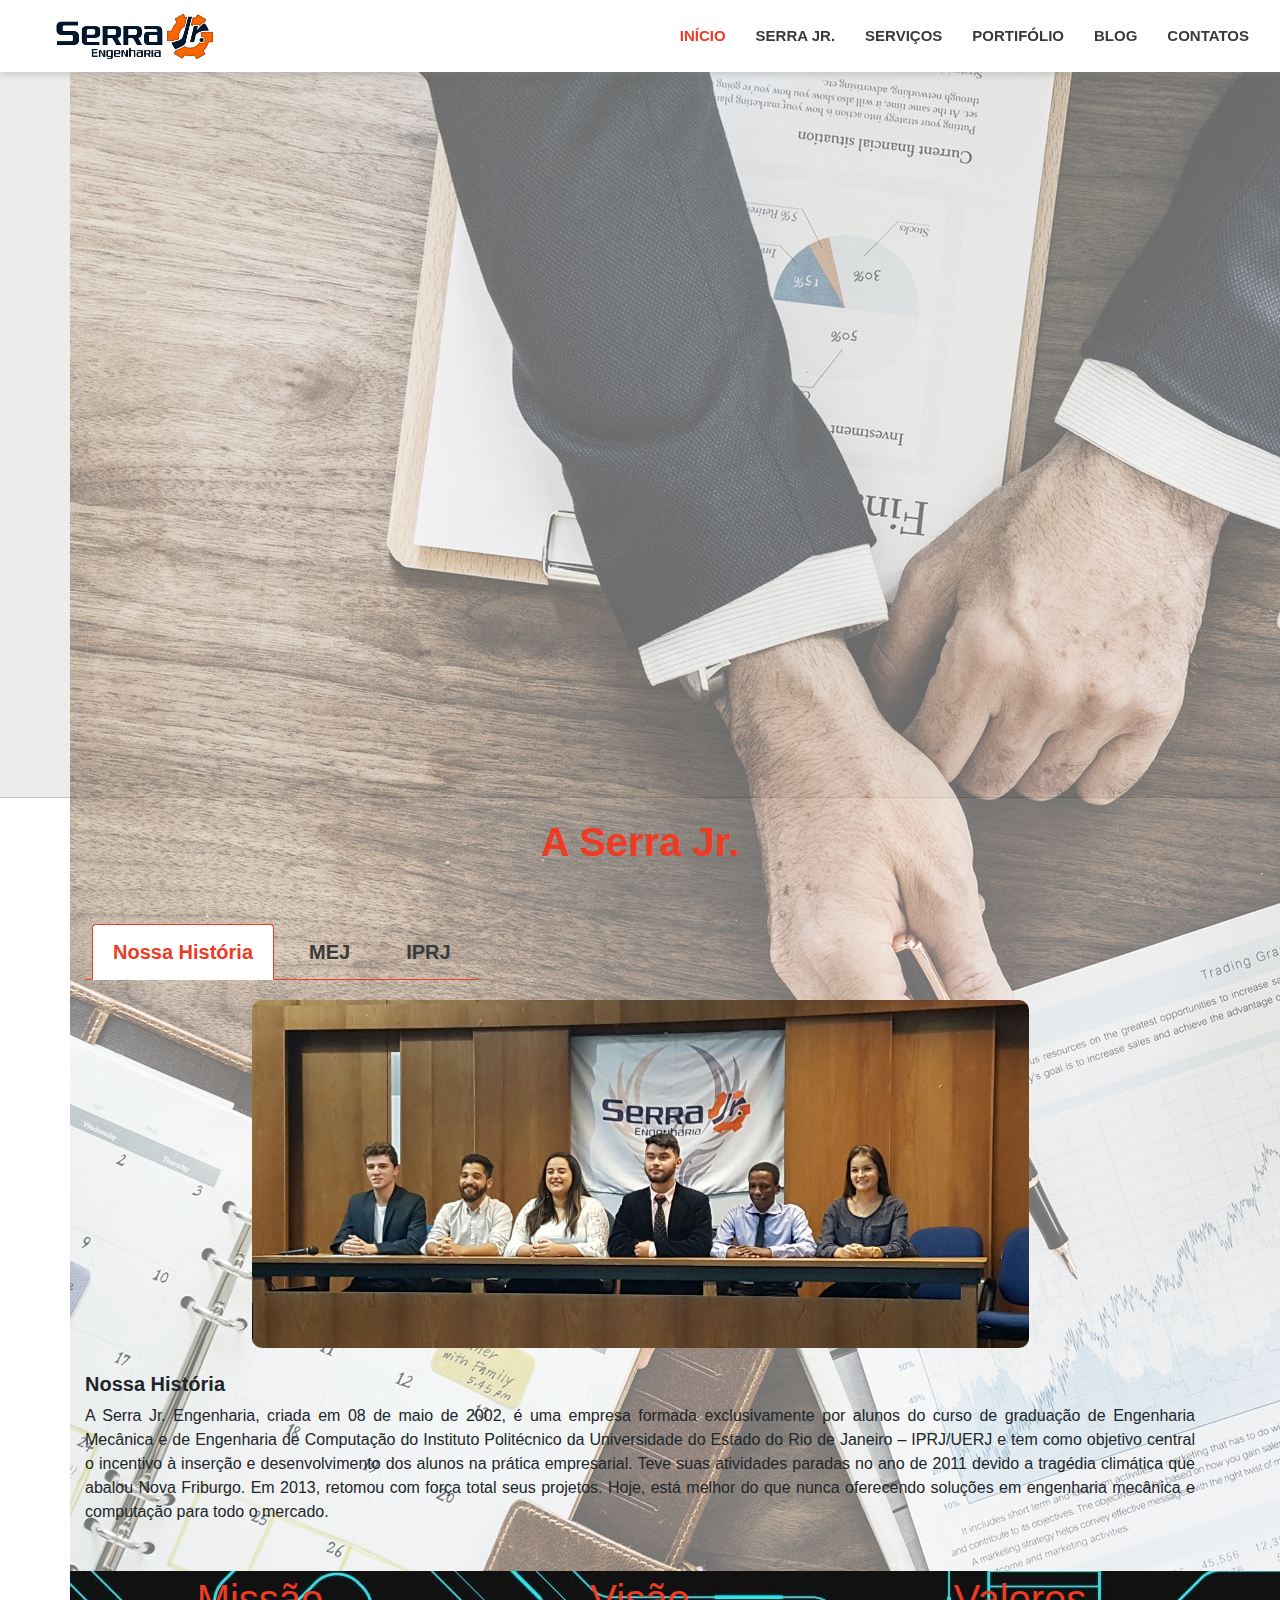
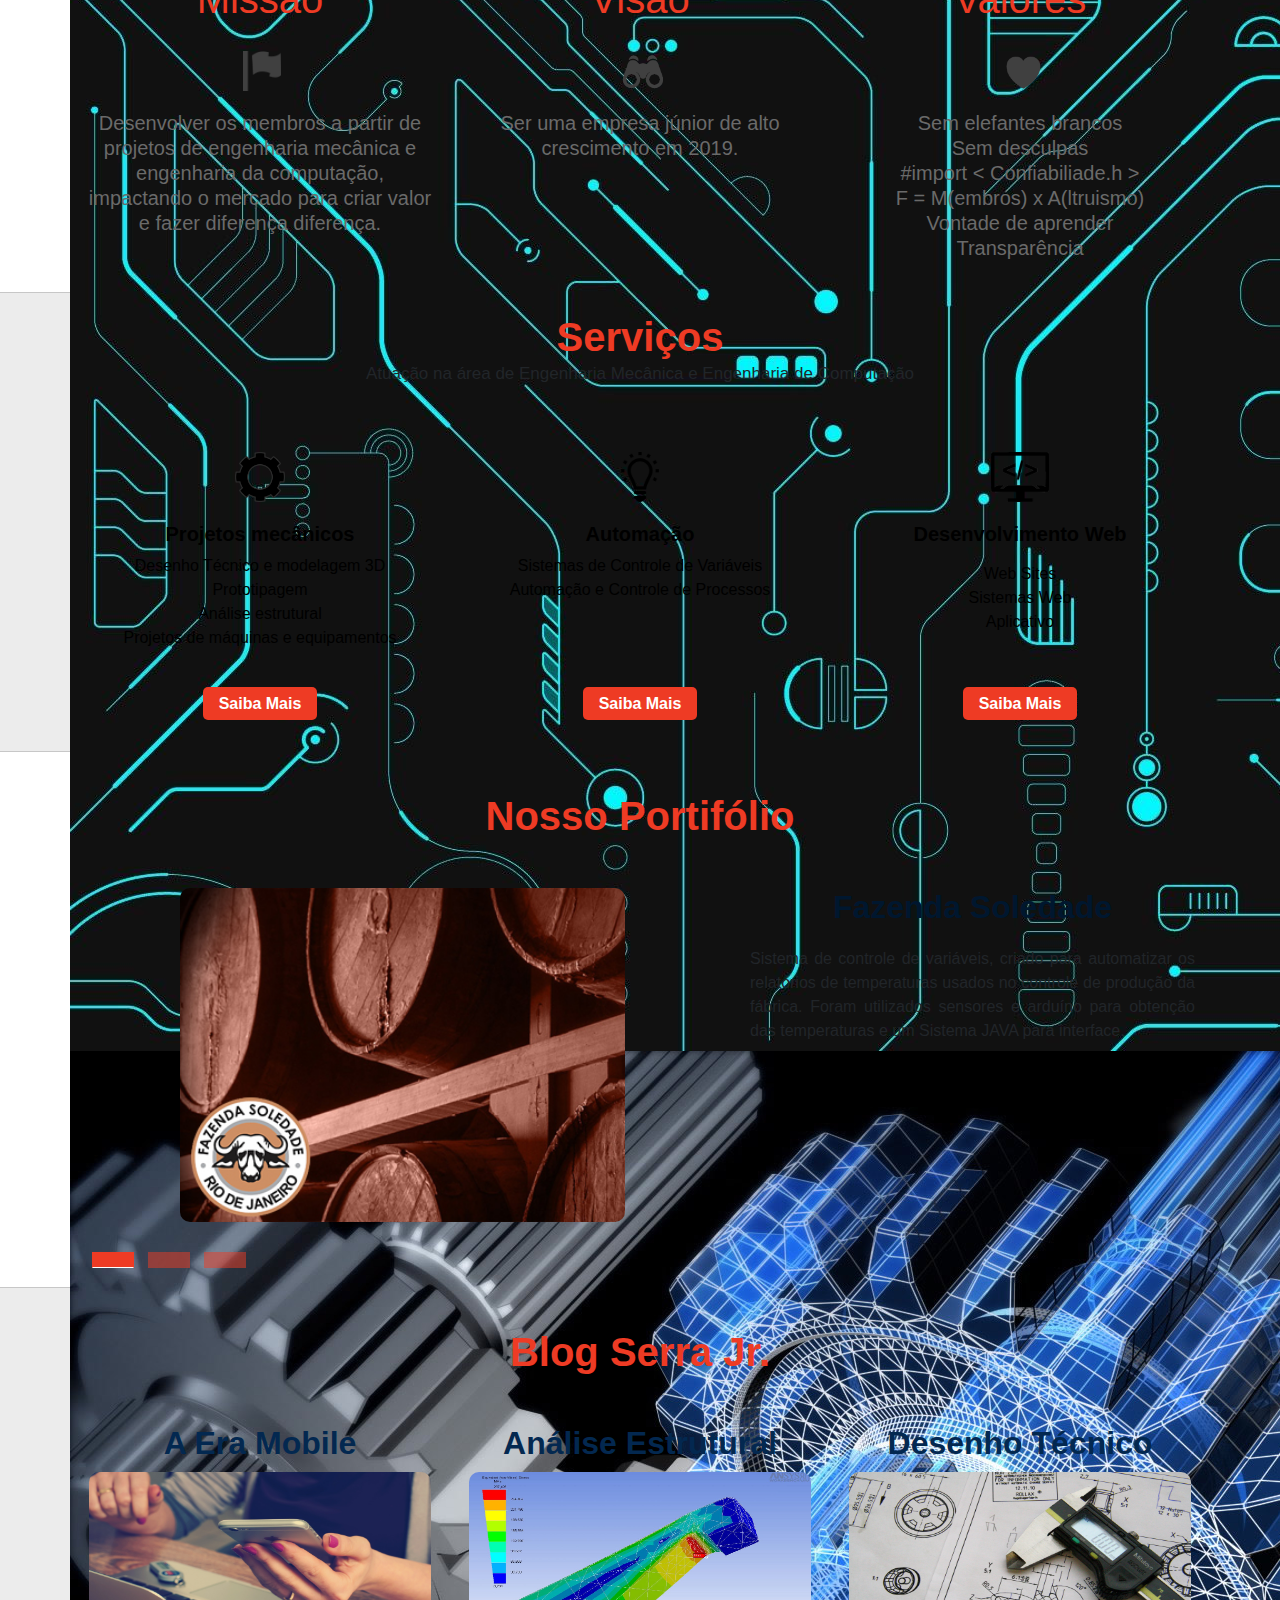
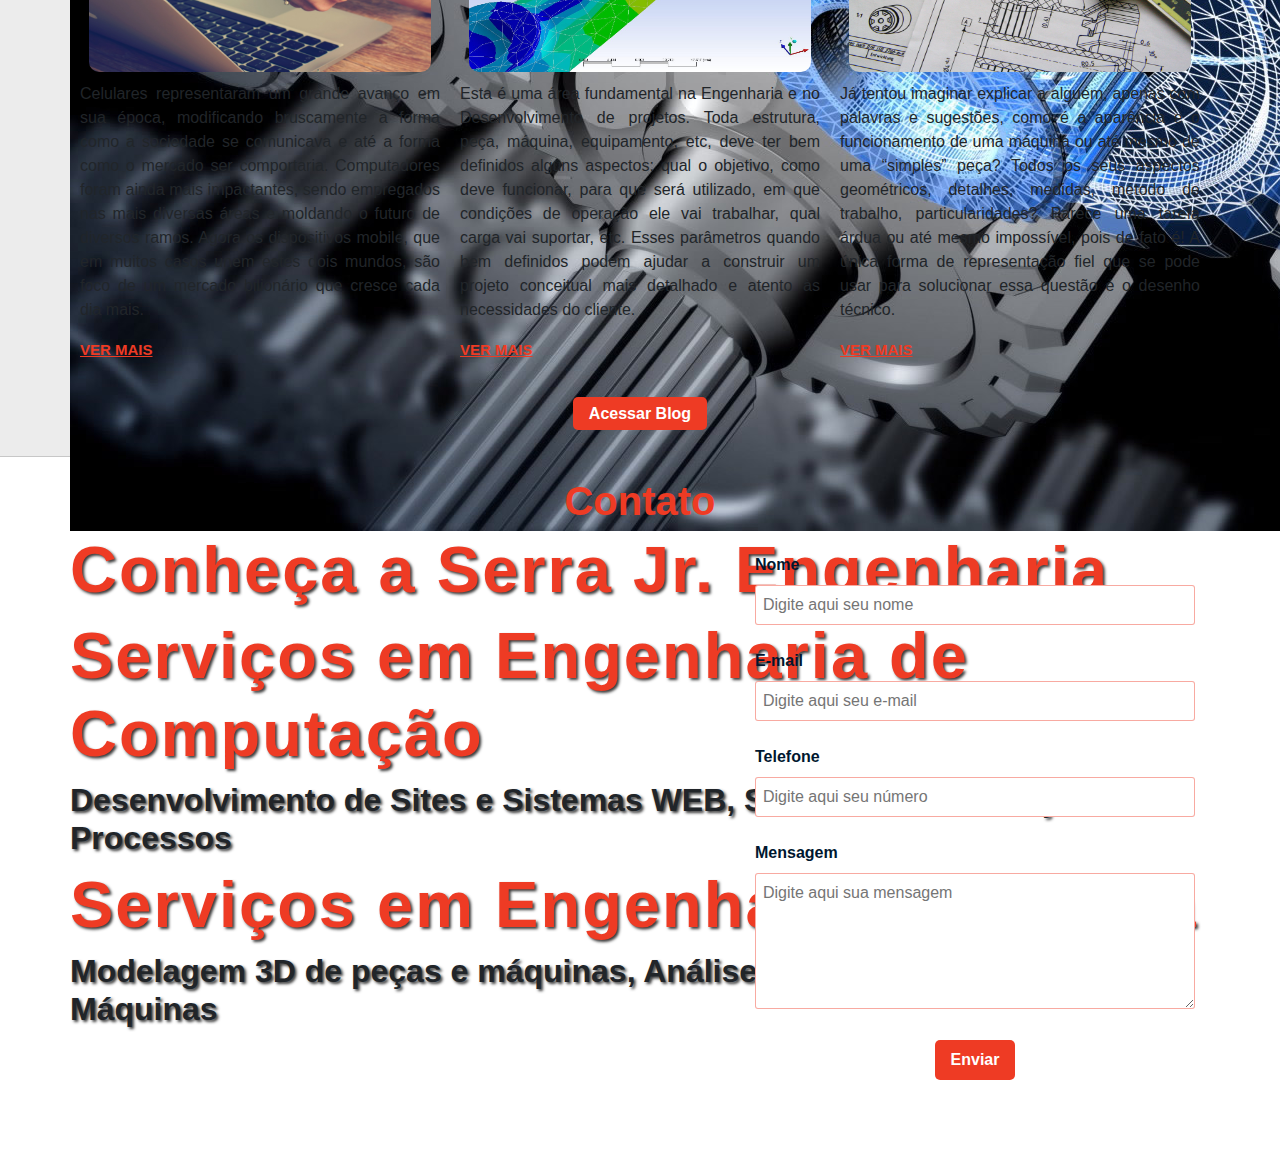
<file: index.html>
<!DOCTYPE html>
<html lang="pt-br">
<head>
    <meta charset="utf-8" />
    <meta http-equiv="X-UA-Compatible" content="IE=edge">
    <meta name="viewport" content="width=device-width, initial-scale=1">
    
    <!-- HTML5 shim and Respond.js for IE8 support of HTML5 elements and media queries -->
    <!-- WARNING: Respond.js doesn't work if you view the page via file:// -->
    <!--[if lt IE 9]>
        <script src="https://oss.maxcdn.com/html5shiv/3.7.3/html5shiv.min.js"></script>
        <script src="https://oss.maxcdn.com/respond/1.4.2/respond.min.js"></script>
        <![endif]-->
        
        <script src="js/jquery-3.3.1.js"></script>
        <link rel="stylesheet" href="css/normalize.css">
        <link rel="stylesheet" href="bootstrap/css/bootstrap.min.css">
        
        <link rel="stylesheet" type="text/css" media="screen" href="css/estiloPrincipal.css" />
        <link rel="stylesheet" type="text/css" media="screen" href="css/Responsividade.css" />
        <script src="js/scriptPrincipal.js"></script>
        
        <link rel="icon" href="img/Principal/favicon.ico" type="image/x-icon">
        <title> Home | Serra Jr. Engenharia </title>
    </head>
    
    <script type="text/javascript">
        /* Máscara Para digitação do número de telefone no formulário de contato */
        function mascara(o,f){
            v_obj=o
            v_fun=f
            setTimeout("execmascara()",1)
        }
        function execmascara(){
            v_obj.value=v_fun(v_obj.value)
        }
        function mtel(v){
            v=v.replace(/\D/g,"");
            v=v.replace(/^(\d{2})(\d)/g,"($1) $2");
            v=v.replace(/(\d)(\d{4})$/,"$1-$2");
            return v;
        }
        function id( el ){
            return document.getElementById( el );
        }
        window.onload = function(){
            id('contato_telefone').onkeypress = function(){
                mascara( this, mtel );
            }
        }
    </script>
    
    <body>
        <!-- Barra de Navegação-->
        <header>
            <nav class="navbar navbar-expand-lg fixed-top navbar-light" id="barra-navegacao">
                <div class="container">
                    
                    <div class="navbar-brand">
                        <a href="index.html">
                            <img class="img-logo" src="img/Principal/LogoSerraJr.png">
                        </a>
                    </div>
                    
                    <div class="navbar-header">
                        <!-- Botao Toggle -->
                        <button type="button" class="navbar-toggler custom-toggler" data-toggle="collapse" data-target="#menu-navegacao" aria-expanded="false" aria-label="Alternar Navegação">
                            <span class="navbar-toggler-icon"></span>
                        </button>
                    </div>
                    
                </div>
                
                <!-- Menu de Navegação -->
                <div class="collapse navbar-collapse" id="menu-navegacao">
                    <ul class="navbar-nav mr-auto">
                        <li class="nav-item"><a class="linkMenu nav-link link_ativo" id="link_secaoCapa" href="#secaoCapa"> INÍCIO </a></li>
                        <li class="nav-item"><a class="linkMenu nav-link" id="link_secaoSobre" href="#secaoSobre"> SERRA JR. </a></li>
                        <li class="nav-item"><a class="linkMenu nav-link" id="link_secaoServicos" href="#secaoServicos"> SERVIÇOS </a></li>
                        <li class="nav-item"><a class="linkMenu nav-link" id="link_secaoPortifolio" href="#secaoPortifolio"> PORTIFÓLIO </a></li>
                        <li class="nav-item"><a class="linkMenu nav-link" id="link_secaoBlog" href="#secaoBlog"> BLOG </a></li>
                        <li class="nav-item"><a class="linkMenu nav-link" id="link_secaoContato" href="#secaoContato"> CONTATOS </a></li>
                    </ul>
                </div>
            </nav>
        </header>
        
        <!-- Capa do Site -->
        <section class="secaoSite cinza" id="secaoCapa">
            <div class="container">
                <div class="row" id="capa">
                    <img class="imgSlider" data-ativo="1" src="img/Principal/capaSerra.jpg">
                    <img class="imgSlider" data-ativo="2" src="img/Principal/capaComp.jpg">
                    <img class="imgSlider" data-ativo="3" src="img/Principal/capaMec.jpg">

                    <h1 class="titulosCapa" data-textativo="1"> Conheça a Serra Jr. Engenharia </h1>

                    <h1 class="titulosCapa" data-textativo="2"> Serviços em Engenharia de Computação </h1>
                    <h2 class="subtituloCapa" data-textativo="2"> Desenvolvimento de Sites e Sistemas WEB, Sistemas e Automação de Processos </h2>

                    <h1 class="titulosCapa" data-textativo="3"> Serviços em Engenharia Mecânica </h1>
                    <h2 class="subtituloCapa" data-textativo="3"> Modelagem 3D de peças e máquinas, Análises Estruturais e Projeto de Máquinas </h2>
                    
                </div>
            </div>
        </section>
        
        <!-- Sobre a Serra Jr -->
        <section class="secaoSite" id="secaoSobre">
            <div class="container">
                <div class="row">
                    <div class="col-md-12">
                        <h1 class="tituloSecoes"> A Serra Jr. </h1>
                        
                        <ul class="nav nav-tabs" style="margin-top: 50px" role="tablist">
                            <li class="nav-item"><a class="linkSobre nav-link active" href="#nossa_historia" data-teste="0" role="tab" data-toggle="tab"> Nossa História </a></li>
                            <li class="nav-item"><a class="linkSobre nav-link" href="#mej" role="tab" data-toggle="tab"> MEJ </a></li>
                            <li class="nav-item"><a class="linkSobre nav-link" href="#iprj" role="tab" data-toggle="tab"> IPRJ </a></li>
                        </ul>
                        
                        <div class="tab-content">
                            <div class="tab-pane active"  role="tabpanel" id="nossa_historia">
                                <img src="img/Principal/diretoria2.jpeg" alt="" class="img-responsive">
                                
                                <br><br>
                                <h5> Nossa História </h5>
                                <p>
                                    A Serra Jr. Engenharia, criada em 08 de maio de 2002, é uma empresa formada 
                                    exclusivamente por alunos do curso de graduação de Engenharia Mecânica e de 
                                    Engenharia de Computação do Instituto Politécnico da Universidade do Estado 
                                    do Rio de Janeiro – IPRJ/UERJ e tem como objetivo central o incentivo à inserção 
                                    e desenvolvimento dos alunos na prática empresarial.
                                    Teve suas atividades paradas no ano de 2011 devido a tragédia climática que abalou 
                                    Nova Friburgo. Em 2013, retomou com força total seus projetos. Hoje, está melhor 
                                    do que nunca oferecendo soluções em engenharia mecânica e computação para todo o 
                                    mercado. 
                                </p>
                            </div>
                            
                            <div class="tab-pane"  role="tabpanel" id="mej">
                                <img src="img/Principal/mej.jpg" alt="" class="img-responsive">
                                
                                <br><br>
                                <h5> Movimento Empresa Júnior </h5>
                                <p>
                                    Em 1967, alguns estudantes franceses não se conformaram apenas com a sala de aula e 
                                    formaram a primeira empresa júnior. Hoje, o movimento se alastrou pelo mundo todo e
                                    o Brasil é o número 1 nessa prática. Temos por base complementar a formação 
                                    acadêmica fornecendo experiências práticas. Uma empresa júnior é uma associação 
                                    civil ,sem fins lucrativos, gerida exclusivamente por alunos de graduação de uma 
                                    universidade, que presta serviços e desenvolve projetos para empresas. 
                                </p>
                                <a class="link_externo" href="http://brasiljunior.org.br/"> SAIBA MAIS </a> 
                            </div>
                            
                            <div class="tab-pane"  role="tabpanel" id="iprj">
                                <img src="img/Principal/iprj_hall.jpg" alt="" class="img-responsive">
                                
                                <br><br>
                                <h5>O Instituto Politécnico do Rio de Janeiro </h5>
                                <p>
                                    O Instituto Politécnico do Rio de Janeiro - IPRJ é o campus da Universidade do 
                                    Estado do Rio de Janeiro (UERJ) em Nova Friburgo, situado na Rua Bonfim em Vila Amélia. 
                                    Atua em ensino, pesquisa e extensão, incluindo, além das graduações em Engenharia Mecânica e 
                                    Engenharia de Computação, Mestrado e Doutorado em Modelagem Computacional (Capes nível 6), 
                                    desde 1995, e Mestrado em Ciência e Tecnologia de Materiais desde 2007.
                                </p>
                                <a class="link_externo" href="http://www.iprj.uerj.br/"> SITE DO INSTITUTO </a> 
                            </div>
                        </div>
                    </div>
                </div>
            </div>
        </section>
        
        <!-- Missão, Visão e Valores -->
        <section id="secaoMissao">
            <div class="container">
                <div class="row">
                    
                    <div class="col-md-4 sobre_pilares">
                        <h2> Missão </h2>
                        <img src="img/Principal/flag.png">
                        <p>
                            Desenvolver os membros a partir de projetos de engenharia mecânica e engenharia 
                            da computação, impactando o mercado para criar valor e fazer diferença diferença.
                        </p>
                    </div>
                    
                    <div class="col-md-4 sobre_pilares">
                        <h2> Visão </h2>
                        <img src="img/Principal/binoculos.png">
                        <p>
                            Ser uma empresa júnior de alto crescimento em 2019.
                        </p>
                    </div>
                    
                    <div class="col-md-4 sobre_pilares">
                        <h2> Valores </h2>
                        <img src="img/Principal/coracao.png">
                        <p>
                            Sem elefantes brancos <br>
                            Sem desculpas <br>
                            #import < Confiabiliade.h > <br>
                            F = M(embros) x A(ltruismo) <br>
                            Vontade de aprender <br>
                            Transparência <br>
                        </p>
                    </div>
                </div>
            </div>
        </section>
        
        <!-- Serviços -->
        <section id="secaoServicos" class="secaoSite cinza">
            <div class="container">
                <div class="row">
                    <div class="col-md-12">
                        <h1 class="tituloSecoes" id="tituloSecoes_Servicos"> Serviços </h1>
                        <h4 class="subtituloSecoes"> Atuação na área de Engenharia Mecânica e Engenharia de Computação </h4>
                    </div>
                </div>
                
                <div class="row">
                    <div class="col-md-4 containerServicos">
                        <a id="projetosMecanicos" class="linksServicos" href="ServicosMecanica.html">
                            <div>
                                <img src="img/Principal/engrenagem.png">
                                <h5>Projetos mecânicos</h5>
                                <p>Desenho Técnico e modelagem 3D<br> Prototipagem<br> Análise estrutural<br> Projetos de máquinas e equipamentos</p>
                            </div>
                        </a>
                        <center><a class="botaoEstilizado" href="ServicosMecanica.html">Saiba Mais</a></center>
                    </div>
                    
                    <div class="col-md-4 containerServicos">
                        <a id="projetosAutomacao" class="linksServicos" href="ServicosComp.html">
                            <div>
                                <img src="img/Principal/lampada.png">
                                <h5>Automação</h5>
                                <p>
                                    Sistemas de Controle de Variáveis<br> Automação e Controle de Processos<br>
                                </p>
                            </div>
                        </a>
                        <center><a class="botaoEstilizado" href="ServicosComp.html">Saiba Mais</a></center>
                    </div>
                    
                    <div class="col-md-4 containerServicos">
                        <a id="projetosWEB" class="linksServicos" href="ServicosComp.html#Desenvolvimento_web">
                            <div>
                                <img src="img/Principal/devServicos.png">
                                <h5>Desenvolvimento Web</h5>
                                <p>
                                    <p>Web Sites<br> Sistemas Web <br> Aplicativo</p>
                                </p>
                            </div>
                        </a>
                        <center><a class="botaoEstilizado" href="ServicosComp.html#Desenvolvimento_web">Saiba Mais</a></center>
                    </div>
                </div>
            </div>
        </section>
        
        <!-- Seção Portifólio -->
        <section class="secaoSite" id="secaoPortifolio">
            <div class="container">
                <div class="row">
                    <div class="col-md-12" id="tituloBlog">
                        <h1 class="tituloSecoes"> Nosso Portifólio </h1>
                    </div>
                </div>
                
                <div class="row">
                    <div class="col-md-12" id="container_portifolio">
                        
                        
                        <div class="tab-content">
                            <div class="containerProjetoPortifolio tab-pane active"  role="tabpanel" id="soledade">
                                <div class="row">
                                    <div class="col-md-7">
                                        <img src="img/Principal/LogoSoledade.jpg" class="img-responsive">
                                    </div>
                                    
                                    <div class="col-md-5 portifolioProjeto">
                                        <h2> Fazenda Soledade </h2>
                                        <p>
                                            Sistema de controle de variáveis, criado para automatizar os relatórios de 
                                            temperaturas usados no controle de produção da fábrica. Foram utilizados 
                                            sensores e arduíno para obtenção das temperaturas e um Sistema JAVA para 
                                            interface. 
                                        </p>
                                    </div>
                                </div>
                            </div>
                            
                            <div class="containerProjetoPortifolio tab-pane "  role="tabpanel" id="laje">
                                <div class="row">
                                    <div class="col-md-7">
                                        <img src="img/Principal/LogoLaje.jpg" class="img-responsive">
                                    </div>
                                    
                                    <div class="col-md-5 portifolioProjeto">
                                        <h2> Lar Abrigo Amor a Jesus </h2>
                                        <p>
                                            Criação de um manual com soluções obtidas computacionalmente para problemas 
                                            estruturais encontrados nas cadeiras de rodas selecionadas. Informa as 
                                            melhores maneiras de utiliza-las, aumentando sua vida útil e evitando 
                                            que suas peças sejam desgastadas ou destruídas. 
                                        </p>
                                    </div>
                                </div>
                            </div>
                            
                            <div class="containerProjetoPortifolio tab-pane "  role="tabpanel" id="fluid">
                                <div class="row">
                                    <div class="col-md-8">
                                        <img src="img/Principal/FluidDinamica.PNG" class="img-responsive imgPortifolio">
                                    </div>
                                    
                                    <div class="col-md-4 portifolioProjeto">
                                        <h2> Fluid Dinâmica </h2>
                                        <p>
                                            Desenvolvimento de um site institucional, contendo informações de contato, informações gerais sobre a empresa e 
                                            amostra de produtos, trazendo mais visibilidade à marca, agregando valor e auxiliando na prospecção.
                                        </p>
                                    </div>
                                </div>
                            </div>
                            
                            <ul class="nav nav-tabs listaPortifolio"  role="tablist">
                                <li class="nav-item itemPortifolio"><a class="nav-link active" href="#soledade" role="tab" data-toggle="tab"></a></li>
                                <li class="nav-item itemPortifolio"><a class="nav-link" href="#laje" role="tab" data-toggle="tab"></a></li>
                                <li class="nav-item itemPortifolio"><a class="nav-link" href="#fluid" role="tab" data-toggle="tab"></a></li>
                            </ul>
                        </div>
                    </div>
                </div>
            </div>
        </section>
        
        <!-- Seção Blog -->
        <section id="secaoBlog" class="secaoSite cinza">
            <div class="container">
                <div class="row">
                    <div class="col-md-12" id="tituloBlog">
                        <h1 class="tituloSecoes"> Blog Serra Jr. </h1>
                    </div>
                </div>
                
                <div class="row">
                    <div class="col-md-4 container_noticiasRecentes">
                        <h2> A Era Mobile </h2>
                        <img class="img-responsive" src="img/Blog/img/noticia1.jpg">
                        <p>
                            Celulares representaram um grande avanço em sua época, modificando bruscamente a forma 
                            como a sociedade se comunicava e até a forma como o mercado ser comportaria. Computadores 
                            foram ainda mais impactantes, sendo empregados nas mais diversas áreas e moldando o futuro 
                            de diversos ramos. Agora os dispositivos mobile, que em muitos casos unem estes dois mundos, 
                            são foco de um mercado bilionário que cresce cada dia mais. 
                        </p>
                        <a class="link_externo" href="#"> VER MAIS </a> 
                    </div>
                    
                    <div class="col-md-4 container_noticiasRecentes">
                        <h2> Análise Estrutural </h2>
                        <img class="img-responsive" src="img/Blog/img/noticia2.jpg">
                        <p>
                            Esta é uma área fundamental na Engenharia e no Desenvolvimento de projetos. Toda 
                            estrutura, peça, máquina, equipamento, etc, deve 
                            ter bem definidos alguns aspectos: qual o objetivo, como deve funcionar, para que será utilizado, em que condições de operação ele vai 
                            trabalhar, qual carga vai suportar, etc. Esses parâmetros 
                            quando bem definidos podem ajudar a construir um projeto conceitual mais detalhado e atento às 
                            necessidades do cliente.
                        </p>
                        <a class="link_externo" href="#"> VER MAIS </a> 
                    </div>
                    
                    <div class="col-md-4 container_noticiasRecentes">
                        <h2> Desenho Técnico </h2>
                        <img class="img-responsive" src="img/Blog/img/noticia3.jpg">
                        <p>
                            Já tentou imaginar explicar a alguém, apenas com palavras e sugestões, como é a aparência e o 
                            funcionamento de uma máquina ou até mesmo de uma “simples” peça? Todos os seus aspectos 
                            geométricos, detalhes, medidas, método de trabalho, particularidades? Parece uma tarefa árdua ou até mesmo 
                            impossível, pois de fato é! A única forma de representação fiel que se pode usar para 
                            solucionar essa questão é o desenho técnico.
                        </p>
                        <a class="link_externo" href="#"> VER MAIS </a> 
                    </div>
                </div>
                
                <div class="row">
                    <div class="col-md-12 acessarBlog">
                        <center><a class="botaoEstilizado" href="blogHome.html"> Acessar Blog </a></center>
                    </div>
                </div>
            </div>
            
        </section>
        
        <!-- Seção Contatos -->
        <section class="secaoSite" id="secaoContato">
            <div class="container" id="contatos">
                
                <div class="row">
                    <div class="col-md-12">
                        <h1 class="tituloSecoes"> Contato </h1>
                    </div>
                </div>
                
                <div class="row" id="container_contato">
                    <div class="col-md-7" id="container_mapa">
                        <iframe src="https://www.google.com/maps/embed?pb=!1m18!1m12!1m3!1d6208.911964232392!2d-42.54090613000892!3d-22.284006672727443!2m3!1f0!2f0!3f0!3m2!1i1024!2i768!4f13.1!3m3!1m2!1s0x978a85e8cc82f3%3A0xc2954654bfcf2b7e!2sSerra+Jr.+Engenharia!5e0!3m2!1spt-BR!2sbr!4v1532349250656" width="100%" height="100%" frameborder="0" style="border:0"></iframe>
                    </div>
                    
                    <div class="col-md-5" id="container_FormularioContato">
                        
                        <form>
                            <label for="contato_nome" class="contato_label"> Nome </label> <br>
                            <input type="text" id="contato_nome" name="nome" class="contato_input" required placeholder="Digite aqui seu nome">
                            <br><br>
                            <label for="contato_email" class="contato_label"> E-mail </label><br>
                            <input type="email" id="contato_email" name="email" class="contato_input" required placeholder="Digite aqui seu e-mail">
                            <br><br>
                            <label for="contato_telefone" class="contato_label"> Telefone </label><br>
                            <input type="text" id="contato_telefone" name="numero" class="contato_input" maxlength="15" required placeholder="Digite aqui seu número">
                            <br><br>
                            <label for="contato_msg" class="contato_label"> Mensagem </label><br>
                            <textarea cols="35" rows="5" id="contato_msg" name="msg" class="contato_input" required placeholder="Digite aqui sua mensagem"></textarea>
                            <br><br>
                            
                            <center> <input type="submit" class="botaoEstilizado" value="Enviar"> </center>
                        </form>
                    </div>
                </div>
            </div>
        </section>
        
        <!-- Ícone Rolagem -->
        <a class="linkMenu nav-link link_ativo" id="link_secaoCapa" href="#secaoCapa"> <img id="rolarInicio" src="img/Principal/icone-rolagem.png"> </a>


    </body>
    
    <script src="bootstrap/js/bootstrap.min.js"></script>
</html>
</file>
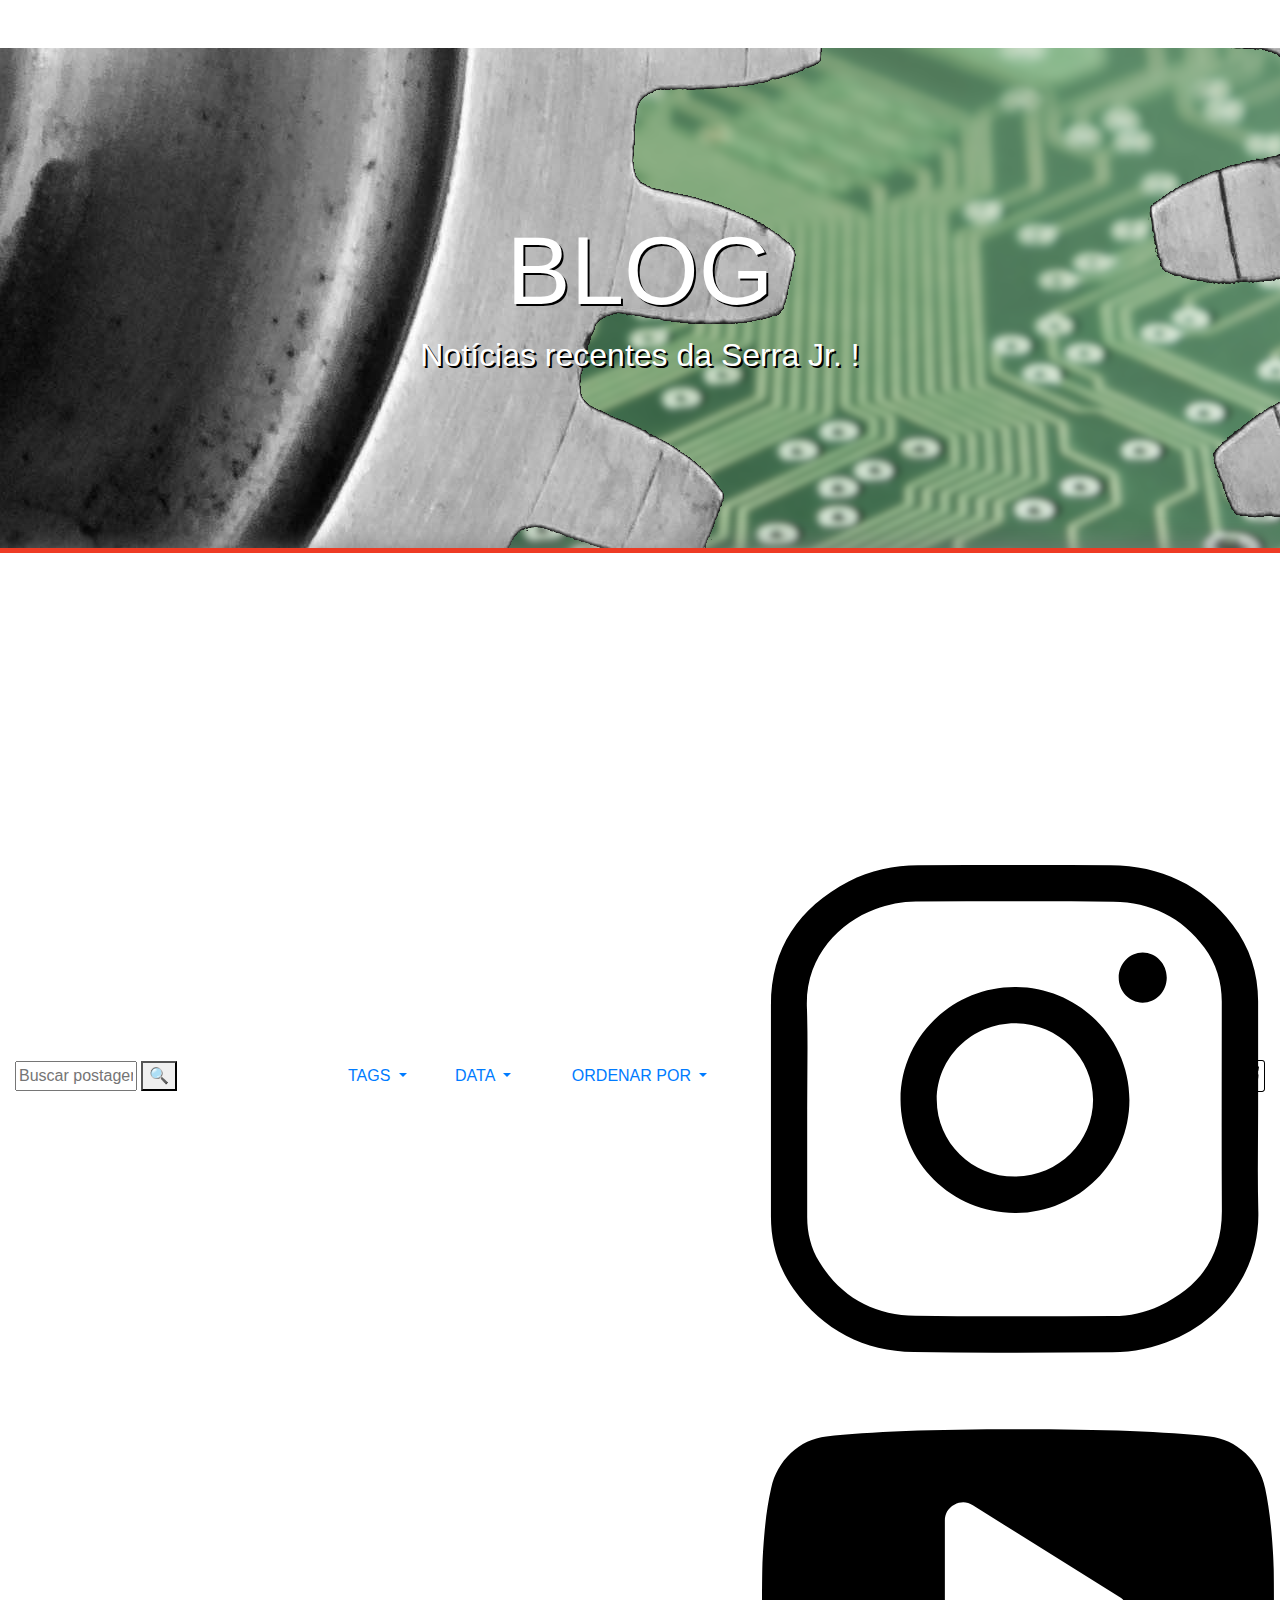
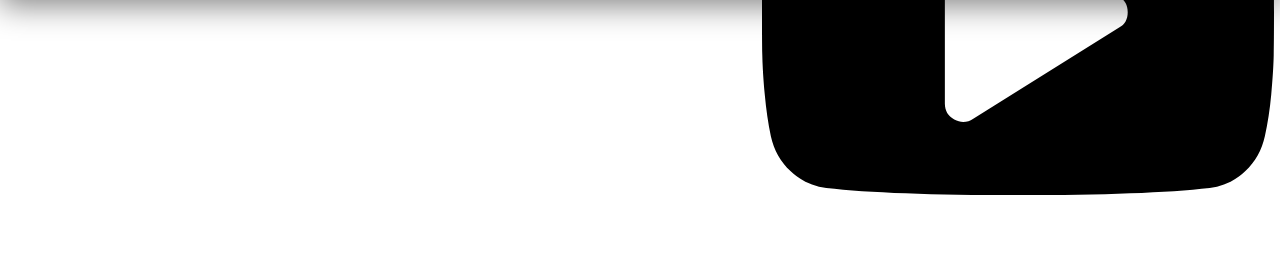
<file: blogHome.html>
<html lang="pt-br">
    <head>
        <meta charset="utf-8" />
        <meta http-equiv="X-UA-Compatible" content="IE=edge">
        <meta name="viewport" content="width=device-width, initial-scale=1">

        <!-- HTML5 shim and Respond.js for IE8 support of HTML5 elements and media queries -->
        <!-- WARNING: Respond.js doesn't work if you view the page via file:// -->
        <!--[if lt IE 9]>
            <script src="https://oss.maxcdn.com/html5shiv/3.7.3/html5shiv.min.js"></script>
            <script src="https://oss.maxcdn.com/respond/1.4.2/respond.min.js"></script>
        <![endif]-->

        <script src="js/jquery-3.3.1.js"></script>
        <link rel="stylesheet" href="css/normalize.css">
        <link rel="stylesheet" href="bootstrap/css/bootstrap.min.css">
        
        <link rel="stylesheet" type="text/css" media="screen" href="css/estiloPrincipal.css" />
        <link rel="stylesheet" type="text/css" media="screen" href="css/blog.css" />
        <script src="js/blog.js"></script>
        
        <link rel="icon" href="img/Principal/favicon.ico" type="image/x-icon">
        <title>Blog SerraJr</title>
    </head>

    <body>
        
        <!-- Contém a imagem e o título do blog (1) -->
        <div class="headerBlog">
            <div class="container-fluid container-header">
                <div class="row vertical-center" id="grupo-titulo">
                    <div class="col-md-12">
                        <h1 class="text-center display-1" id="titulo">BLOG</h1>
                        <h2 class="text-center" id="subtitulo">Notícias recentes da Serra Jr. !</h2>
                    </div>
                </div>
            </div>
        </div>
        <!--============= FIM (1) ==================-->

        <!-- Menu com diversas opções relacionadas as postagens (2) -->
        <div class="menuBlog">
            <div class="container-fluid">
                <div class="row" id="linha-menu">

                    <!-- Caixa de pesquisa (2.1) -->
                    <div class="col-lg-3 col-12 elemento-menu">
                        <form id="busca-postagens" class="vertical-center">
                            <input type="text" id="caixa-busca" name="busca" size="10" placeholder="Buscar postagens...">
                            <button id="botao-busca">🔍</button>
                        </form>
                    </div>
                    <!-- ====== FIM (2.1) ===== -->

                    <!-- 1º dropdown do bootstrap (2.2) -->
                    <div class="col-lg-1 col-sm-4 col-6 elemento-menu">
                        <div class="dropdown vertical-center text-center">
                            <a class="btn btn-link dropdown-toggle link-menu" href="#" role="button" data-toggle="dropdown" aria-haspopup="true" aria-expanded="false">
                                TAGS
                            </a>
                            <div class="dropdown-menu" aria-labelledby="tags">
                                <a class="dropdown-item" href="#">Tag 1</a>
                                <a class="dropdown-item" href="#">Tag 2</a>
                                <a class="dropdown-item" href="#">Tag 3</a>
                            </div>
                        </div>
                    </div>
                    <!-- ========= FIM (2.2) =========== -->

                    <!-- 2º dropdown do bootstrap (2.3)-->
                    <div class="col-lg-1 col-sm-4 col-6 elemento-menu">
                        <div class="dropdown vertical-center text-center">
                            <a class="btn btn-link dropdown-toggle link-menu" href="#" role="button" data-toggle="dropdown" aria-haspopup="true" aria-expanded="false">
                                DATA
                            </a>
                            <div class="dropdown-menu" aria-labelledby="data">
                                <a class="dropdown-item" href="#">2018</a>
                                <a class="dropdown-item" href="#">2017</a>
                                <a class="dropdown-item" href="#">20XX</a>
                            </div>
                        </div>
                    </div>
                    <!-- ========= FIM (2.3) ======== -->

                    <!-- 3º dropdown do bootstrap (2.4) -->
                    <div class="col-lg-2 col-sm-4 col-12 elemento-menu">
                        <div class="dropdown vertical-center text-center">
                            <a class="btn btn-link dropdown-toggle link-menu" href="#" role="button" data-toggle="dropdown" aria-haspopup="true" aria-expanded="false">
                                ORDENAR POR
                            </a>
                            <div class="dropdown-menu" aria-labelledby="tags">
                                <a class="dropdown-item" href="#">Data</a>
                                <a class="dropdown-item" href="#">Popularidade</a>
                                <a class="dropdown-item" href="#">Alfabético</a>
                            </div>
                        </div>
                    </div>
                    <!-- ======= FIM (2.4) ======= -->

                    <!-- Botões para redes sociais (2.5) -->
                    <div class="col-lg-5 col-sm-12 col-12 elemento-menu text-right social">
                        <a href="https://www.facebook.com/serrajreng/?fref=ts"><img src="img/Blog/facebook.svg" class="iconesSociais vertical-center"></a>
                        <a href="https://www.instagram.com/serrajreng/"><img src="img/Blog/instagram.svg" class="iconesSociais vertical-center"></a>
                        <a href="https://www.youtube.com/channel/UCZ5rETtu2s9WRPz1GuQ5wcg"><img src="img/Blog/youtube.svg" class="iconesSociais vertical-center"></a>
                    </div>
                    <!-- ========== FIM (2.5) ========= -->
                </div>
            </div>
        </div>
        <!-- ====================== FIM (2) ======================= -->
    </body>
    <script src="https://cdnjs.cloudflare.com/ajax/libs/popper.js/1.14.3/umd/popper.min.js" integrity="sha384-ZMP7rVo3mIykV+2+9J3UJ46jBk0WLaUAdn689aCwoqbBJiSnjAK/l8WvCWPIPm49" crossorigin="anonymous"></script>
    <script src="bootstrap/js/bootstrap.min.js"></script>
</html>
</file>
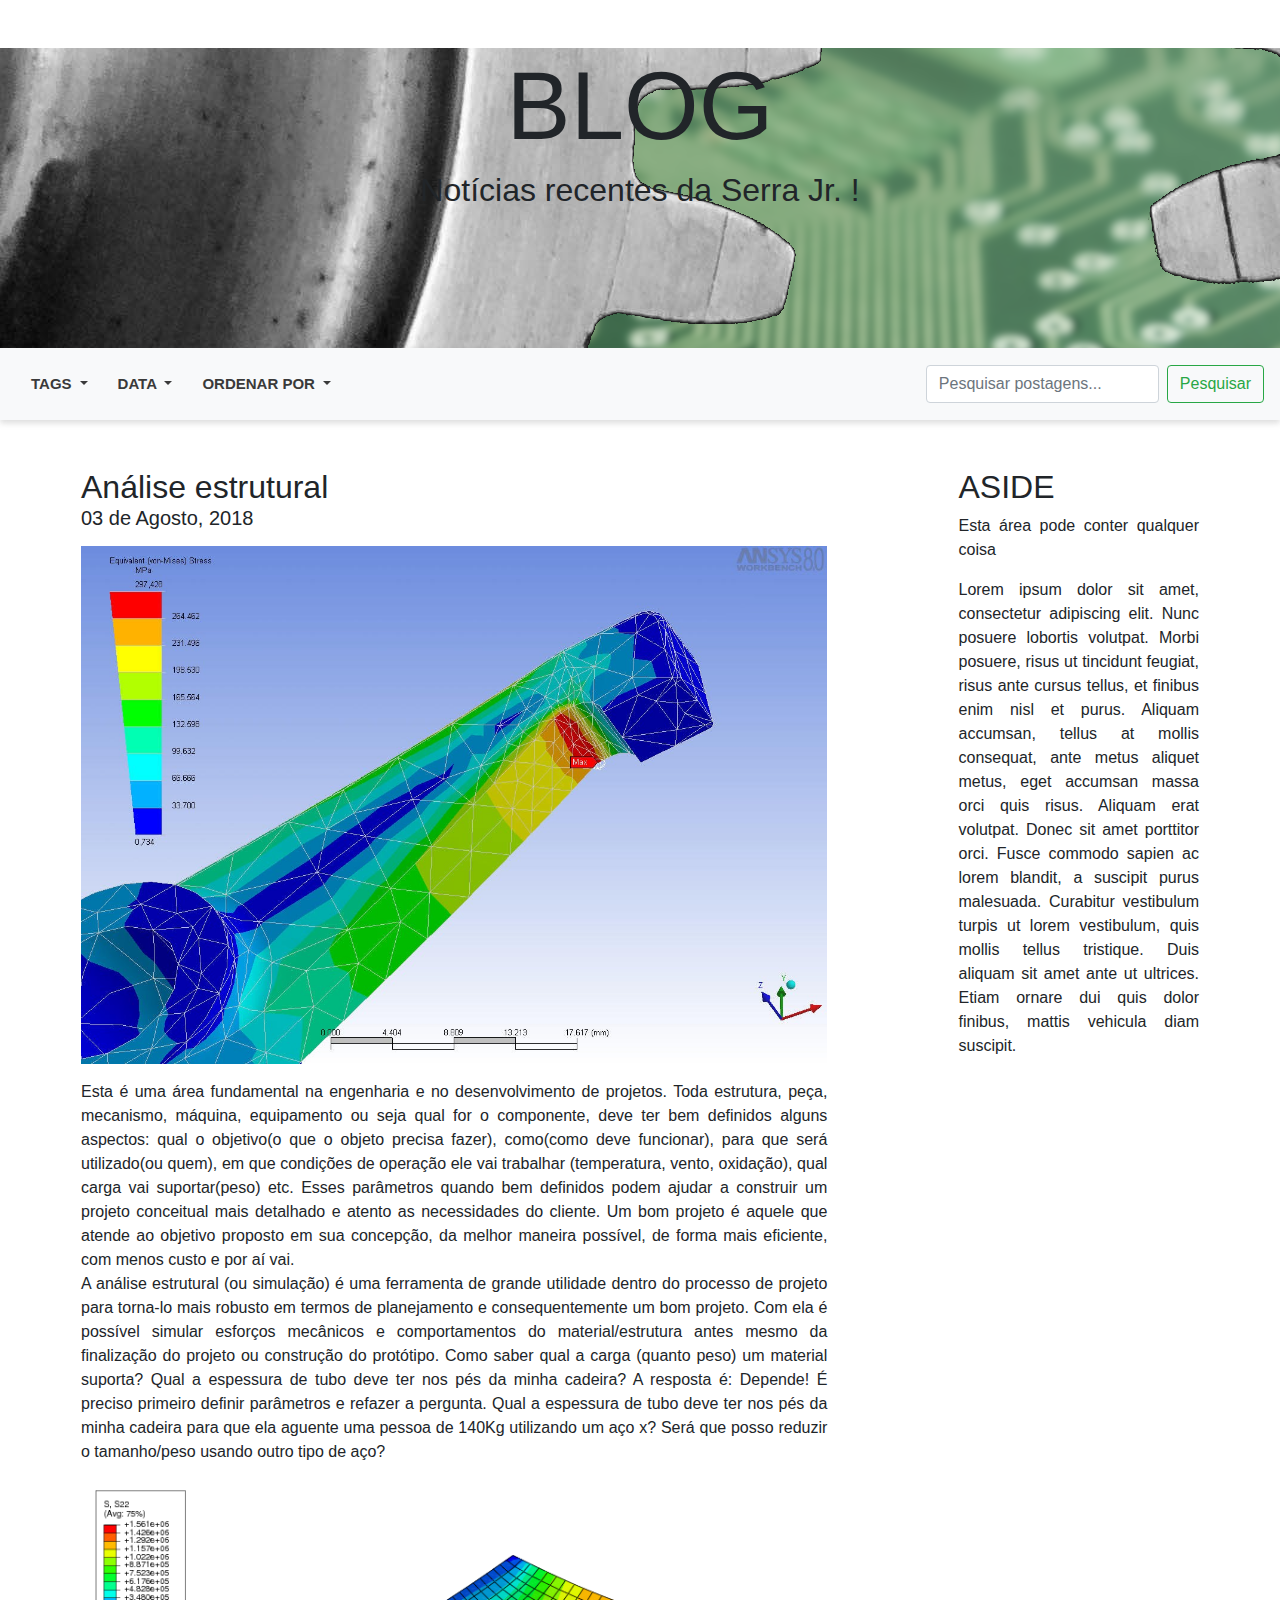
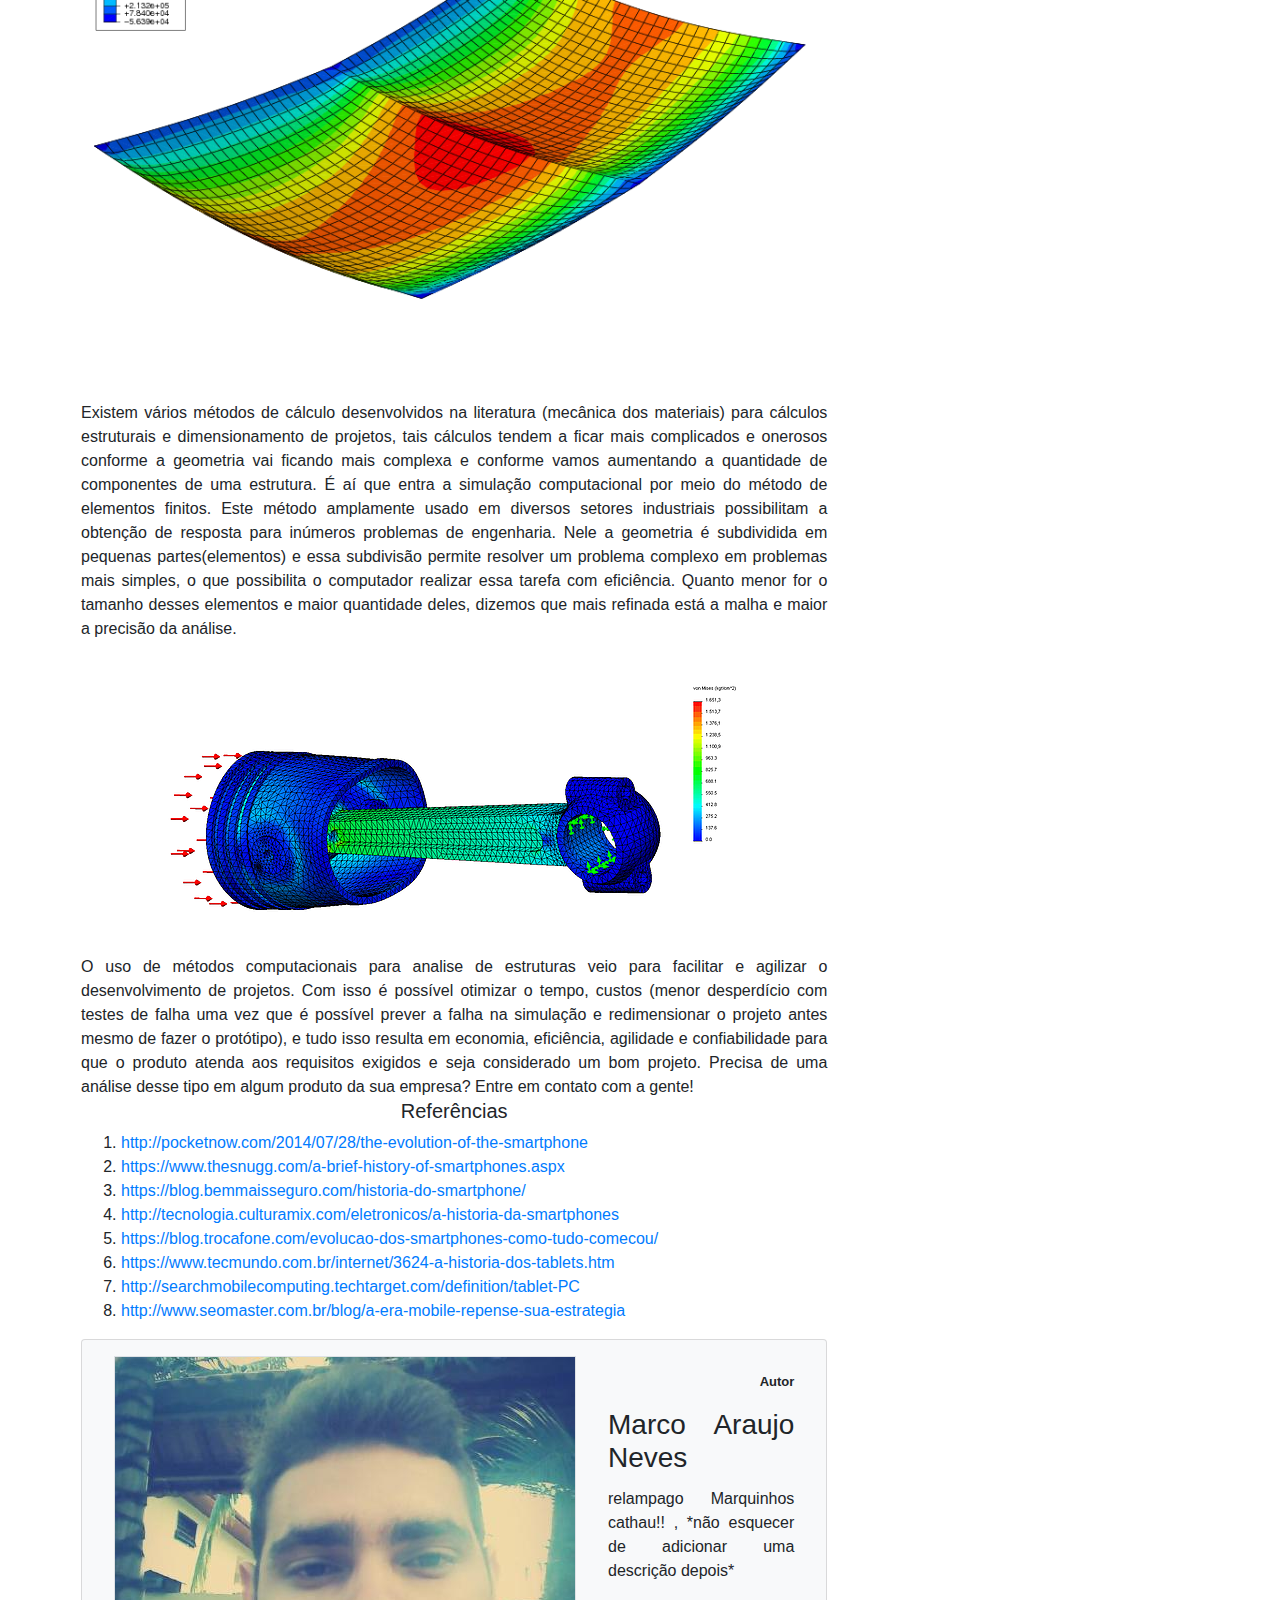
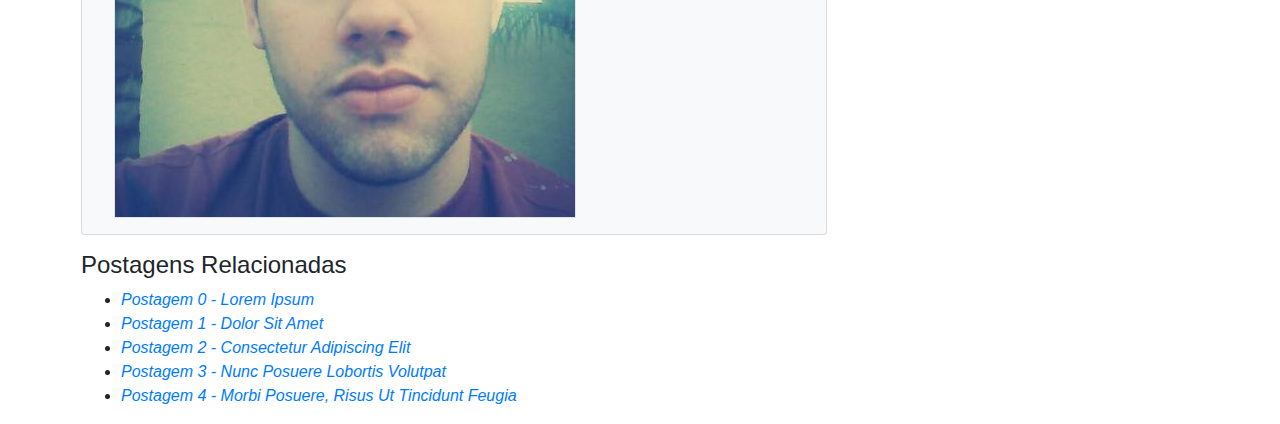
<file: blogPagina_AnaliseEstrutural.html>
<html lang="pt-br">
    <head>
        <meta charset="utf-8" />
        <meta http-equiv="X-UA-Compatible" content="IE=edge">
        <meta name="viewport" content="width=device-width, initial-scale=1">

        <!-- HTML5 shim and Respond.js for IE8 support of HTML5 elements and media queries -->
        <!-- WARNING: Respond.js doesn't work if you view the page via file:// -->
        <!--[if lt IE 9]>
            <script src="https://oss.maxcdn.com/html5shiv/3.7.3/html5shiv.min.js"></script>
            <script src="https://oss.maxcdn.com/respond/1.4.2/respond.min.js"></script>
        <![endif]-->

        <script src="js/jquery-3.3.1.js"></script>
        <link rel="stylesheet" href="css/normalize.css">
        <link rel="stylesheet" href="bootstrap/css/bootstrap.min.css">
        
        <link rel="stylesheet" type="text/css" media="screen" href="css/estiloPrincipal.css" />
        <link rel="stylesheet" type="text/css" media="screen" href="css/blogpagina.css" />
        <script src="js/blogpagina.js"></script>
        
        <link rel="icon" href="img/Principal/favicon.ico" type="image/x-icon">
        <title>Análise Estrutural</title>
    </head>

    <body>
        
        <!-- Contém a imagem e o título do blog (1) -->
        <header id="headerBlog">
            <div id="container_header" class="container-fluid">
                <div class="row vertical-center" id="grupo-titulo">
                    <div class="col-md-12">
                        <h1 class="text-center display-1 titulo" id="titulo">BLOG</h1>
                        <h2 class="text-center" id="subtitulo">Notícias recentes da Serra Jr. !</h2>
                    </div>
                </div>
            </div>
        </header>
        <!--============= FIM (1) ==================-->

        <!-- Menu com diversas opções relacionadas as postagens (2) -->
        <nav class="navbar navbar-expand-md navbar-light bg-light menuBlog">
            <button class="navbar-toggler" type="button" data-toggle="collapse" data-target="#navbarSupportedContent" aria-controls="navbarSupportedContent" aria-expanded="false" aria-label="Toggle navigation">
              <span class="navbar-toggler-icon"></span>
            </button>
          
            <div class="collapse navbar-collapse" id="navbarSupportedContent">
              <ul class="navbar-nav mr-auto">
                <li class="nav-item dropdown">
                  <a class="nav-link dropdown-toggle" href="#" id="navbarDropdown" role="button" data-toggle="dropdown" aria-haspopup="true" aria-expanded="false">
                    TAGS
                  </a>
                  <div class="dropdown-menu" aria-labelledby="navbarDropdown">
                    <a class="dropdown-item" href="#">Tag 1</a>
                    <a class="dropdown-item" href="#">Tag 2</a>
                    <a class="dropdown-item" href="#">Tag 3</a>
                  </div>
                </li>
                <li class="nav-item dropdown">
                    <a class="nav-link dropdown-toggle" href="#" id="navbarDropdown" role="button" data-toggle="dropdown" aria-haspopup="true" aria-expanded="false">
                      DATA
                    </a>
                    <div class="dropdown-menu" aria-labelledby="navbarDropdown">
                      <a class="dropdown-item" href="#">2018</a>
                      <a class="dropdown-item" href="#">2017</a>
                      <a class="dropdown-item" href="#">20XX</a>
                    </div>
                  </li>
                  <li class="nav-item dropdown">
                    <a class="nav-link dropdown-toggle" href="#" id="navbarDropdown" role="button" data-toggle="dropdown" aria-haspopup="true" aria-expanded="false">
                      ORDENAR POR
                    </a>
                    <div class="dropdown-menu" aria-labelledby="navbarDropdown">
                      <a class="dropdown-item" href="#">Data</a>
                      <a class="dropdown-item" href="#">Popularidade</a>
                      <a class="dropdown-item" href="#">Alfabético</a>
                    </div>
                  </li>
              </ul>
              <form id="pesquisa" class="form-inline my-0">
                    <div class="form-group text-right">
                        <input class="form-control mr-2" type="search" placeholder="Pesquisar postagens..." aria-label="Pesquisar postagens...">
                        <button class="btn btn-outline-success my-2" type="submit">Pesquisar</button>
                    </div>
              </form>
            </div>
        </nav>
        <!-- ====================== FIM (2) ======================= -->
        <article class="container-fluid px-5">
            <div class="row">
                <div class="col-md-8 text-justify mt-5 pl-md-5">
                    <h2 class="titulo m-0">Análise estrutural</h2>
                    <h5 class="estilodata"><time datetime="2018-08-03">03 de Agosto, 2018</time></h5>  
                    <img class="imagem_postagem m-3 d-block mx-auto img-fluid" src="img/Blog/paginas/Análise estrutural/img.jpg">
                    <p class="textos"> 
                        Esta é uma área fundamental na engenharia e no desenvolvimento de projetos. Toda estrutura, peça, mecanismo, máquina, equipamento 
                        ou seja qual for o componente, deve ter bem definidos alguns aspectos:
                        qual o objetivo(o que o objeto precisa fazer), como(como deve funcionar), 
                        para que será utilizado(ou quem), em que condições de operação ele vai trabalhar (temperatura, vento, 
                        oxidação), qual carga vai suportar(peso) etc. Esses parâmetros quando bem definidos podem ajudar
                        a construir um projeto conceitual mais detalhado e atento as necessidades do cliente.
                        Um bom projeto é aquele que atende ao objetivo proposto em sua concepção, da melhor maneira possível,
                        de forma mais eficiente, com menos custo e por aí vai. 
                    </p>
                    <p class="textos">
                        A análise estrutural (ou simulação) é uma ferramenta de grande utilidade dentro do processo de projeto para torna-lo mais robusto 
                        em termos de planejamento e consequentemente um bom projeto. Com ela é possível simular esforços mecânicos 
                        e comportamentos do material/estrutura antes mesmo da finalização do projeto ou construção do protótipo. 
                        Como saber qual a carga (quanto peso) um material suporta? Qual a espessura de tubo deve ter nos pés da minha cadeira?
                        A resposta é: Depende! É preciso primeiro definir parâmetros e refazer a pergunta. Qual a espessura de tubo deve ter nos 
                        pés da minha cadeira para que ela aguente uma pessoa de 140Kg utilizando um aço x? Será que posso reduzir o tamanho/peso usando outro tipo de aço?  
                    </p>

                    <img class="imagem_postagem m-3 d-block mx-auto img-fluid" src="img/Blog/paginas/Análise estrutural/img1.png">

                    <p class="textos">
                        Existem vários métodos de cálculo desenvolvidos na literatura (mecânica dos materiais) para cálculos estruturais e
                        dimensionamento de projetos, tais cálculos tendem a ficar mais complicados e onerosos conforme a geometria 
                        vai ficando mais complexa e conforme vamos aumentando a quantidade de componentes de uma estrutura. 
                        É aí que entra a simulação computacional por meio do método de elementos finitos. Este método amplamente 
                        usado em diversos setores industriais possibilitam a obtenção de resposta para inúmeros problemas de 
                        engenharia. Nele a geometria é subdividida em pequenas partes(elementos) e essa subdivisão permite 
                        resolver um problema complexo em problemas mais simples, o que possibilita o computador realizar essa tarefa 
                        com eficiência. Quanto menor for o tamanho desses elementos e maior quantidade deles, dizemos que mais 
                        refinada está a malha e maior a precisão da análise. 
                    </p>
                   
                    <img class="imagem_postagem m-3 d-block mx-auto img-fluid" src="img/Blog/paginas/Análise estrutural/img2.png">

                    <p class="textos">
                        O uso de métodos computacionais para analise de estruturas veio para facilitar e agilizar o desenvolvimento de projetos. 
                        Com isso é possível otimizar o tempo, custos (menor desperdício com testes de falha uma vez que é possível 
                        prever a falha na simulação e redimensionar o projeto antes mesmo de fazer o protótipo), e tudo isso 
                        resulta em economia, eficiência, agilidade e confiabilidade para que o produto atenda aos requisitos 
                        exigidos e seja considerado um bom projeto. Precisa de uma análise desse tipo em algum produto da sua 
                        empresa? Entre em contato com a gente!
                    </p>
                   
                    <div class="links">
                        <h5 style="text-align: center" >Referências</h5>
                        <ol>
                            <li> <a href="#">http://pocketnow.com/2014/07/28/the-evolution-of-the-smartphone</a></li>
                            <li> <a href="#">https://www.thesnugg.com/a-brief-history-of-smartphones.aspx</a></li>
                            <li> <a href="#">https://blog.bemmaisseguro.com/historia-do-smartphone/</a></li>
                            <li> <a href="#">http://tecnologia.culturamix.com/eletronicos/a-historia-da-smartphones</a></li>
                            <li> <a href="#">https://blog.trocafone.com/evolucao-dos-smartphones-como-tudo-comecou/</a></li>
                            <li> <a href="#">https://www.tecmundo.com.br/internet/3624-a-historia-dos-tablets.htm</a></li>
                            <li> <a href="#">http://searchmobilecomputing.techtarget.com/definition/tablet-PC</a></li>
                            <li> <a href="#">http://www.seomaster.com.br/blog/a-era-mobile-repense-sua-estrategia</a></li>
                        </ol>
                    </div>
                    <div class="card bg-light my-3 p-3">
                        <div class="row no-gutters">
                            <div class="mx-auto">
                                <img id="foto_autor" class="img-fluid vertical-center mx-3 border" src="img/Blog/Autores/autor.jpg">
                            </div>
                            <div class="col-md">
                                <div class="card-block p-3">
                                    <p style="text-align: right ; font-size: 13px ; font-weight: 600; padding:0 ;  " >Autor</p>
                                    <h3 class="card-title" id="nome_autor">Marco Araujo Neves</h3>
                                    <p class="textos">
                                        relampago Marquinhos cathau!! , *não esquecer de adicionar uma descrição depois*
                                    </p>
                                </div>
                            </div>
                        </div>
                    </div>
                    <div class="links">
                        <h4>Postagens Relacionadas</h4>
                        <ul class="font-italic">
                            <li><a href="#">Postagem 0 - Lorem Ipsum</a></li>
                            <li><a href="#">Postagem 1 - Dolor Sit Amet</a></li>
                            <li><a href="#">Postagem 2 - Consectetur Adipiscing Elit</a></li>
                            <li><a href="#">Postagem 3 - Nunc Posuere Lobortis Volutpat</a></li>
                            <li><a href="#">Postagem 4 - Morbi Posuere, Risus Ut Tincidunt Feugia</a></li>
                        </ul>
                    </div>
                </div>
                <div class="col-md-1"></div>
                <aside id="lateral" class="col-md-3 text-justify mt-5 pr-md-5">
                    <h2 class="titulo">ASIDE</h2>
                    <p>Esta área pode conter qualquer coisa</p>
                    <p>Lorem ipsum dolor sit amet, consectetur adipiscing elit. Nunc posuere lobortis volutpat. 
                        Morbi posuere, risus ut tincidunt feugiat, risus ante cursus tellus, et finibus enim nisl et purus. 
                        Aliquam accumsan, tellus at mollis consequat, ante metus aliquet metus, eget accumsan massa orci quis risus. 
                        Aliquam erat volutpat. Donec sit amet porttitor orci. Fusce commodo sapien ac lorem blandit, a suscipit purus malesuada. 
                        Curabitur vestibulum turpis ut lorem vestibulum, quis mollis tellus tristique. Duis aliquam sit amet ante ut ultrices. 
                        Etiam ornare dui quis dolor finibus, mattis vehicula diam suscipit.</p>
                </aside>
            </div>
        </article>
        
    </body>
    <script src="js/popper.min.js"></script>
    <script src="bootstrap/js/bootstrap.min.js"></script>
</html>
</file>
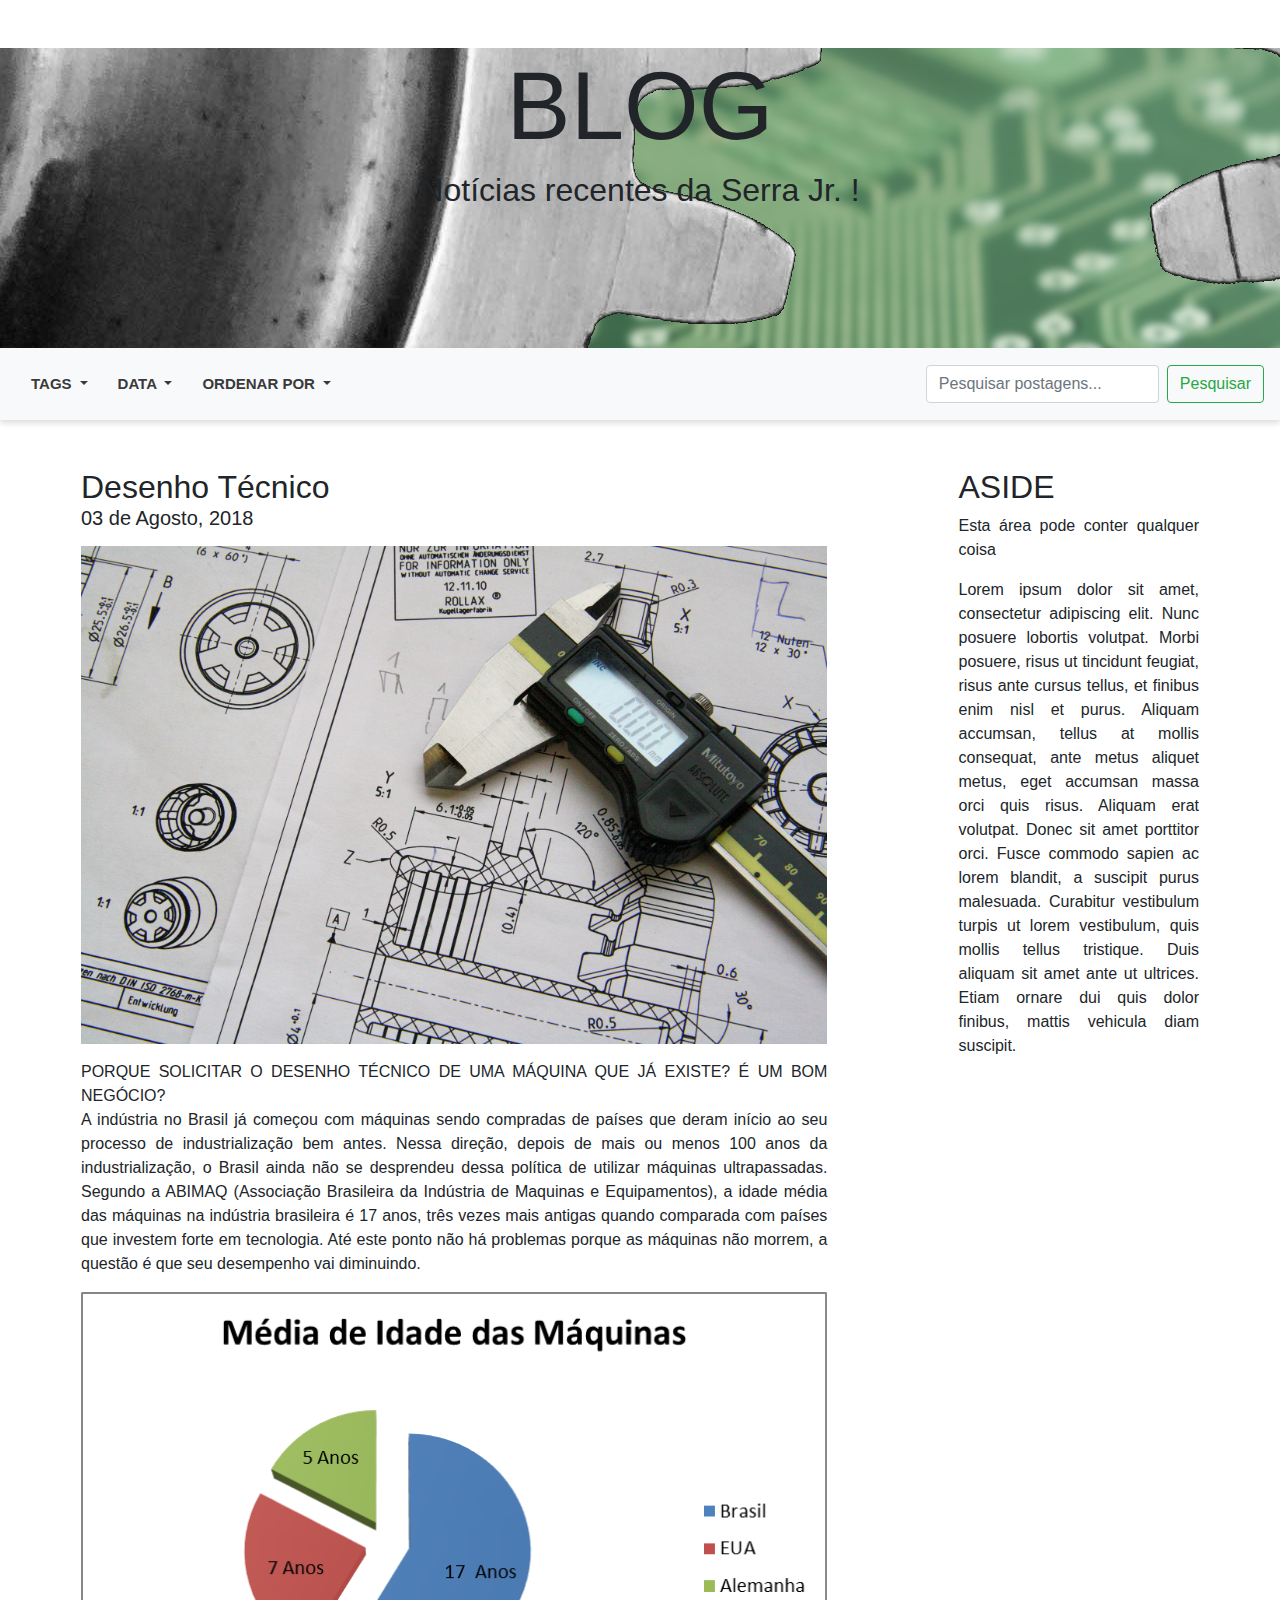
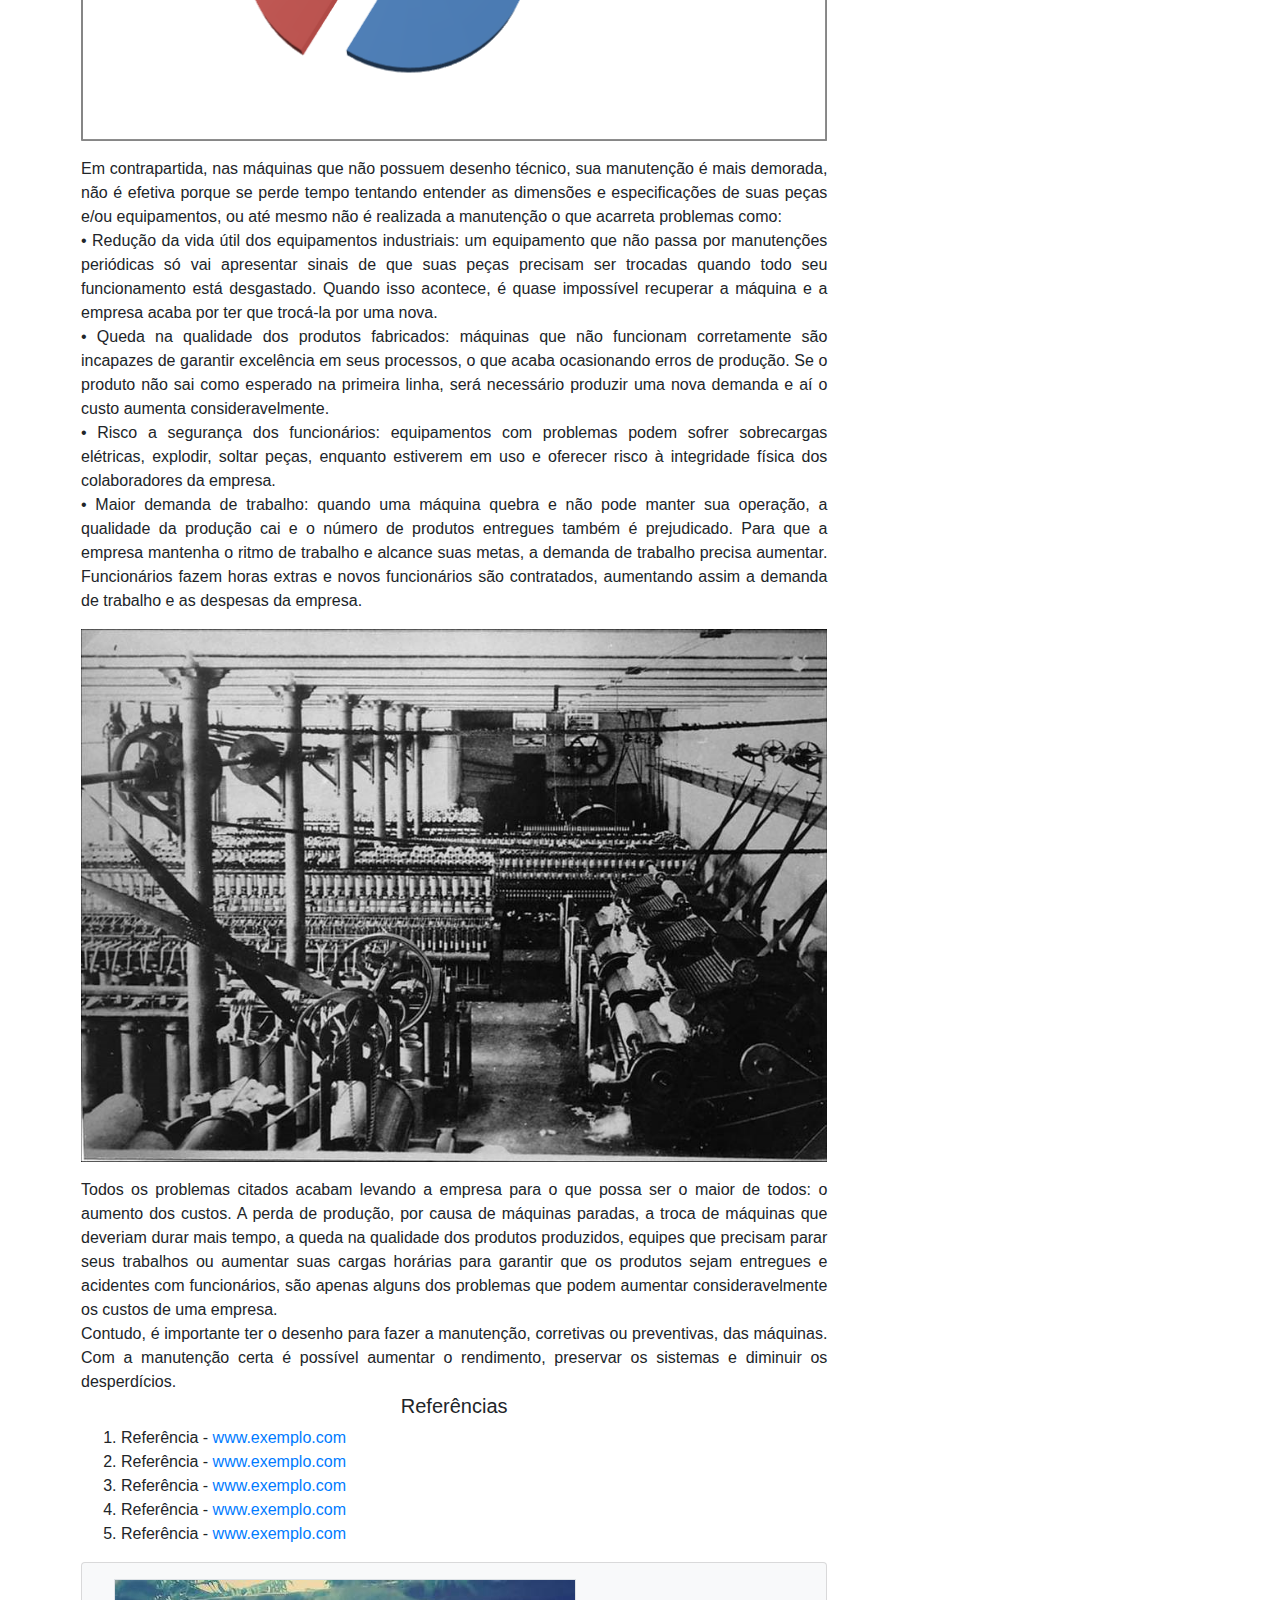
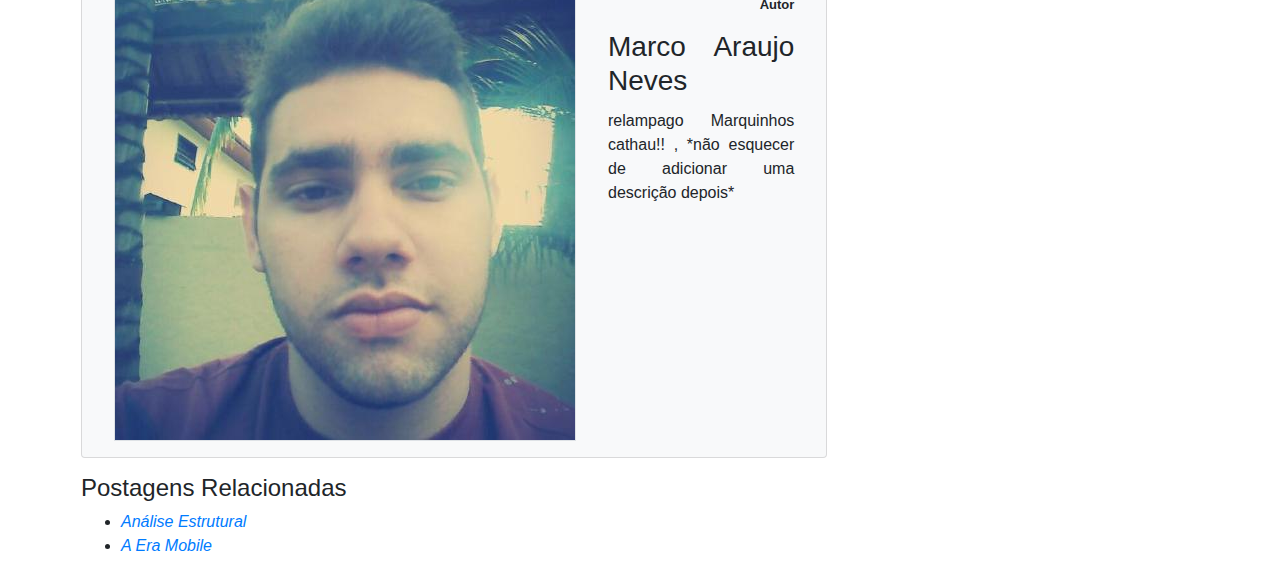
<file: blogPagina_DesenhoTecnico.html>
<html lang="pt-br">
    <head>
        <meta charset="utf-8" />
        <meta http-equiv="X-UA-Compatible" content="IE=edge">
        <meta name="viewport" content="width=device-width, initial-scale=1">

        <!-- HTML5 shim and Respond.js for IE8 support of HTML5 elements and media queries -->
        <!-- WARNING: Respond.js doesn't work if you view the page via file:// -->
        <!--[if lt IE 9]>
            <script src="https://oss.maxcdn.com/html5shiv/3.7.3/html5shiv.min.js"></script>
            <script src="https://oss.maxcdn.com/respond/1.4.2/respond.min.js"></script>
        <![endif]-->

        <script src="js/jquery-3.3.1.js"></script>
        <link rel="stylesheet" href="css/normalize.css">
        <link rel="stylesheet" href="bootstrap/css/bootstrap.min.css">
        
        <link rel="stylesheet" type="text/css" media="screen" href="css/estiloPrincipal.css" />
        <link rel="stylesheet" type="text/css" media="screen" href="css/blogpagina.css" />
        <script src="js/blogpagina.js"></script>
        
        <link rel="icon" href="img/Principal/favicon.ico" type="image/x-icon">
        <title>Desenho Técnico</title>
    </head>

    <body>
        
        <!-- Contém a imagem e o título do blog (1) -->
        <header id="headerBlog">
            <div id="container_header" class="container-fluid">
                <div class="row vertical-center" id="grupo-titulo">
                    <div class="col-md-12">
                        <h1 class="text-center display-1 titulo" id="titulo">BLOG</h1>
                        <h2 class="text-center" id="subtitulo">Notícias recentes da Serra Jr. !</h2>
                    </div>
                </div>
            </div>
        </header>
        <!--============= FIM (1) ==================-->

        <!-- Menu com diversas opções relacionadas as postagens (2) -->
        <nav class="navbar navbar-expand-md navbar-light bg-light menuBlog">
            <button class="navbar-toggler" type="button" data-toggle="collapse" data-target="#navbarSupportedContent" aria-controls="navbarSupportedContent" aria-expanded="false" aria-label="Toggle navigation">
              <span class="navbar-toggler-icon"></span>
            </button>
          
            <div class="collapse navbar-collapse" id="navbarSupportedContent">
              <ul class="navbar-nav mr-auto">
                <li class="nav-item dropdown">
                  <a class="nav-link dropdown-toggle" href="#" id="navbarDropdown" role="button" data-toggle="dropdown" aria-haspopup="true" aria-expanded="false">
                    TAGS
                  </a>
                  <div class="dropdown-menu" aria-labelledby="navbarDropdown">
                    <a class="dropdown-item" href="#">Tag 1</a>
                    <a class="dropdown-item" href="#">Tag 2</a>
                    <a class="dropdown-item" href="#">Tag 3</a>
                  </div>
                </li>
                <li class="nav-item dropdown">
                    <a class="nav-link dropdown-toggle" href="#" id="navbarDropdown" role="button" data-toggle="dropdown" aria-haspopup="true" aria-expanded="false">
                      DATA
                    </a>
                    <div class="dropdown-menu" aria-labelledby="navbarDropdown">
                      <a class="dropdown-item" href="#">2018</a>
                      <a class="dropdown-item" href="#">2017</a>
                      <a class="dropdown-item" href="#">20XX</a>
                    </div>
                  </li>
                  <li class="nav-item dropdown">
                    <a class="nav-link dropdown-toggle" href="#" id="navbarDropdown" role="button" data-toggle="dropdown" aria-haspopup="true" aria-expanded="false">
                      ORDENAR POR
                    </a>
                    <div class="dropdown-menu" aria-labelledby="navbarDropdown">
                      <a class="dropdown-item" href="#">Data</a>
                      <a class="dropdown-item" href="#">Popularidade</a>
                      <a class="dropdown-item" href="#">Alfabético</a>
                    </div>
                  </li>
              </ul>
              <form id="pesquisa" class="form-inline my-0">
                    <div class="form-group text-right">
                        <input class="form-control mr-2" type="search" placeholder="Pesquisar postagens..." aria-label="Pesquisar postagens...">
                        <button class="btn btn-outline-success my-2" type="submit">Pesquisar</button>
                    </div>
              </form>
            </div>
        </nav>
        <!-- ====================== FIM (2) ======================= -->
        <article class="container-fluid px-5">
            <div class="row">
                <div class="col-md-8 text-justify mt-5 pl-md-5">
                    <h2 class="titulo m-0">Desenho Técnico</h2>
                    <h5 class="estilodata"><time datetime="2018-08-03">03 de Agosto, 2018</time></h5>  
                    <img class="imagem_postagem m-3 d-block mx-auto img-fluid" src="img/Blog/paginas/Desenho Tecnico/img.jpg">
                    <p class="textos"> 
                        PORQUE SOLICITAR O DESENHO TÉCNICO DE UMA MÁQUINA QUE JÁ EXISTE? É UM BOM NEGÓCIO?
                    </p>
                    <p class="textos">
                        A indústria no Brasil já começou com máquinas sendo compradas de países que deram início ao seu processo 
                        de industrialização bem antes. Nessa direção, depois de mais ou menos 100 anos da industrialização, o 
                        Brasil ainda não se desprendeu dessa política de utilizar máquinas ultrapassadas. Segundo a ABIMAQ 
                        (Associação Brasileira da Indústria de Maquinas e Equipamentos), a idade média das máquinas na indústria 
                        brasileira é 17 anos, três vezes mais antigas quando comparada com países que investem forte em tecnologia. Até este ponto não há problemas porque as máquinas não morrem, a questão é que seu desempenho vai diminuindo.  
                    </p>

                    <img class="imagem_postagem m-3 d-block mx-auto img-fluid" src="img/Blog/paginas/Desenho Tecnico/img1.png">

                    <p class="textos">
                        Em contrapartida, nas máquinas que não possuem desenho técnico, sua manutenção é mais demorada, não é efetiva
                        porque se perde tempo tentando entender as dimensões e especificações de suas peças e/ou equipamentos, ou
                        até mesmo não é realizada a manutenção o que acarreta problemas como:
                    </p>
                    <p class="textos">
                        •	Redução da vida útil dos equipamentos industriais: um equipamento que não passa por manutenções 
                        periódicas só vai apresentar sinais de que suas peças precisam ser trocadas quando todo seu funcionamento 
                        está desgastado. Quando isso acontece, é quase impossível recuperar a máquina e a empresa acaba por ter que 
                        trocá-la por uma nova.
                    </p>
                    <p class="textos">
                        •	Queda na qualidade dos produtos fabricados: máquinas que não funcionam corretamente são incapazes de garantir 
                        excelência em seus processos, o que acaba ocasionando erros de produção. Se o produto não sai como esperado na 
                        primeira linha, será necessário produzir uma nova demanda e aí o custo aumenta consideravelmente.
                    </p>
                    <p class="textos">
                        •	Risco a segurança dos funcionários: equipamentos com problemas podem sofrer sobrecargas elétricas, 
                        explodir, soltar peças, enquanto estiverem em uso e oferecer risco à integridade física dos colaboradores da 
                        empresa.                     
                    </p>
                    <p class="textos">
                        •	Maior demanda de trabalho: quando uma máquina quebra e não pode manter sua operação, a qualidade da produção 
                        cai e o número de produtos entregues também é prejudicado. Para que a empresa mantenha o ritmo de trabalho e 
                        alcance suas metas, a demanda de trabalho precisa aumentar. Funcionários fazem horas extras e novos funcionários 
                        são contratados, aumentando assim a demanda de trabalho e as despesas da empresa.                    
                    </p>

                    <img class="imagem_postagem m-3 d-block mx-auto img-fluid" src="img/Blog/paginas/Desenho Tecnico/img2.jpg">

                    <p class="textos">
                        Todos os problemas citados acabam levando a empresa para o que possa ser o maior de todos: o aumento dos 
                        custos. A perda de produção, por causa de máquinas paradas, a troca de máquinas que deveriam durar mais 
                        tempo, a queda na qualidade dos produtos produzidos, equipes que precisam parar seus trabalhos ou aumentar 
                        suas cargas horárias para garantir que os produtos sejam entregues e acidentes com funcionários, são apenas 
                        alguns dos problemas que podem aumentar consideravelmente os custos de uma empresa.                   
                    </p>
                    <p class="textos">
                        Contudo, é importante ter o desenho para fazer a manutenção, corretivas ou preventivas, das máquinas. Com a 
                        manutenção certa é possível aumentar o rendimento, preservar os sistemas e diminuir os desperdícios.                  
                    </p>

                    <div class="links">
                        <h5 style="text-align: center" >Referências</h5>
                        <ol>
                            <li>Referência - <a href="#">www.exemplo.com</a></li>
                            <li>Referência - <a href="#">www.exemplo.com</a></li>
                            <li>Referência - <a href="#">www.exemplo.com</a></li>
                            <li>Referência - <a href="#">www.exemplo.com</a></li>
                            <li>Referência - <a href="#">www.exemplo.com</a></li>
                        </ol>
                    </div>
                    <div class="card bg-light my-3 p-3">
                        <div class="row no-gutters">
                            <div class="mx-auto">
                                <img id="foto_autor" class="img-fluid vertical-center mx-3 border" src="img/Blog/Autores/autor.jpg">
                            </div>
                            <div class="col-md">
                                <div class="card-block p-3">
                                    <p style="text-align: right ; font-size: 13px ; font-weight: 600; padding:0 ;  " >Autor</p>
                                    <h3 class="card-title" id="nome_autor">Marco Araujo Neves</h3>
                                    <p class="textos">
                                        relampago Marquinhos cathau!! , *não esquecer de adicionar uma descrição depois*
                                    </p>
                                </div>
                            </div>
                        </div>
                    </div>
                    <div class="links">
                        <h4>Postagens Relacionadas</h4>
                        <ul class="font-italic">
                            <li><a href="blogPagina_AnaliseEstrutural.html">Análise Estrutural</a></li>
                            <li><a href="blogPagina_EraMobile.html">A Era Mobile</a></li>
                        </ul>
                    </div>
                </div>
                <div class="col-md-1"></div>
                <aside id="lateral" class="col-md-3 text-justify mt-5 pr-md-5">
                    <h2 class="titulo">ASIDE</h2>
                    <p>Esta área pode conter qualquer coisa</p>
                    <p>Lorem ipsum dolor sit amet, consectetur adipiscing elit. Nunc posuere lobortis volutpat. 
                        Morbi posuere, risus ut tincidunt feugiat, risus ante cursus tellus, et finibus enim nisl et purus. 
                        Aliquam accumsan, tellus at mollis consequat, ante metus aliquet metus, eget accumsan massa orci quis risus. 
                        Aliquam erat volutpat. Donec sit amet porttitor orci. Fusce commodo sapien ac lorem blandit, a suscipit purus malesuada. 
                        Curabitur vestibulum turpis ut lorem vestibulum, quis mollis tellus tristique. Duis aliquam sit amet ante ut ultrices. 
                        Etiam ornare dui quis dolor finibus, mattis vehicula diam suscipit.</p>
                </aside>
            </div>
        </article>
        
    </body>
    <script src="js/popper.min.js"></script>
    <script src="bootstrap/js/bootstrap.min.js"></script>
</html>
</file>
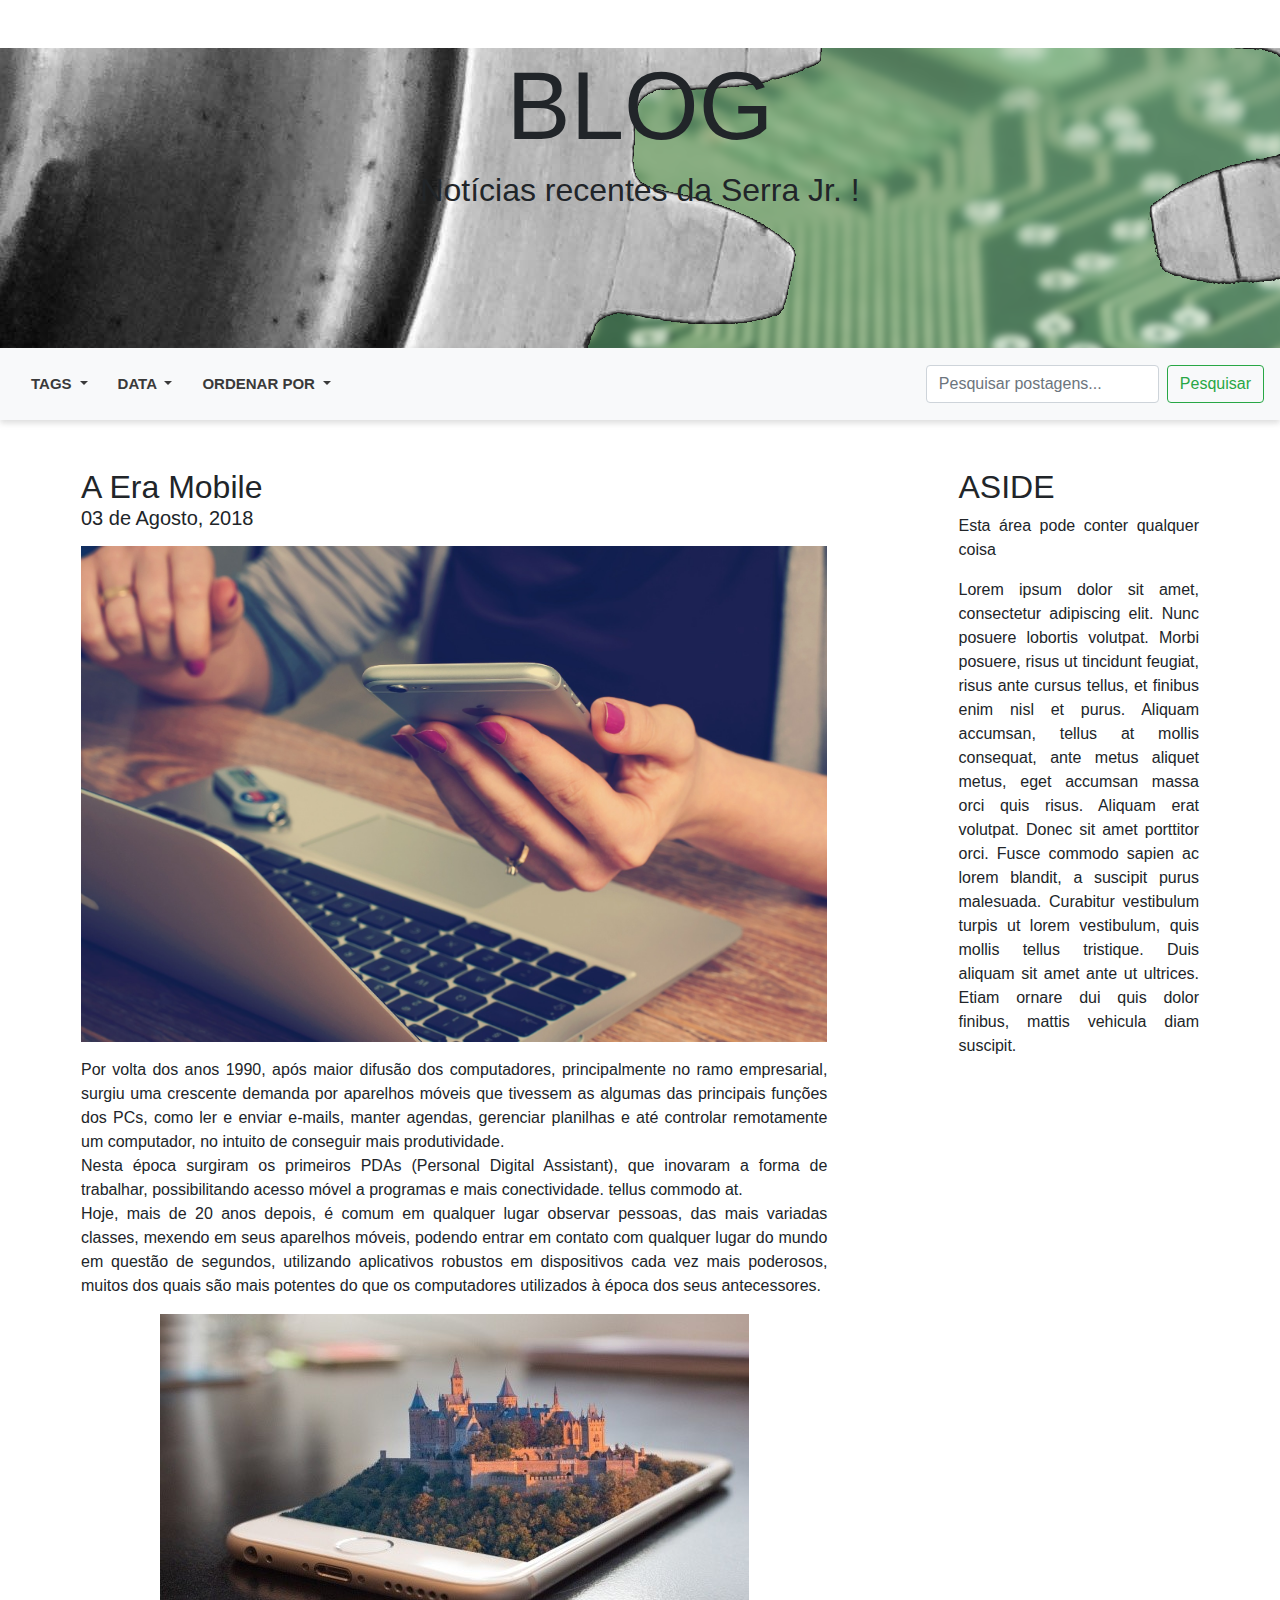
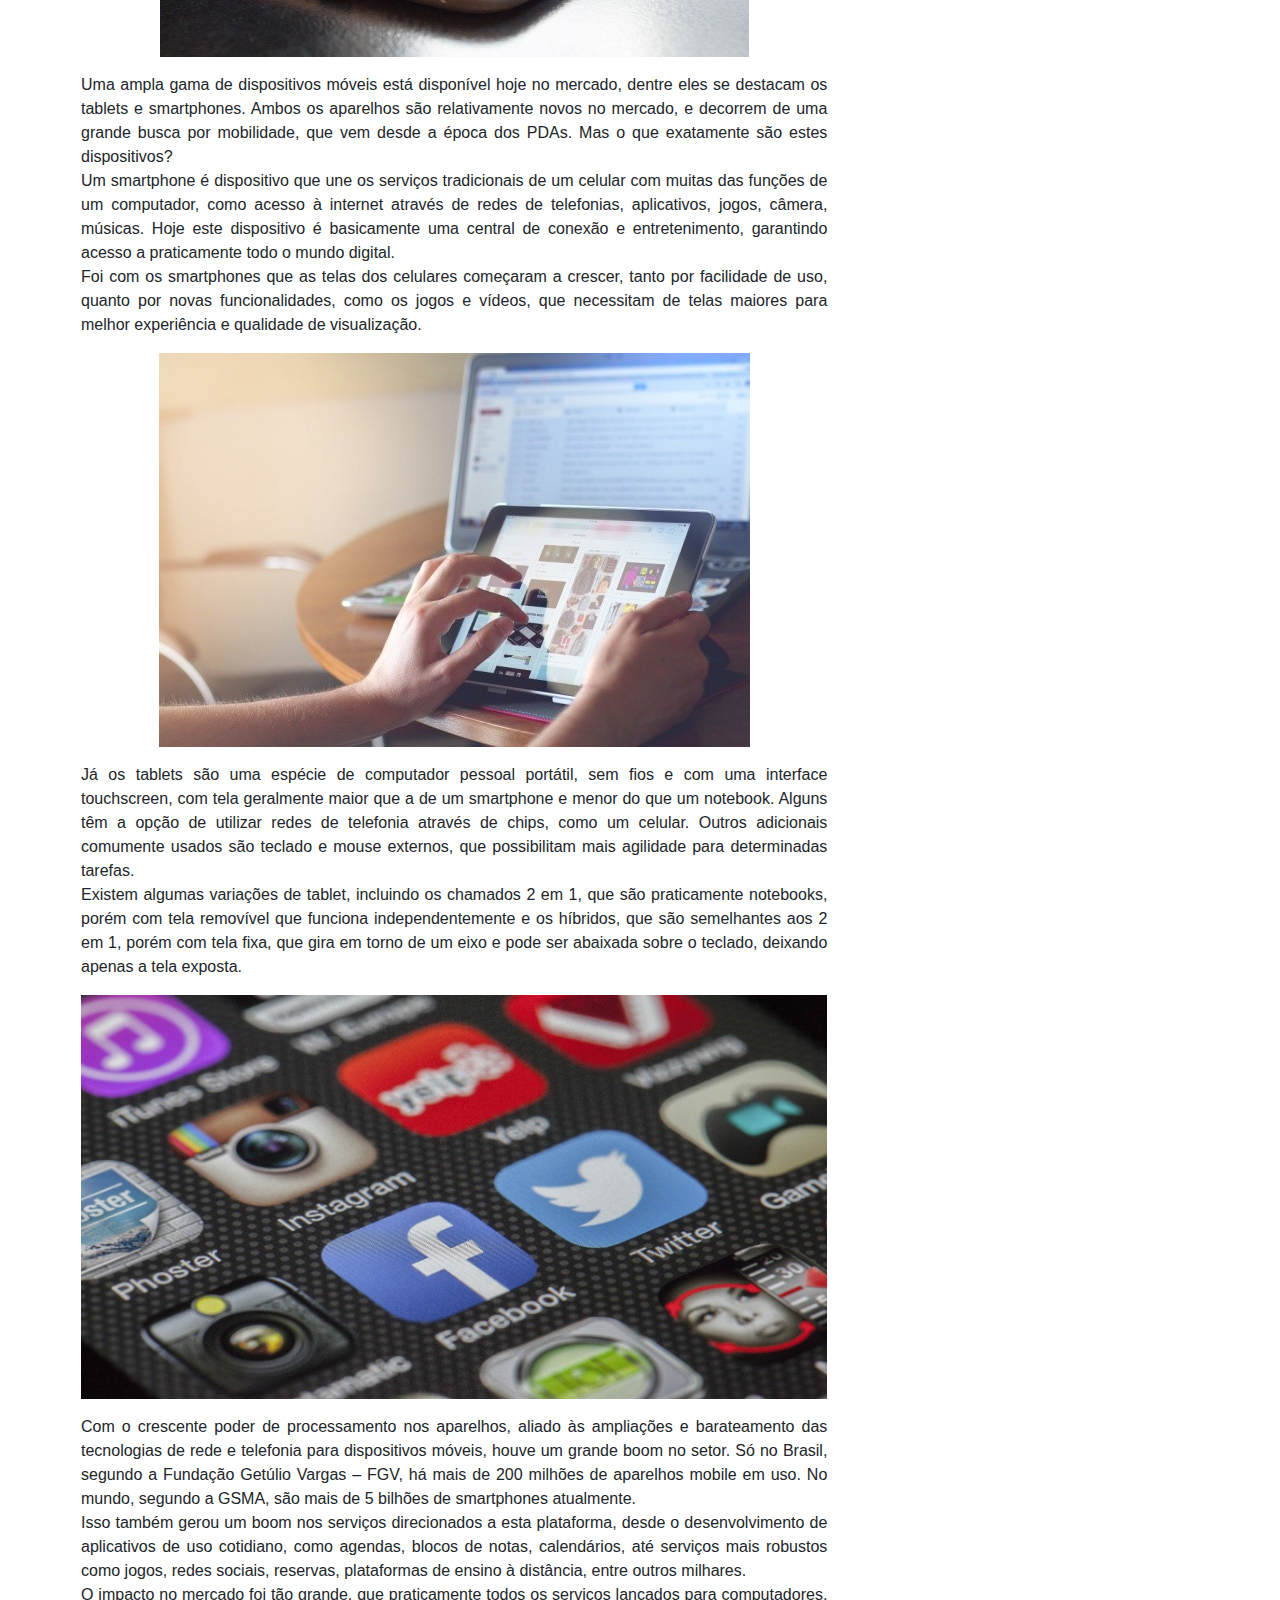
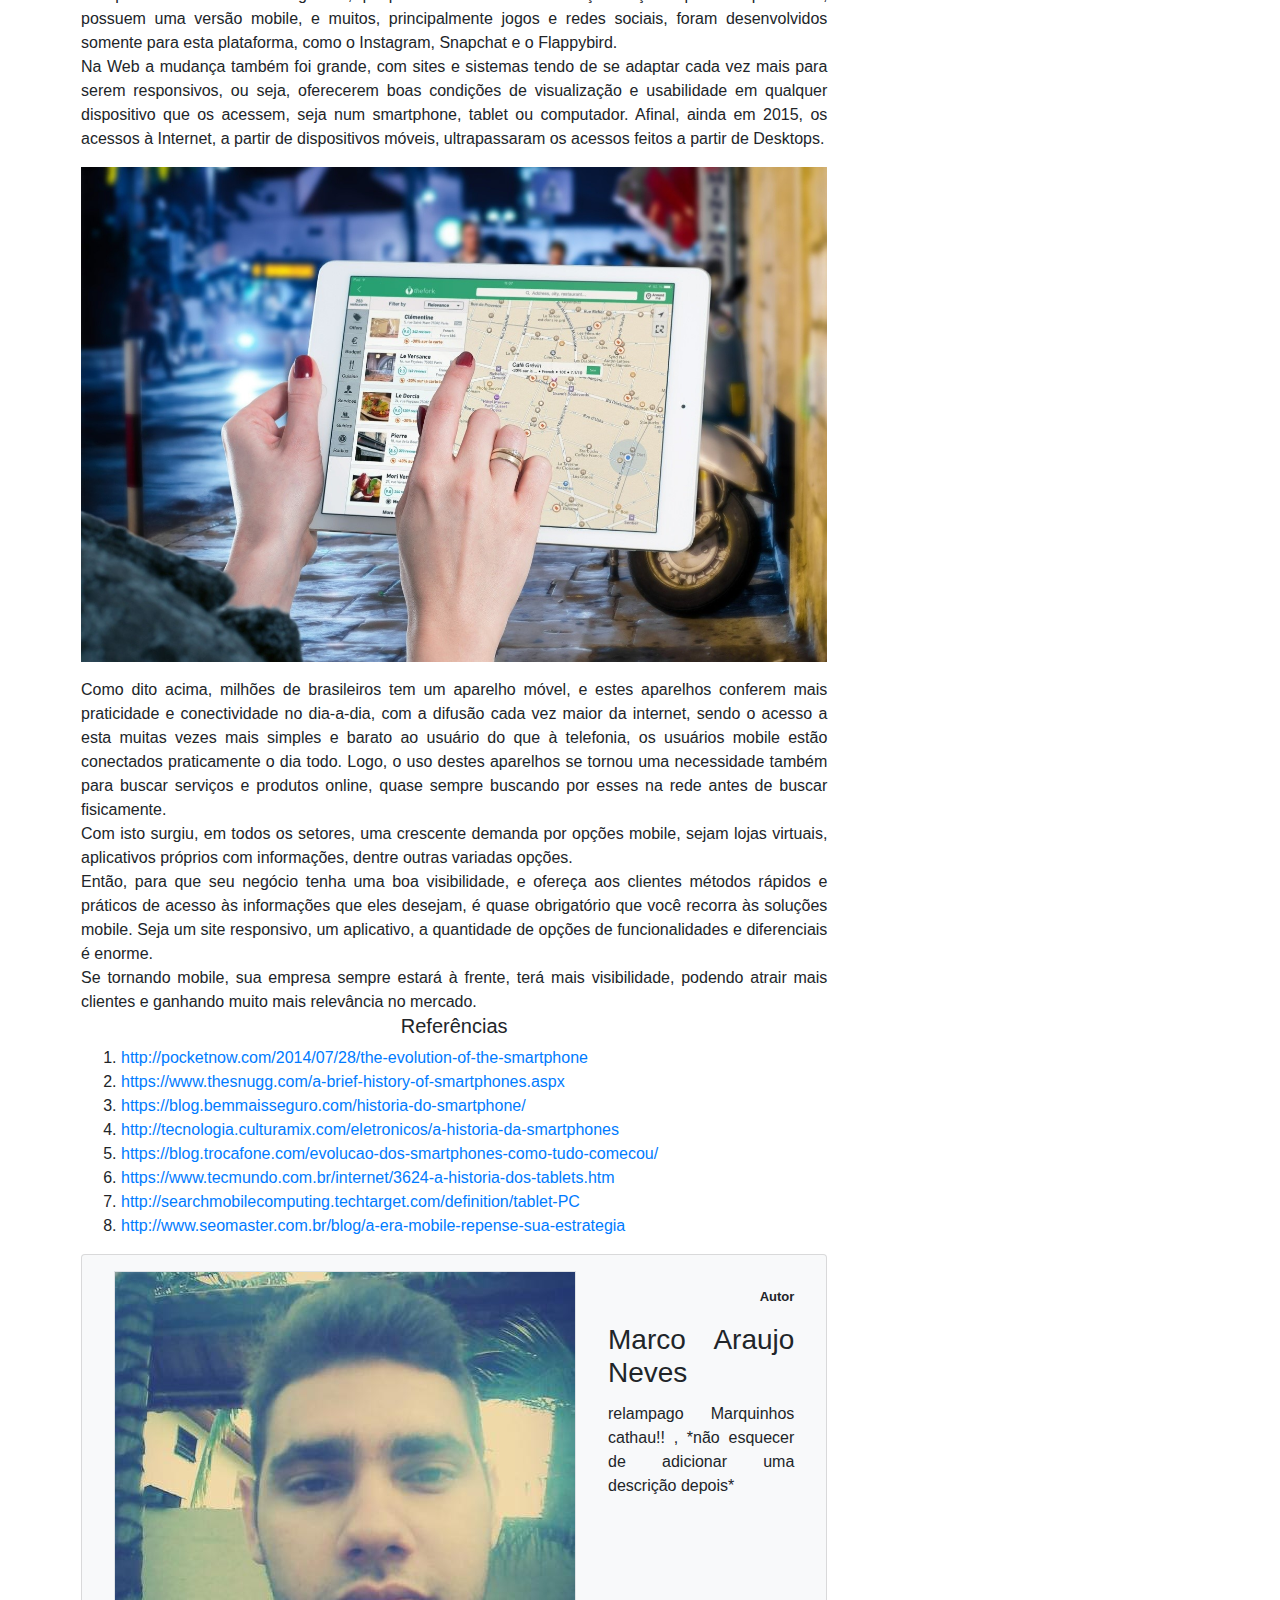
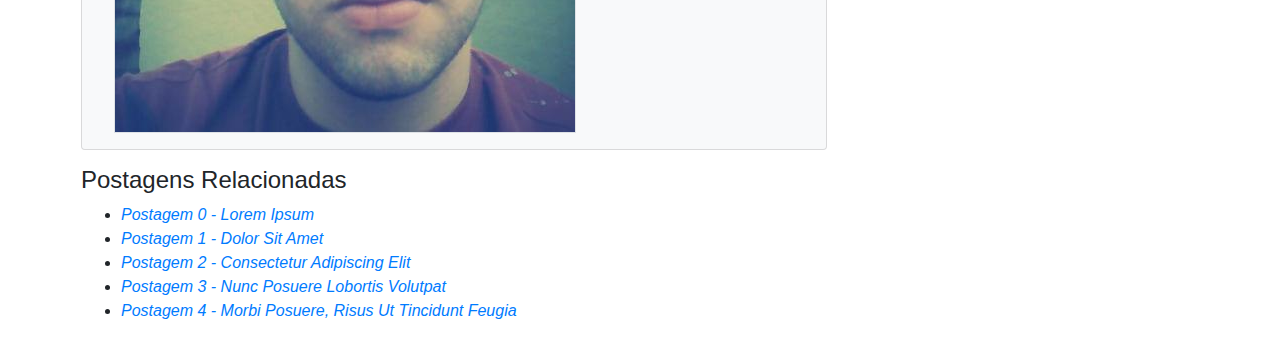
<file: blogPagina_EraMobile.html>
<html lang="pt-br">
    <head>
        <meta charset="utf-8" />
        <meta http-equiv="X-UA-Compatible" content="IE=edge">
        <meta name="viewport" content="width=device-width, initial-scale=1">

        <!-- HTML5 shim and Respond.js for IE8 support of HTML5 elements and media queries -->
        <!-- WARNING: Respond.js doesn't work if you view the page via file:// -->
        <!--[if lt IE 9]>
            <script src="https://oss.maxcdn.com/html5shiv/3.7.3/html5shiv.min.js"></script>
            <script src="https://oss.maxcdn.com/respond/1.4.2/respond.min.js"></script>
        <![endif]-->

        <script src="js/jquery-3.3.1.js"></script>
        <link rel="stylesheet" href="css/normalize.css">
        <link rel="stylesheet" href="bootstrap/css/bootstrap.min.css">
        
        <link rel="stylesheet" type="text/css" media="screen" href="css/estiloPrincipal.css" />
        <link rel="stylesheet" type="text/css" media="screen" href="css/blogpagina.css" />
        <script src="js/blogpagina.js"></script>
        
        <link rel="icon" href="img/Principal/favicon.ico" type="image/x-icon">
        <title>A Era Mobile</title>
    </head>

    <body>
        
        <!-- Contém a imagem e o título do blog (1) -->
        <header id="headerBlog">
            <div id="container_header" class="container-fluid">
                <div class="row vertical-center" id="grupo-titulo">
                    <div class="col-md-12">
                        <h1 class="text-center display-1 titulo" id="titulo">BLOG</h1>
                        <h2 class="text-center" id="subtitulo">Notícias recentes da Serra Jr. !</h2>
                    </div>
                </div>
            </div>
        </header>
        <!--============= FIM (1) ==================-->

        <!-- Menu com diversas opções relacionadas as postagens (2) -->
        <nav class="navbar navbar-expand-md navbar-light bg-light menuBlog">
            <button class="navbar-toggler" type="button" data-toggle="collapse" data-target="#navbarSupportedContent" aria-controls="navbarSupportedContent" aria-expanded="false" aria-label="Toggle navigation">
              <span class="navbar-toggler-icon"></span>
            </button>
          
            <div class="collapse navbar-collapse" id="navbarSupportedContent">
              <ul class="navbar-nav mr-auto">
                <li class="nav-item dropdown">
                  <a class="nav-link dropdown-toggle" href="#" id="navbarDropdown" role="button" data-toggle="dropdown" aria-haspopup="true" aria-expanded="false">
                    TAGS
                  </a>
                  <div class="dropdown-menu" aria-labelledby="navbarDropdown">
                    <a class="dropdown-item" href="#">Tag 1</a>
                    <a class="dropdown-item" href="#">Tag 2</a>
                    <a class="dropdown-item" href="#">Tag 3</a>
                  </div>
                </li>
                <li class="nav-item dropdown">
                    <a class="nav-link dropdown-toggle" href="#" id="navbarDropdown" role="button" data-toggle="dropdown" aria-haspopup="true" aria-expanded="false">
                      DATA
                    </a>
                    <div class="dropdown-menu" aria-labelledby="navbarDropdown">
                      <a class="dropdown-item" href="#">2018</a>
                      <a class="dropdown-item" href="#">2017</a>
                      <a class="dropdown-item" href="#">20XX</a>
                    </div>
                  </li>
                  <li class="nav-item dropdown">
                    <a class="nav-link dropdown-toggle" href="#" id="navbarDropdown" role="button" data-toggle="dropdown" aria-haspopup="true" aria-expanded="false">
                      ORDENAR POR
                    </a>
                    <div class="dropdown-menu" aria-labelledby="navbarDropdown">
                      <a class="dropdown-item" href="#">Data</a>
                      <a class="dropdown-item" href="#">Popularidade</a>
                      <a class="dropdown-item" href="#">Alfabético</a>
                    </div>
                  </li>
              </ul>
              <form id="pesquisa" class="form-inline my-0">
                    <div class="form-group text-right">
                        <input class="form-control mr-2" type="search" placeholder="Pesquisar postagens..." aria-label="Pesquisar postagens...">
                        <button class="btn btn-outline-success my-2" type="submit">Pesquisar</button>
                    </div>
              </form>
            </div>
        </nav>
        <!-- ====================== FIM (2) ======================= -->
        <article class="container-fluid px-5">
            <div class="row">
                <div class="col-md-8 text-justify mt-5 pl-md-5">
                    <h2 class="titulo m-0">A Era Mobile</h2>
                    <h5 class="estilodata"><time datetime="2018-08-03">03 de Agosto, 2018</time></h5>  
                    <img class="imagem_postagem m-3 d-block mx-auto img-fluid" src="img/Blog/paginas/Era Mobile/img.jpg">
                    <p class="textos"> 
                        Por volta dos anos 1990, após maior difusão dos computadores, principalmente no ramo empresarial,
                        surgiu uma crescente demanda por aparelhos móveis que tivessem as algumas das principais funções dos PCs,
                        como ler e enviar e-mails, manter agendas, gerenciar planilhas e até controlar remotamente um computador,
                        no intuito de conseguir mais produtividade.
                    </p>
                    <p class="textos">
                        Nesta época surgiram os primeiros PDAs (Personal Digital Assistant), que inovaram a forma de trabalhar,
                        possibilitando acesso móvel a programas e mais conectividade. tellus commodo at.
                    </p>
                    <p class="textos">
                        Hoje, mais de 20 anos depois, é comum em qualquer lugar observar pessoas, das mais variadas classes,
                        mexendo em seus aparelhos móveis, podendo entrar em contato com qualquer lugar do mundo em questão de
                        segundos, utilizando aplicativos robustos em dispositivos cada vez mais poderosos,
                        muitos dos quais são mais potentes do que os computadores utilizados à época dos seus antecessores.
                    </p>

                    <img class="imagem_postagem m-3 d-block mx-auto img-fluid" src="img/Blog/paginas/Era Mobile/img1.jpg">

                    <p class="textos">
                        Uma ampla gama de dispositivos móveis está disponível hoje no mercado, dentre eles se destacam os 
                        tablets e smartphones. Ambos os aparelhos são relativamente novos no mercado, e decorrem de uma grande
                        busca por mobilidade, que vem desde a época dos PDAs. Mas o que exatamente são estes dispositivos?
                    </p>
                    <p class="textos">
                        Um smartphone é dispositivo que une os serviços tradicionais de um celular com muitas das funções de um 
                        computador, como acesso à internet através de redes de telefonias, aplicativos, jogos, câmera, músicas.
                        Hoje este dispositivo é basicamente uma central de conexão e entretenimento,
                        garantindo acesso a praticamente todo o mundo digital.
                    </p>
                    <p class="textos">
                        Foi com os smartphones que as telas dos celulares começaram a crescer, tanto por facilidade de uso,
                        quanto por novas funcionalidades, como os jogos e vídeos, que necessitam de telas maiores para melhor 
                        experiência e qualidade de visualização.
                    </p>

                    <img class="imagem_postagem m-3 d-block mx-auto img-fluid" src="img/Blog/paginas/Era Mobile/img2.jpg">

                    <p class="textos">
                        Já os tablets são uma espécie de computador pessoal portátil, sem fios e com uma interface touchscreen, 
                        com tela geralmente maior que a de um smartphone e menor do que um notebook. Alguns têm a opção de utilizar 
                        redes de telefonia através de chips, como um celular. Outros adicionais comumente usados são teclado e mouse externos,
                        que possibilitam mais agilidade para determinadas tarefas.
                    </p>
                    <p class="textos">
                        Existem algumas variações de tablet, incluindo os chamados 2 em 1, que são praticamente notebooks, porém com tela removível que 
                        funciona independentemente e os híbridos, que são semelhantes aos 2 em 1, porém com tela fixa, que gira em torno de um eixo e pode 
                        ser abaixada sobre o teclado, deixando apenas a tela exposta. 
                    </p>
                    
                    <img class="imagem_postagem m-3 d-block mx-auto img-fluid" src="img/Blog/paginas/Era Mobile/img3.jpg">

                    <p class="textos">
                        Com o crescente poder de processamento nos aparelhos, aliado às ampliações e barateamento das tecnologias de rede e telefonia para dispositivos móveis,
                        houve um grande boom no setor. Só no Brasil, segundo a Fundação Getúlio Vargas – FGV, há mais de 200 milhões de aparelhos mobile em uso.
                        No mundo, segundo a GSMA, são mais de 5 bilhões de smartphones atualmente.
                    </p>
                    <p class="textos">
                        Isso também gerou um boom nos serviços direcionados a esta plataforma, desde o desenvolvimento de aplicativos de uso cotidiano, como agendas,
                        blocos de notas, calendários, até serviços mais robustos como jogos, redes sociais, reservas, plataformas de ensino à distância,
                        entre outros milhares.
                    </p>
                    <p class="textos">
                        O impacto no mercado foi tão grande, que praticamente todos os serviços lançados para computadores, possuem uma versão mobile,
                        e muitos, principalmente jogos e redes sociais, foram desenvolvidos somente para esta plataforma, como o Instagram,
                        Snapchat e o Flappybird.
                    </p>
                    <p class="textos">
                        Na Web a mudança também foi grande, com sites e sistemas tendo de se adaptar cada vez mais para serem responsivos,
                        ou seja, oferecerem boas condições de visualização e usabilidade em qualquer dispositivo que os acessem, 
                        seja num smartphone, tablet ou computador. Afinal, ainda em 2015, os acessos à Internet, 
                        a partir de dispositivos móveis, ultrapassaram os acessos feitos a partir de Desktops.
                    </p>

                    <img class="imagem_postagem m-3 d-block mx-auto img-fluid" src="img/Blog/paginas/Era Mobile/img4.jpg">

                    <p class="textos">
                        Como dito acima, milhões de brasileiros tem um aparelho móvel, e estes aparelhos conferem mais praticidade e conectividade no dia-a-dia,
                        com a difusão cada vez maior da internet, sendo o acesso a esta muitas vezes mais simples e barato ao
                        usuário do que à telefonia, os usuários mobile estão conectados praticamente o dia todo. Logo, 
                        o uso destes aparelhos se tornou uma necessidade também para buscar serviços e produtos online,
                        quase sempre buscando por esses na rede antes de buscar fisicamente.
                    </p>
                    <p class="textos">
                        Com isto surgiu, em todos os setores, uma crescente demanda por opções mobile, sejam lojas virtuais,
                        aplicativos próprios com informações, dentre outras variadas opções.
                    </p>
                    <p class="textos">
                        Então, para que seu negócio tenha uma boa visibilidade, e ofereça aos clientes métodos rápidos e
                        práticos de acesso às informações que eles desejam, é quase obrigatório que você recorra às 
                        soluções mobile. Seja um site responsivo, um aplicativo, a quantidade de opções de funcionalidades e diferenciais é enorme.
                    </p>
                    <p class="textos">
                        Se tornando mobile, sua empresa sempre estará à frente, terá mais visibilidade, podendo atrair mais
                        clientes e ganhando muito mais relevância no mercado. 
                    </p>

                    <div class="links">
                        <h5 style="text-align: center" >Referências</h5>
                        <ol>
                            <li> <a href="#">http://pocketnow.com/2014/07/28/the-evolution-of-the-smartphone</a></li>
                            <li> <a href="#">https://www.thesnugg.com/a-brief-history-of-smartphones.aspx</a></li>
                            <li> <a href="#">https://blog.bemmaisseguro.com/historia-do-smartphone/</a></li>
                            <li> <a href="#">http://tecnologia.culturamix.com/eletronicos/a-historia-da-smartphones</a></li>
                            <li> <a href="#">https://blog.trocafone.com/evolucao-dos-smartphones-como-tudo-comecou/</a></li>
                            <li> <a href="#">https://www.tecmundo.com.br/internet/3624-a-historia-dos-tablets.htm</a></li>
                            <li> <a href="#">http://searchmobilecomputing.techtarget.com/definition/tablet-PC</a></li>
                            <li> <a href="#">http://www.seomaster.com.br/blog/a-era-mobile-repense-sua-estrategia</a></li>
                        </ol>
                    </div>
                    <div class="card bg-light my-3 p-3">
                        <div class="row no-gutters">
                            <div class="mx-auto">
                                <img id="foto_autor" class="img-fluid vertical-center mx-3 border" src="img/Blog/Autores/autor.jpg">
                            </div>
                            <div class="col-md">
                                <div class="card-block p-3">
                                    <p style="text-align: right ; font-size: 13px ; font-weight: 600; padding:0 ;  " >Autor</p>
                                    <h3 class="card-title" id="nome_autor">Marco Araujo Neves</h3>
                                    <p class="textos">
                                        relampago Marquinhos cathau!! , *não esquecer de adicionar uma descrição depois*
                                    </p>
                                </div>
                            </div>
                        </div>
                    </div>
                    <div class="links">
                        <h4>Postagens Relacionadas</h4>
                        <ul class="font-italic">
                            <li><a href="#">Postagem 0 - Lorem Ipsum</a></li>
                            <li><a href="#">Postagem 1 - Dolor Sit Amet</a></li>
                            <li><a href="#">Postagem 2 - Consectetur Adipiscing Elit</a></li>
                            <li><a href="#">Postagem 3 - Nunc Posuere Lobortis Volutpat</a></li>
                            <li><a href="#">Postagem 4 - Morbi Posuere, Risus Ut Tincidunt Feugia</a></li>
                        </ul>
                    </div>
                </div>
                <div class="col-md-1"></div>
                <aside id="lateral" class="col-md-3 text-justify mt-5 pr-md-5">
                    <h2 class="titulo">ASIDE</h2>
                    <p>Esta área pode conter qualquer coisa</p>
                    <p>Lorem ipsum dolor sit amet, consectetur adipiscing elit. Nunc posuere lobortis volutpat. 
                        Morbi posuere, risus ut tincidunt feugiat, risus ante cursus tellus, et finibus enim nisl et purus. 
                        Aliquam accumsan, tellus at mollis consequat, ante metus aliquet metus, eget accumsan massa orci quis risus. 
                        Aliquam erat volutpat. Donec sit amet porttitor orci. Fusce commodo sapien ac lorem blandit, a suscipit purus malesuada. 
                        Curabitur vestibulum turpis ut lorem vestibulum, quis mollis tellus tristique. Duis aliquam sit amet ante ut ultrices. 
                        Etiam ornare dui quis dolor finibus, mattis vehicula diam suscipit.</p>
                </aside>
            </div>
        </article>
        
    </body>
    <script src="js/popper.min.js"></script>
    <script src="bootstrap/js/bootstrap.min.js"></script>
</html>
</file>
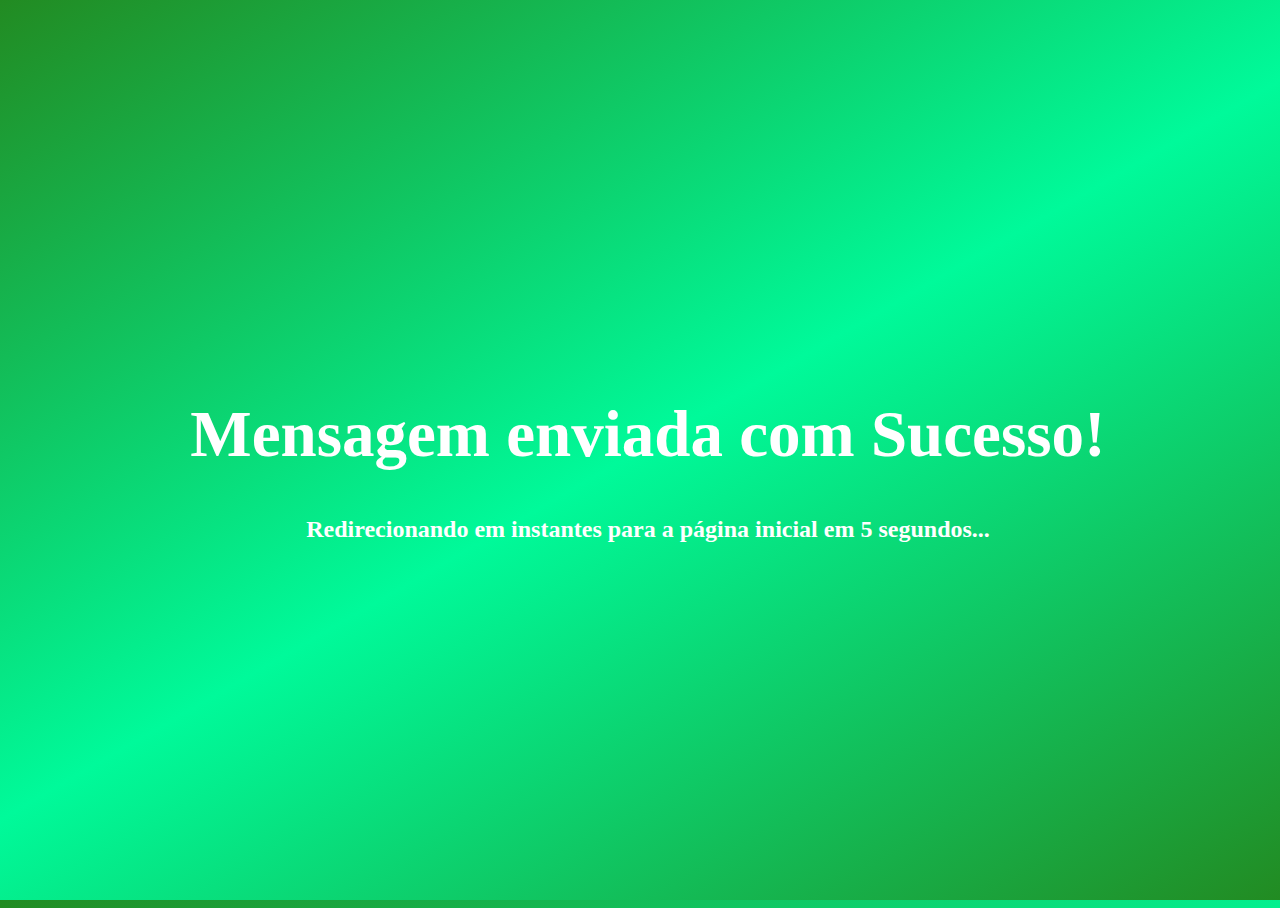
<file: msgEnviada.html>
<!DOCTYPE html>
<html style="width: 100%;height: 100%;">
    <head>
        <meta charset="utf-8" />
        <meta http-equiv="X-UA-Compatible" content="IE=edge">
        <meta name="viewport" content="width=device-width, initial-scale=1">

        <title>Mensagem Enviada com Sucesso</title>
    </head>
    
    <body onload="redireciona(6)" style="width: 100%;height: 100%;overflow: hidden;background-image: linear-gradient(150deg,#228B22,#00FA9A, #228B22);">
        <table style="color:white;border:none;width: 100%;height: 100%;text-align: center;vertical-align: middle;">
            <tr>
                <td>
                    <h1 style="font-size:65px;"> Mensagem enviada com Sucesso! </h1>
                    <h2> Redirecionando em instantes para a página inicial em <span id="temporizador"></span> segundos...</h2>
                </td>
            </tr>
        </table>
    </body>

    <script>
        var timer = null;
        function redireciona(segundos){
            segundos = segundos - 1;

            if(segundos == -1){
                clearTimeout(timer);
                location.href='../index.php';
                return false;
            }
            document.getElementById('temporizador').innerHTML = segundos;
            timer = setTimeout("redireciona("+segundos+")", 1000);
        }
    </script>
</html>
</file>
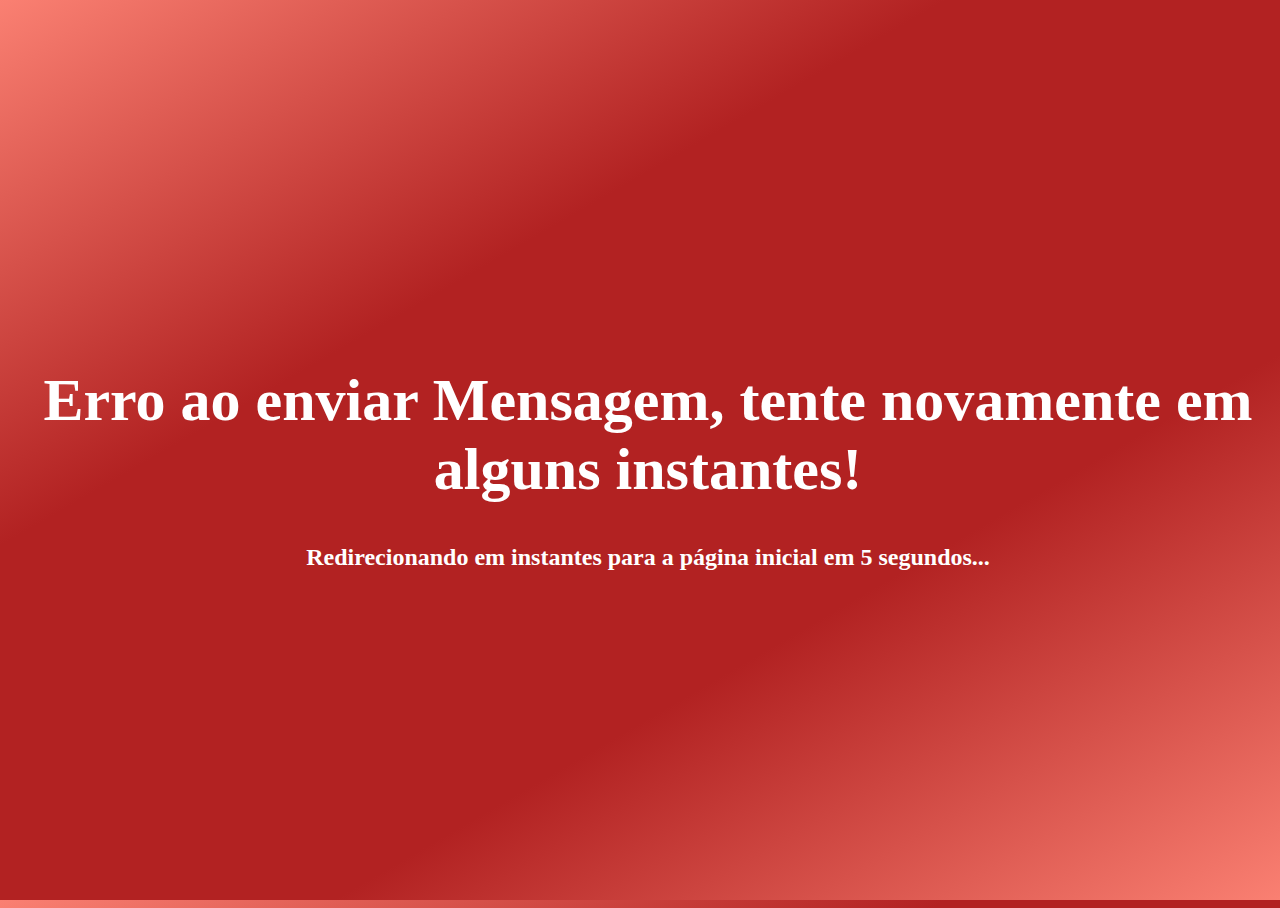
<file: msgErro.html>
<!DOCTYPE html>
<html style="width: 100%;height: 100%;">
    <head>
        <meta charset="utf-8" />
        <meta http-equiv="X-UA-Compatible" content="IE=edge">
        <meta name="viewport" content="width=device-width, initial-scale=1">

        <title>Mensagem Enviada com Sucesso</title>
    </head>
    
    <body onload="redireciona(6)" style="width: 100%;height: 100%;overflow: hidden;background-image: linear-gradient(150deg,#FA8072, #B22222,#B22222, #FA8072);">
        <table style="color:white;border:none;width: 100%;height: 100%;text-align: center;vertical-align: middle;">
            <tr>
                <td>
                    <h1 style="font-size:60px;"> Erro ao enviar Mensagem, tente novamente em alguns instantes! </h1>
                    <h2> Redirecionando em instantes para a página inicial em <span id="temporizador"></span> segundos...</h2>
                </td>
            </tr>
        </table>
    </body>

    <script>
        var timer = null;
        function redireciona(segundos){
            segundos = segundos - 1;

            if(segundos == -1){
                clearTimeout(timer);
                location.href='../index.php';
                return false;
            }
            document.getElementById('temporizador').innerHTML = segundos;
            timer = setTimeout("redireciona("+segundos+")", 1000);
        }
    </script>
</html>
</file>
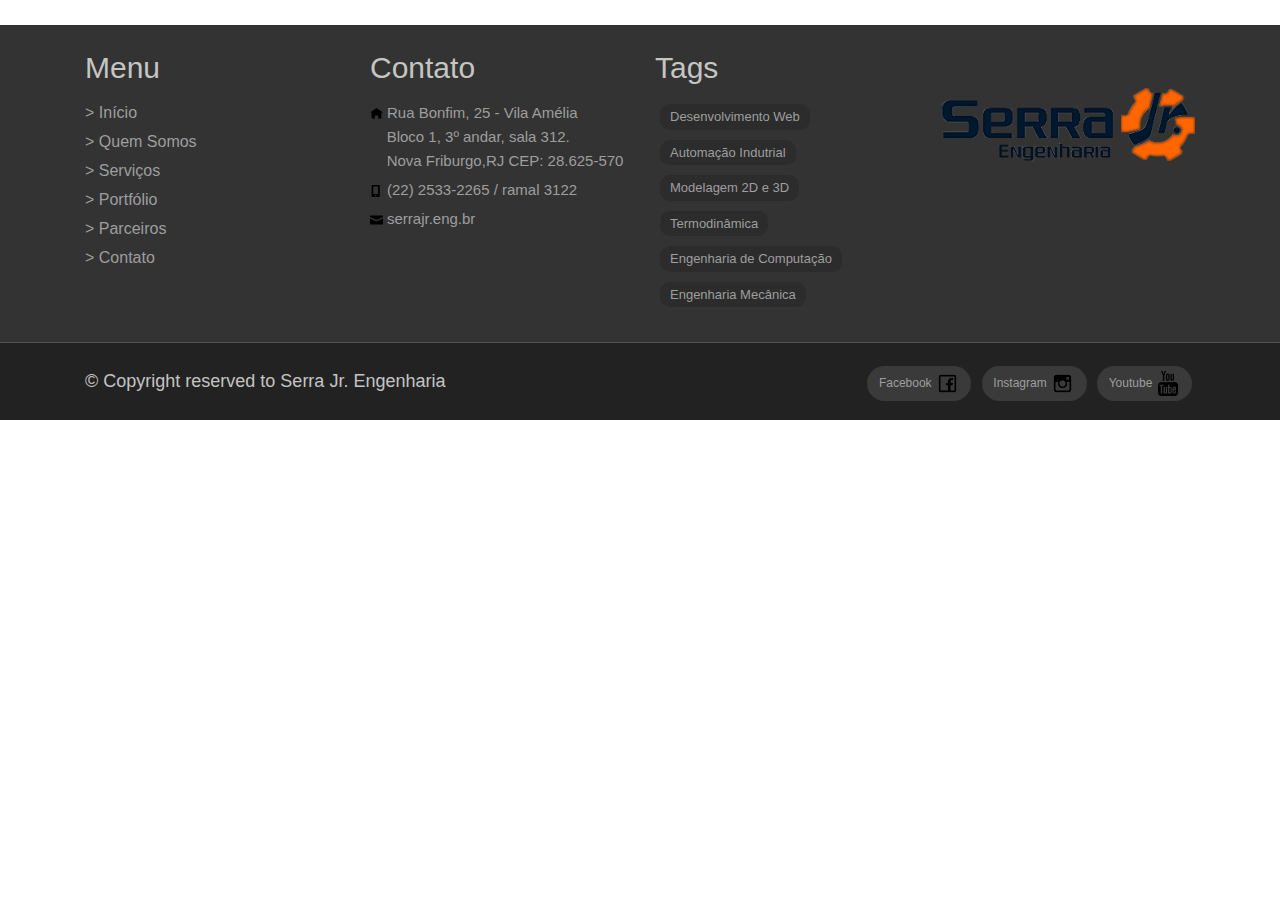
<file: rodape.html>
<!DOCTYPE html>

<head>
    <meta charset="utf-8" />
    <meta http-equiv="X-UA-Compatible" content="IE=edge">
    <title>rodape</title>
    <meta name="viewport" content="width=device-width, initial-scale=1">
    
    <script src="js/jquery-3.3.1.js"></script>
    <link rel="stylesheet" href="css/normalize.css">
    <link rel="stylesheet" href="bootstrap/css/bootstrap.min.css">
    <script src="js/rodape.js"></script>
    
    <link rel="stylesheet" type="text/css" media="screen" href="css/rodape.css" />
    
</head>

<body>
    
    <!-- ////////////////////////////////////- rodape1 -////////////////////////////////////////////-->
    
    <div id="forma_rodape">
        <div id="margem_conteudo">
            <div class="container">
                <div class="row">
                    
                    <!-- ////////////////////////////////////-Menu Principal-////////////////////////////////////////////-->
                    
                    <div class="col-md-3 col-sm-6 col-xs-12 ">
                        <h3  class="rodape_titulos">Menu</h3>
                        <div class="linha"></div>
                        <div class="margem_listas">
                            <ul class="rodape_listas">
                                <li class="rodape_elementos"> > <a class="rodape_link" href="#slider_part">Início</a></li>
                                <li class="rodape_elementos"> > <a class="rodape_link" href="#about">Quem Somos</a></li>
                                <li class="rodape_elementos"> > <a class="rodape_link" href="#service">Serviços</a></li>
                                <li class="rodape_elementos"> > <a class="rodape_link" href="#portfolio">Portfólio</a></li>
                                <li class="rodape_elementos"> > <a class="rodape_link" href="#team">Parceiros</a></li>
                                <li class="rodape_elementos"> > <a class="rodape_link" href="#contact">Contato</a></li>
                            </ul>
                        </div>
                    </div>
                    
                    <!-- ////////////////////////////////////-Contato-////////////////////////////////////////////-->
                    
                    <div class="col-md-3 col-sm-6 col-xs-12">
                        <h3 class="rodape_titulos">Contato</h3>
                        <div class="linha"></div>
                        <div class="margem_listas">
                            <ul class="rodape_listas">
                                
                                <!--  Incluir esse trecho ao rodapé
                                    <span class="contato_info">
                                        <img src="img/Principal/icones/home.svg">
                                        Rua Bonfim, 25 - Vila Amélia, Nova Friburgo – RJ <br>
                                        &emsp;&emsp; CEP: 28.625-570 <br>
                                        &emsp;&emsp; Bloco 1, 3º andar, sala 312. <br>
                                    </span>
                                    <br>
                                    <span class="contato_info">
                                        <img src="img/Principal/icones/envelope-closed.svg">
                                        atendimento@serrajr.eng.br <br>
                                    </span>
                                    <br>
                                    <span class="contato_info">
                                        <img src="img/Principal/icones/phone.svg">
                                        (22) 2533-2265 / ramal 3122
                                    </span>
                                -->
                                
                                <li class="rodape_elementos"> 
                                    <img class="icones_contato" src="img/Principal/icones/home.svg">
                                    <a href="index.html#container_mapa" class="contato_texto"> 
                                        Rua Bonfim, 25 - Vila Amélia <br>
                                    </a>  
                                </li>
                                   
                                <li>
                                    <a href="index.html#container_mapa" class="contato_texto"> 
                                         &nbsp &nbsp Bloco 1, 3º andar, sala 312.
                                    </a>
                                </li>

                                <li>
                                    <a  href="index.html#container_mapa" class="contato_texto">
                                        &nbsp &nbsp Nova Friburgo,RJ CEP: 28.625-570 
                                    </a>
                                </li>
                                
                                <li class="rodape_elementos"> 
                                    <img class="icones_contato" src="img/Principal/icones/phone.svg">
                                    <span class="contato_texto"> 
                                        (22) 2533-2265 / ramal 3122
                                    </span>
                                </li>
                                
                                <li class="rodape_elementos"> 
                                    <img class="icones_contato" src="img/Principal/icones/envelope-closed.svg">
                                    <a href="index.html#container_FormularioContato"  class="contato_texto">
                                        serrajr.eng.br
                                    </a>
                                </li>
                                
                            </ul>
                        </div>
                    </div>
                    
                    <!-- ////////////////////////////////////-Tags-////////////////////////////////////////////-->
                    
                    <div class="col-md-3 col-sm-6 col-xs-12">
                        <h3 class="rodape_titulos">Tags</h3>
                        <div class="linha"></div>
                        <div id="rodape_tags">
                            <span class="tags"> Desenvolvimento Web</span>
                            <span class="tags"> Automação Indutrial</span>
                            <span class="tags"> Modelagem 2D e 3D</span>
                            <span class="tags"> Termodinâmica</span>
                            <span class="tags"> Engenharia de Computação</span>
                            <span class="tags"> Engenharia Mecânica</span>
                        </div>
                    </div>
                    
                    <div class="col-md-3 col-sm-6 col-xs-12">
                        <div id="rodape_logo">
                            <center>
                                <img class="rodape_logo" src="img/Principal/LogoSerraJr.png">
                            </center>
                        </div>
                    </div>
                    
                </div>
            </div>
        </div>
    </div>
    
    <!-- ////////////////////////////////////- rodape2 -////////////////////////////////////////////-->
    
    <div id="forma_copyright">
        <div class="container">
            <div class="row">
                
                <!-- ////////////////////////////////////-Copyright-////////////////////////////////////////////-->
                
                <div class="col-md-6 col-sm-6 col-xs-12">
                    <div class="copyright_caixa">
                        <p class="Copyright_texto"> © Copyright reserved to <span class="Copyright_sublinhado">Serra Jr. Engenharia </span></p>
                    </div>
                </div>
                
                <!-- ////////////////////////////////////- social -////////////////////////////////////////////-->
                
                <div class="col-md-6 col-sm-6 col-xs-12">
                    <div id="social_margem">
                        <ul id="social_lista">
                            
                            <li>
                                <a target="_blank" href="https://www.facebook.com/serrajreng/?fref=ts" class="social_link" id="social_link_facebook">Facebook <img class="social_icone" src="img/rodape/social/facebook.png"></a>
                            </li>
                            
                            <li>
                                <a target="_blank" href="https://www.instagram.com/serrajreng/" class="social_link" id="social_link_instagram">Instagram <img class="social_icone" src="img/rodape/social/instagram.png"></a>
                            </li>
                            
                            <li>
                                <a target="_blank" href="https://www.youtube.com/channel/UCZ5rETtu2s9WRPz1GuQ5wcg" class="social_link" id="social_link_youtube"> Youtube <img class="social_icone_youtube" src="img/rodape/social/youtube.png"></a>
                            </li>
                            
                        </ul> 
                    </div>
                </div>
                
            </div>
        </div>
    </div>
</body>

<script src="bootstrap/js/bootstrap.min.js"></script>
</html>
</file>
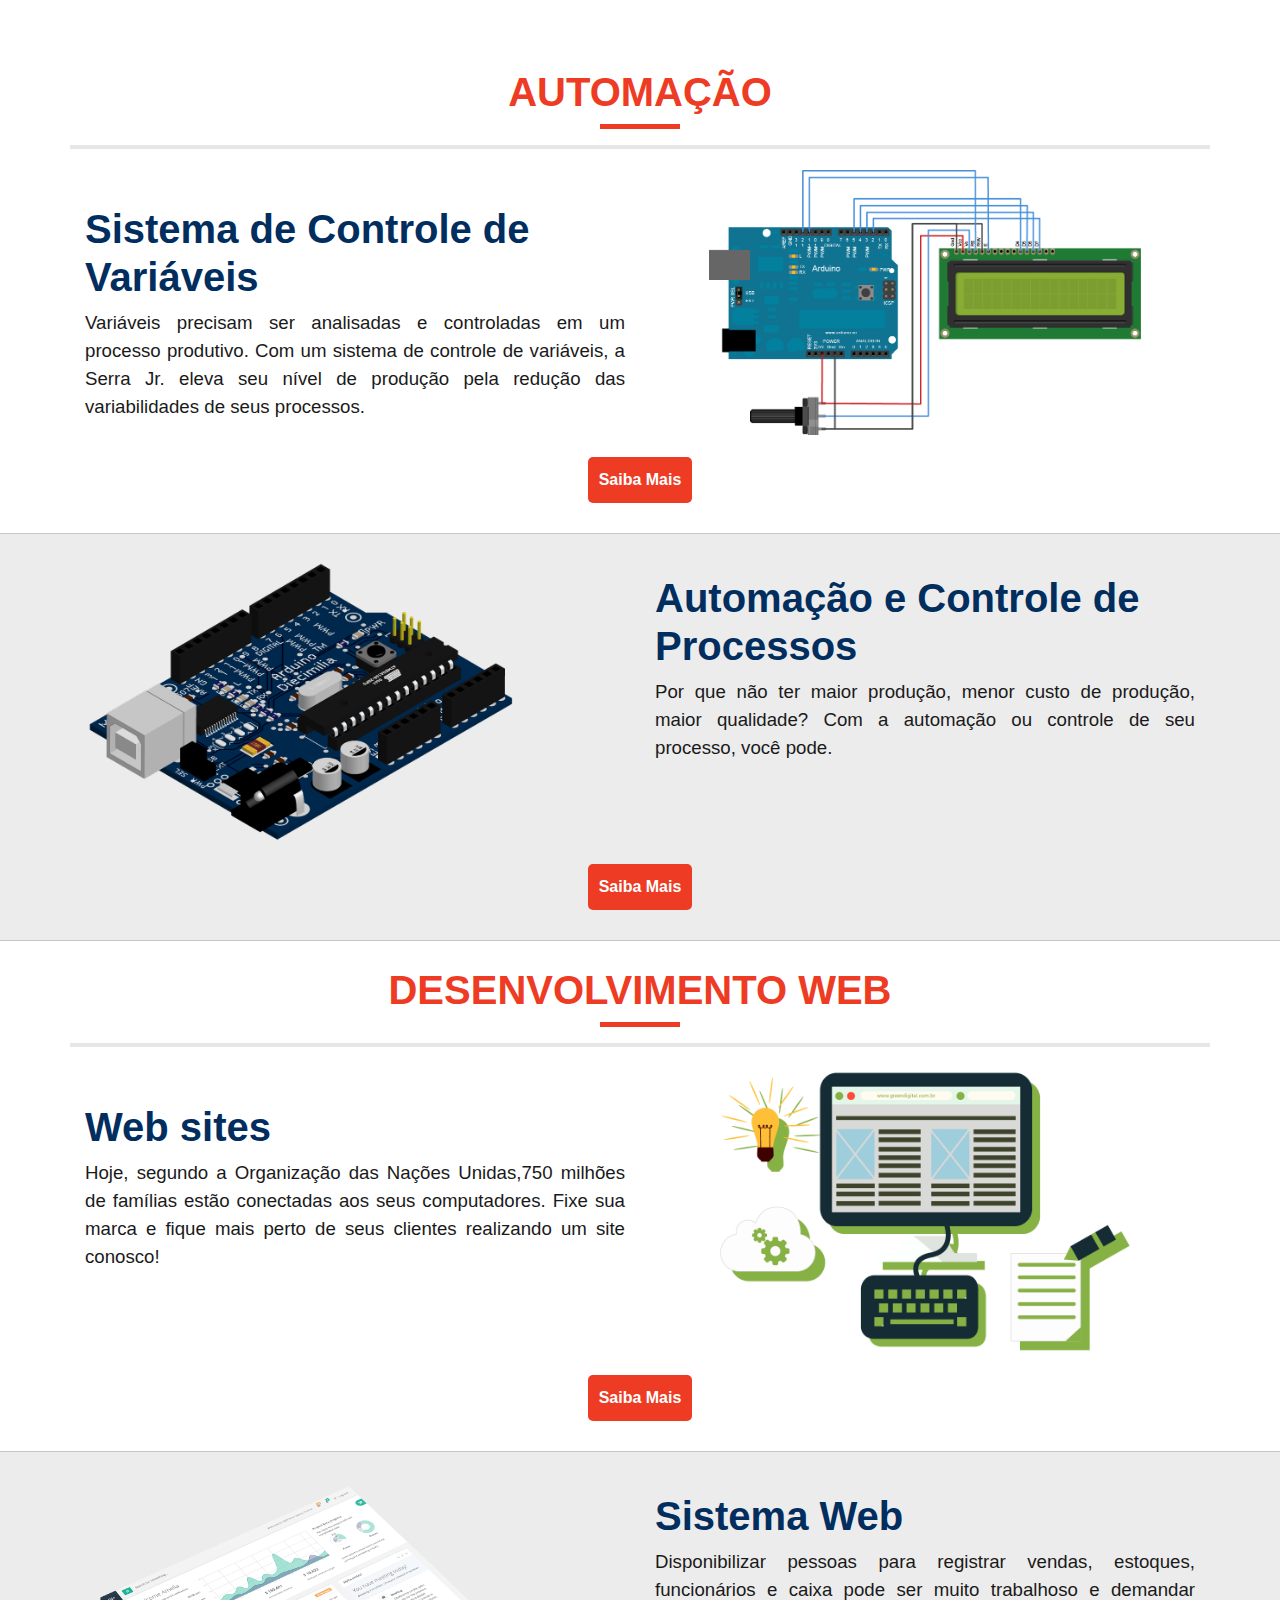
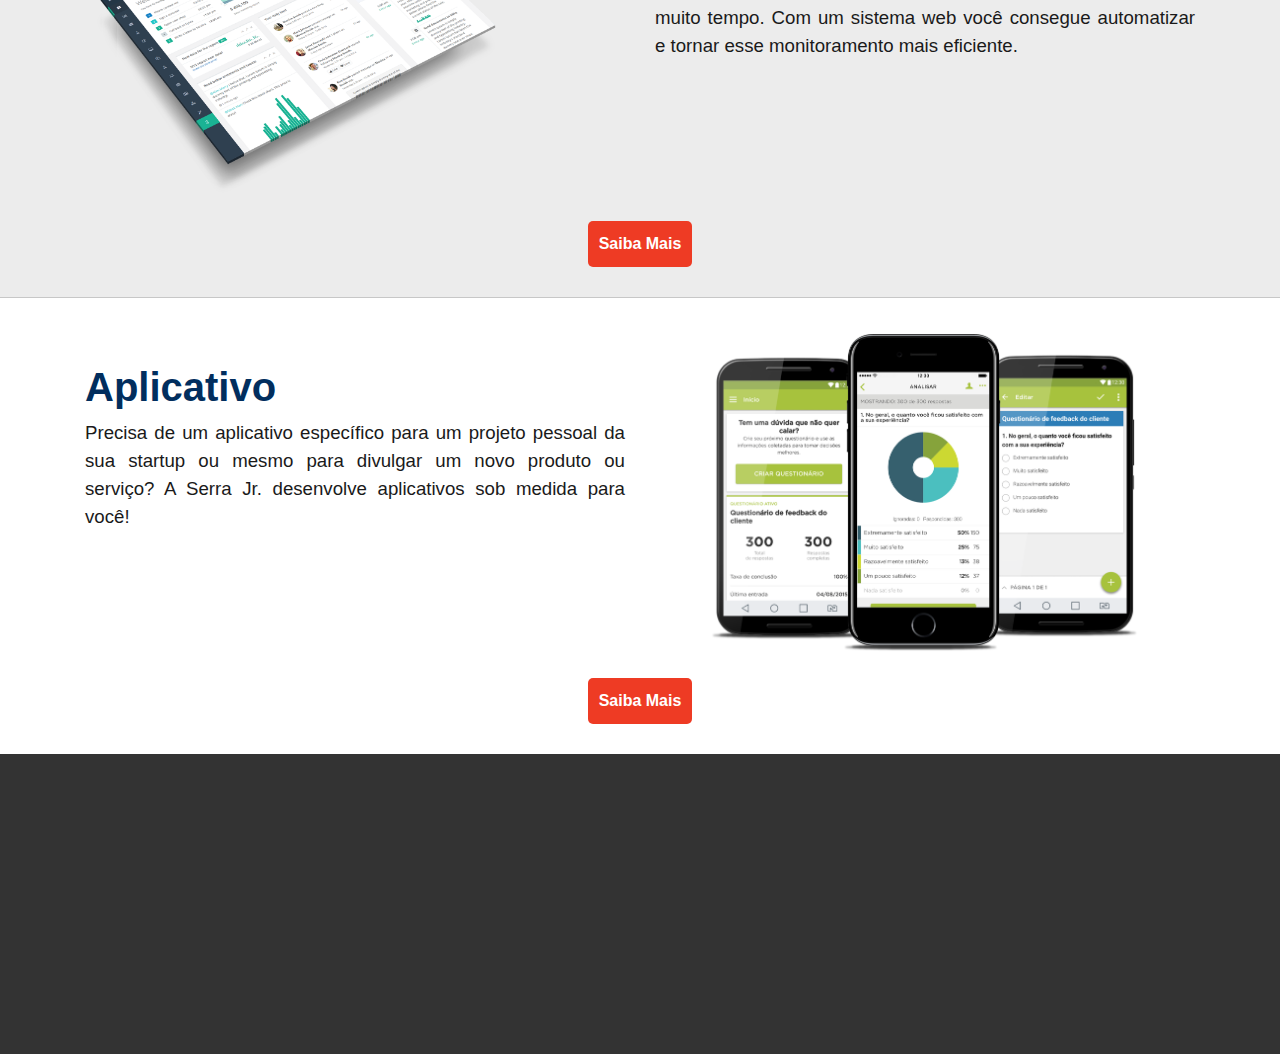
<file: ServicosComp.html>
<!DOCTYPE html>
<html lang="pt-br">
    <head>
        <meta charset="utf-8" />
        <meta http-equiv="X-UA-Compatible" content="IE=edge">
        <meta name="viewport" content="width=device-width, initial-scale=1">

        <!-- HTML5 shim and Respond.js for IE8 support of HTML5 elements and media queries -->
        <!-- WARNING: Respond.js doesn't work if you view the page via file:// -->
        <!--[if lt IE 9]>
            <script src="https://oss.maxcdn.com/html5shiv/3.7.3/html5shiv.min.js"></script>
            <script src="https://oss.maxcdn.com/respond/1.4.2/respond.min.js"></script>
        <![endif]-->

        <script src="js/jquery-3.3.1.js"></script>
        <link rel="stylesheet" href="css/normalize.css">
        <link rel="stylesheet" href="bootstrap/css/bootstrap.min.css">
        
        <link rel="stylesheet" type="text/css" media="screen" href="css/estiloPrincipal.css" />
        <link rel="stylesheet" type="text/css" media="screen" href="css/Servicos.css" />
        <script src="js/Servicos.js"></script>
        
        <link rel="icon" href="img/Principal/favicon.ico" type="image/x-icon">
        <title> Serviços de Computação </title>
    </head>
    <body>

     <!-- ////////////////////////////////////-Automação-////////////////////////////////////////////-->

        <section id="automacao">

            <div id="secao_branca">
                <div class="container">
                    <div class="row"> 
                            <div class="col-md-12 text-center">
                                <h1 class="tituloServicos"> AUTOMAÇÃO </h1>
                                <div class="linha"></div>
                            </div>
                    </div>

                    <div class="row">
                        <hr class="separador">
                        <div class="col-md-6">
                            <h3 class="subtitulo_servicos"> Sistema de Controle de Variáveis </h3>
                            <p class="texto">
                                Variáveis precisam ser analisadas e controladas em um 
                                processo produtivo. Com um sistema de controle de variáveis, 
                                a Serra Jr. eleva seu nível de produção pela redução das variabilidades de seus processos.
                            </p>
                        </div>

                        <div class="col-md-6">
                            <img class="img-responsive_right" src="img/Servicos/computacao/automacao/arduino.png">
                        </div>
                    </div>
                    <div class="row"> 
                        <div class="col-md-12 text-center">
                            <button type="button" class="saiba_mais" data-toggle="modal" data-target="#ModalSistemaDeControle">Saiba Mais</button>
                        </div>
                    </div>   
                </div>  
            </div>
                    
            <div id="secao_cinza">
                <div class="container">
                    <div class="row">
                        <div class="col-md-6">
                            <img class="img-responsive_left" src="img/Servicos/computacao/automacao/arduino2.png">
                        </div>
                        <div class="col-md-6">
                            <h3 class="subtitulo_servicos"> Automação e Controle de Processos </h3>
                            <p class="texto"> 
                                Por que não ter maior produção, menor custo de produção, maior qualidade? 
                                Com a automação ou controle de seu processo, você pode. 
                            </p>
                        </div>
                    </div>
                    <div class="row"> 
                        <div class="col-md-12 text-center">
                                <button type="button" class="saiba_mais" data-toggle="modal" data-target="#ModalAutomacao">Saiba Mais</button>
                        </div>
                    </div>
                </div>
            </div>
        </section>

     <!-- ////////////////////////////////////-Desenvolvimento Web-////////////////////////////////////////////-->
        <section id="Desenvolvimento_web">

            <div id="secao_branca">
                <div class="container">
                    <div class="col-md-12 text-center">
                            <h1 class="tituloServicos"> DESENVOLVIMENTO WEB </h1>
                            <div class="linha"></div>
                    </div>
                    <div class="row">
                        <hr class="separador">
                        <div class="col-md-6">
                            <h3 class="subtitulo_servicos"> Web sites </h3>
                            <p class="texto">
                                Hoje, segundo a Organização das Nações Unidas,750 milhões
                                de famílias estão conectadas aos seus computadores. 
                                Fixe sua marca e fique mais perto de seus clientes realizando um site conosco!
                            </p>
                        </div>
                        <div class="col-md-6">
                            <img class="img-responsive_right" src="img/Servicos/computacao/desenvolvimento_web/WebDesign.png">
                        </div>
                    </div>
                    <div class="row"> 
                        <div class="col-md-12 text-center">
                                <button type="button" class="saiba_mais" data-toggle="modal" data-target="#ModalWebSites">Saiba Mais</button>
                        </div>
                    </div>   
                </div>
            </div>

            <div id="secao_cinza">
                <div class="container">
                    <div class="row">
                        <div class="col-md-6">
                            <img class="img-responsive_left" src="img/Servicos/computacao/desenvolvimento_web/WebSistema.png">
                        </div>
                        <div class="col-md-6">
                            <h3 class="subtitulo_servicos"> Sistema Web </h3>
                            <p class="texto"> 
                                    Disponibilizar pessoas para registrar vendas, estoques, funcionários
                                    e caixa pode ser muito trabalhoso e demandar muito tempo. Com um sistema
                                    web você consegue automatizar e tornar esse monitoramento mais eficiente.
                            </p>
                        </div>
                    </div>
                    <div class="row"> 
                        <div class="col-md-12 text-center">
                            <button type="button" class="saiba_mais" data-toggle="modal" data-target="#ModalSistemaWeb">Saiba Mais</button>
                        </div>
                    </div>
                </div>
            </div>

            <div id="secao_branca">
                <div class="container">
                    <div class="row">
                        <div class="col-md-6">
                            <h3 class="subtitulo_servicos"> Aplicativo </h3>
                            <p class="texto">
                                Precisa de um aplicativo específico para um projeto pessoal
                                da sua startup ou mesmo para divulgar um novo produto ou serviço?
                                A Serra Jr. desenvolve aplicativos sob medida para você!
                            </p>
                        </div>
                        <div class="col-md-6">
                            <img class="img-responsive_right" src="img/Servicos/computacao/desenvolvimento_web/apps.png">
                        </div>
                    </div>
                    <div class="row"> 
                        <div class="col-md-12 text-center">
                            <button type="button" class="saiba_mais" data-toggle="modal" data-target="#ModalAplicativo">Saiba Mais</button>
                        </div>
                    </div> 
                </div>  
            </div>
        </section>

     <!-- ////////////////////////////////////-rodape-////////////////////////////////////////////////////-->  
        <footer id="rodape_servicos">


        </footer>
     <!-- ///////////////////////////////////// Botões Modais ///////////////////////////////////////// -->

        <div id="ModalSistemaDeControle" class="modal fade" role="dialog" tabindex="-1" >
            <div class="modal-dialog modal-dialog-centered modal-lg">
                <div class="modal-content">
                    <div class="modal-header">
                        <div class="col-md-12 text-center">
                            <h4 class="modal_titulos">- Sistema de Controle de Variáveis -</h4>
                        </div>
                    </div>
                    <div class="modal-body">
                        <div class="container">
                            <div class="col-md-12" >
                                <p class="modal_texto">Historicamente, nos meados das décadas de 70 e 80, com o avanço da eletrônica e, surgimento dos microprocessadores, o computador se tornou uma peça chave nos diversos setores industriais. Surgiram também os primeiros sistemas supervisores. Basicamente, um sistema supervisor destina-se à capturar e armazenar em um banco de dados, informações sobre um processo de produção. As informações vem de sensores que capturam dados específicos (conhecidos como variáveis de processo) da planta industrial.</p>
                                <p class="modal_texto">A <span>Serra Jr</span> trabalha na elaboração de projetos de software de supervisão. Nossos softwares monitoram em tempo real a produção utilizando <span class="modal_sublinhado_1">Arduino</span>, <span class="modal_sublinhado_1">Raspberry Pi</span>, <span class="modal_sublinhado_1">Sensores digitais</span> e <span class="modal_sublinhado_1">Banco de dados</span> </p>
                                <hr class="separador">
                                <p class="modal_texto"><span class="modal_sublinhado_2">Principais benefíios do Sistema de Controle:</span> </p>
                                <ul>
                                    <li>Controle de produção. </li>
                                    <li>Monitoramento de processos.</li>
                                    <li>Construção de gráficos de perda e outros indicadores.</li>
                                </ul>
                                <p class="modal_texto"># Gostaria de saber se a Serra Jr pode te ajudar? Contate-nos e peça um orçamento ou agende uma reunião sem compromisso preenchendo os dados do nosso formulário de contato a seguir. #</p>
                            </div>
                        </div>
                        <div class="container">
                            <hr class="separador">
                            <div class="col-md-12 text-center">
                                <h3 class="modal_titulo_contato">- Contato -</h3>
                            </div>
                        </div>    
                    </div>
                    <div class="modal-footer">
                        <button type="button" class="modal_sair" data-dismiss="modal">Sair</button>
                    </div>
                </div>
            </div>
        </div>

        <div id="ModalAutomacao" class="modal fade" role="dialog">
            <div class="modal-dialog modal-dialog-centered modal-lg">
                <div class="modal-content">
                    <div class="modal-header">
                        <div class="col-md-12 text-center">
                            <h4 class="modal_titulos">- Automação e Controle de Processos -</h4>
                        </div>  
                    </div>
                    <div class="modal-body">
                        <div class="container">
                            <div class="col-md-12" >
                                <p class="modal_texto">Automação industrial é a aplicação de técnicas, softwares e/ou equipamentos específicos em um determinado processo , com o intuito de torná-lo mais eficiente e autonomo.</p>
                                <p class="modal_texto">A <span>Serra Jr</span> trabalha com a análise e melhorias nas cadeias de produção/serviços. Desenvolvemos softwares e equipamentos customizados que agilizam e/ou proporcionam autonomia nos processos. </p>
                                <hr class="separador">
                                <p class="modal_texto"><span class="modal_sublinhado_2">Principais benefíios da automação:</span> </p>
                                <ul>
                                    <li>Aumenta a eficiência do processo.</li>
                                    <li>Maximiza a produção com o menor consumo de energia e/ou matérias primas. </li>
                                    <li>Reduz o esforço ou a interferência humana sobre o processo ou máquina.</li>
                                </ul>
                                <p class="modal_texto"># Gostaria de saber se a Serra Jr pode te ajudar? Contate-nos e peça um orçamento ou agende uma reunião sem compromisso preenchendo os dados do nosso formulário de contato a seguir. #</p>
                            </div>
                        </div>
                        <div class="container">
                            <hr class="separador">
                            <div class="col-md-12 text-center">
                                <h3 class="modal_titulo_contato">- Contato -</h3>   
                            </div>
                        </div>    
                    </div>
                    <div class="modal-footer">
                        <button type="button" class="modal_sair" data-dismiss="modal">Sair</button>
                    </div>
                </div>
            </div>
        </div>

        <div id="ModalWebSites" class="modal fade" role="dialog">
            <div class="modal-dialog modal-dialog-centered modal-lg">
                <div class="modal-content">
                    <div class="modal-header">
                        <div class="col-md-12 text-center">
                            <h4 class="modal_titulos">- Web sites -</h4>
                        </div>  
                    </div>
                    <div class="modal-body">
                        <div class="container">
                            <div class="col-md-12" >
                                <p class="modal_texto">Com um site você garante seu espaço exclusivo na Web, independente se seu empreendimento é pequeno ou grande. Este é uma maneira de apresentar ao mundo informações, fotos e produtos referente a sua empresa e/ou serviço. Além disso, estar na internet permite que o seu negócio e você esteja em qualquer lugar do mundo a todo momento. Com a ajuda da Serra Jr., você terá essas vantagens. A partir de uma analise da sua necessidade elaboraremos um site sob medida, com todas as facilidades e requisitos de que você precisa.</p>
                                <p class="modal_texto"># Gostaria de saber se a Serra Jr pode te ajudar? Contate-nos e peça um orçamento ou agende uma reunião sem compromisso preenchendo os dados do nosso formulário de contato a seguir. #</p>
                            </div>
                        </div>
                        <div class="container">
                            <hr class="separador">
                            <div class="col-md-12 text-center">
                                <h3 class="modal_titulo_contato">- Contato -</h3>
                            </div>
                        </div>    
                    </div>
                    <div class="modal-footer">
                        <button type="button" class="modal_sair" data-dismiss="modal">Sair</button>
                    </div>
                </div>
            </div>
        </div>

        <div id="ModalSistemaWeb" class="modal fade" role="dialog">
            <div class="modal-dialog modal-dialog-centered modal-lg">
                <div class="modal-content">
                    <div class="modal-header">
                        <div class="col-md-12 text-center">
                            <h4 class="modal_titulos">- Sistema Web -</h4>
                        </div>  
                    </div>
                        <div class="modal-body">
                            <div class="container">
                                <div class="col-md-12" >
                                    <p class="modal_texto">O sistema web permite uma visão abrangente dos custos com encargos fiscais, funcionários, montantes reservados para os serviços prestados ou produção do produto, além do controle do estoque e/ou caixa a partir do monitoramento desses dados. Com essas informações a Serrra Jr. elabora um sistema personalizado, através do qual é possível saber se há excessos nos gastos, evitando erros humanos e garantindo maior qualidade dos registros e análises.</p>
                                    <p class="modal_texto"># Gostaria de saber se a Serra Jr pode te ajudar? Contate-nos e peça um orçamento ou agende uma reunião sem compromisso preenchendo os dados do nosso formulário de contato a seguir. #</p>
                                </div>
                            </div>
                            <div class="container">
                                <hr class="separador">
                                <div class="col-md-12 text-center">
                                    <h3 class="modal_titulo_contato">- Contato -</h3>
                                </div>
                            </div>    
                        </div>
                    <div class="modal-footer">
                        <button type="button" class="modal_sair" data-dismiss="modal">Sair</button>
                    </div>
                </div>
            </div>
        </div>

        <div id="ModalAplicativo" class="modal fade" role="dialog">
            <div class="modal-dialog modal-dialog-centered modal-lg">
                <div class="modal-content">
                    <div class="modal-header">
                        <div class="col-md-12 text-center">
                            <h4 class="modal_titulos">- Aplicativo -</h4>
                        </div>  
                    </div>
                    <div class="modal-body">
                        <div class="container">
                            <div class="col-md-12" >
                                <p class="modal_texto">É inegável que as gerações atuais usam seus smartphones e tablets para realizar as mais diversas atividades no dia a dia. Desde uma compra às pesquisas de inspiração, dos pedidos de comida aos serviços bancários, quase tudo pode ser feito por meio dos aparelhos mobile. Por isso, sua empresa pode ter diversos benefícios ao apostar no desenvolvimento de aplicativos para agregar valor à marca e ter um diferencial no atendimento. Com a Serra Jr. sua ideia de app vira realidade com muita criatividade e tecnologia. Planejamos, desenvolvemos e entregamos aplicativos personalizados para seu negócio se destacar no mercado.</p>
                                <p class="modal_texto"># Gostaria de saber se a Serra Jr pode te ajudar? Contate-nos e peça um orçamento ou agende uma reunião sem compromisso preenchendo os dados do nosso formulário de contato a seguir. #</p>
                            </div>
                        </div>
                        <div class="container">
                            <hr class="separador">
                            <div class="col-md-12 text-center">
                                <h3 class="modal_titulo_contato">- Contato -</h3>
                            </div>
                        </div>    
                    </div>
                    <div class="modal-footer">
                        <button type="button" class="modal_sair" data-dismiss="modal">Sair</button>
                    </div>
                </div>
            </div>
        </div>

    <!-- ////////////////// Botões Modais ////////////////// -->

    </body>


    <script src="bootstrap/js/bootstrap.min.js"></script>
</html>
</file>
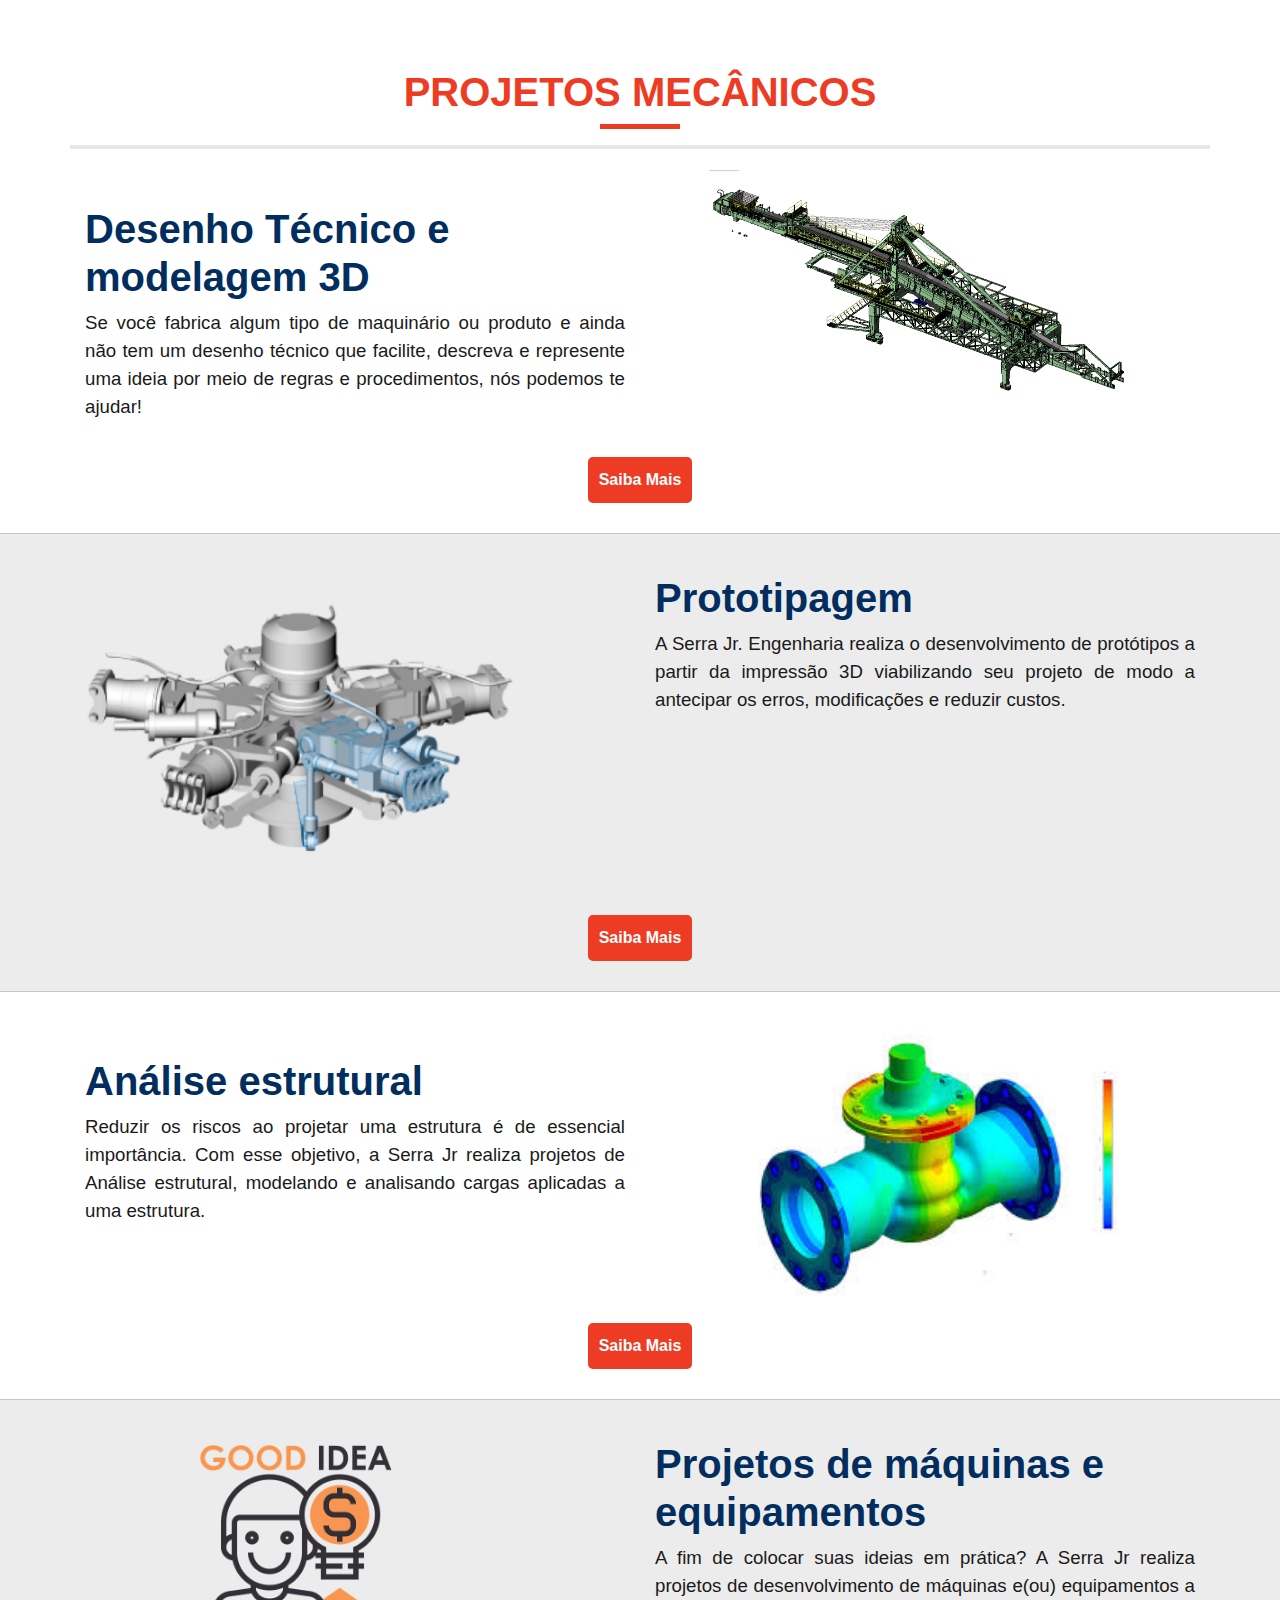
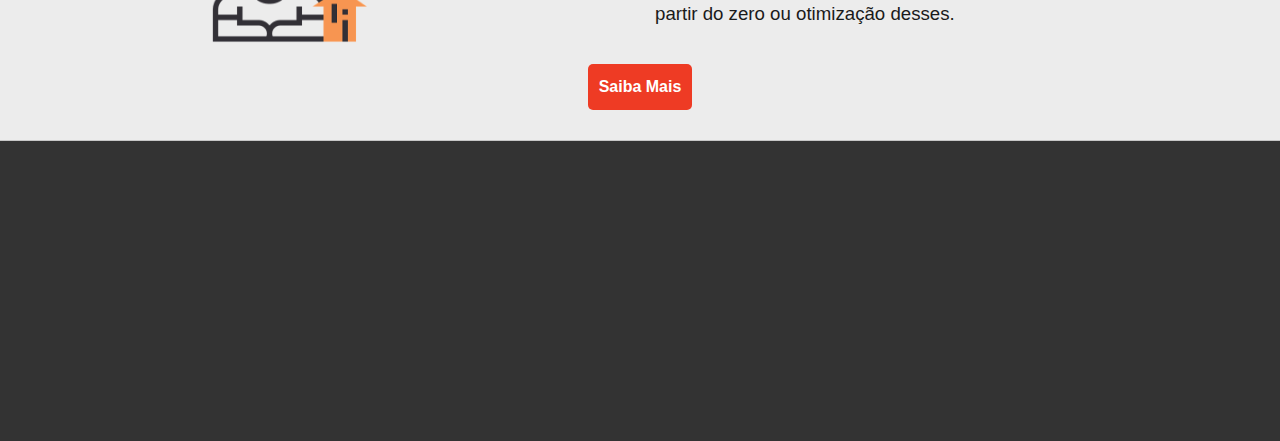
<file: ServicosMecanica.html>
<!DOCTYPE html>
<html lang="pt-br">
    <head>
        <meta charset="utf-8" />
        <meta http-equiv="X-UA-Compatible" content="IE=edge">
        <meta name="viewport" content="width=device-width, initial-scale=1">

        <!-- HTML5 shim and Respond.js for IE8 support of HTML5 elements and media queries -->
        <!-- WARNING: Respond.js doesn't work if you view the page via file:// -->
        <!--[if lt IE 9]>
            <script src="https://oss.maxcdn.com/html5shiv/3.7.3/html5shiv.min.js"></script>
            <script src="https://oss.maxcdn.com/respond/1.4.2/respond.min.js"></script>
        <![endif]-->

        <script src="js/jquery-3.3.1.js"></script>
        <link rel="stylesheet" href="css/normalize.css">
        <link rel="stylesheet" href="bootstrap/css/bootstrap.min.css">
        
        <link rel="stylesheet" type="text/css" media="screen" href="css/estiloPrincipal.css" />
        <link rel="stylesheet" type="text/css" media="screen" href="css/Servicos.css" />
        <script src="js/Servicos.js"></script>
        
        <link rel="icon" href="img/Principal/favicon.ico" type="image/x-icon">
        <title> Serviços de Mecânica </title>
    </head>
    <body>

     <!-- ////////////////////////////////////-projetos mecânicos-////////////////////////////////////////////-->

        <section id="projetos_mecanicos">

            <div id="secao_branca">
                <div class="container">
                    <div class="row"> 
                            <div class="col-md-12 text-center">
                                <h1 class="tituloServicos"> PROJETOS MECÂNICOS </h1>
                                <div class="linha"></div>
                            </div>
                    </div>
                    <div class="row">
                        <hr class="separador">
                        <div class="col-md-6">
                            <h3 class="subtitulo_servicos"> Desenho Técnico e modelagem 3D </h3>
                            <p class="texto">
                                Se você fabrica algum tipo de maquinário ou produto e ainda não tem
                                um desenho técnico que facilite, descreva e represente uma ideia por
                                meio de regras e procedimentos, nós podemos te ajudar!
                            </p>
                        </div>
                        <div class="col-md-6">
                            <img class="img-responsive_right" src="img/Servicos/mecanica/projetos_mecanicos/desenhoTecnico.png">
                        </div>
                    </div>
                    <div class="row"> 
                        <div class="col-md-12 text-center">
                            <button type="button" class="saiba_mais" data-toggle="modal" data-target="#Modaldesenho">Saiba Mais</button>
                        </div>
                    </div>   
                </div>
            </div>
                    
            <div id="secao_cinza">
                <div class="container">
                    <div class="row">
                        <div class="col-md-6">
                            <img class="img-responsive_left" src="img/Servicos/mecanica/projetos_mecanicos/prototipo3D.png">
                        </div>
                        <div class="col-md-6">
                            <h3 class="subtitulo_servicos"> Prototipagem </h3>
                            <p class="texto"> 
                                A Serra Jr. Engenharia realiza o desenvolvimento de protótipos a partir
                                da impressão 3D viabilizando seu projeto de modo a antecipar os erros, 
                                modificações e reduzir custos.
                            </p>
                        </div>
                    </div>
                    <div class="row"> 
                        <div class="col-md-12 text-center">
                            <button type="button" class="saiba_mais" data-toggle="modal" data-target="#ModalPrototipagem">Saiba Mais</button>
                        </div>
                    </div>
                </div>
            </div>
        
            <div id="secao_branca">
                <div class="container">
                    <div class="row">
                        <div class="col-md-6">
                            <h3 class="subtitulo_servicos"> Análise estrutural </h3>
                            <p class="texto">
                                Reduzir os riscos ao projetar uma estrutura é de essencial
                                importância. Com esse objetivo, a Serra Jr realiza projetos 
                                de Análise estrutural, modelando e analisando cargas aplicadas 
                                a uma estrutura.
                            </p>
                        </div>
                        <div class="col-md-6">
                            <img class="img-responsive_right" src="img/Servicos/mecanica/projetos_mecanicos/analise.jpg">
                        </div>
                    </div>
                    <div class="row"> 
                        <div class="col-md-12 text-center">
                            <button type="button" class="saiba_mais" data-toggle="modal" data-target="#ModalAnalise">Saiba Mais</button>
                        </div>
                    </div>   
                </div>
            </div>

            <div id="secao_cinza">
                <div class="container">
                    <div class="row">
                        <div class="col-md-6">
                            <img class="img-responsive_left" src="img/Servicos/mecanica/projetos_mecanicos/maquina.png">
                        </div>
                        <div class="col-md-6">
                            <h3 class="subtitulo_servicos"> Projetos de máquinas e equipamentos </h3>
                            <p class="texto"> 
                                A fim de colocar suas ideias em prática? A Serra Jr realiza 
                                projetos de desenvolvimento de máquinas e(ou) equipamentos a 
                                partir do zero ou otimização desses.
                            </p>
                        </div>
                    </div>
                    <div class="row"> 
                        <div class="col-md-12 text-center">
                            <button type="button" class="saiba_mais" data-toggle="modal" data-target="#ModalProjetos">Saiba Mais</button>
                        </div>
                    </div>
                </div>
            </div>
        </section>

     <!-- ////////////////////////////////////-rodape-////////////////////////////////////////////-->  
        <footer id="rodape_servicos">



        </footer>

     <!-- ///////////////////////////////////// Botões Modais ///////////////////////////////////////// -->

        <div id="Modaldesenho" class="modal fade" role="dialog" >
            <div class="modal-dialog modal-dialog-centered modal-lg">
                <div class="modal-content">
                    <div class="modal-header">
                        <div class="col-md-12 text-center">
                            <h4 class="modal_titulos">- Desenho Técnico e modelagem 3D -</h4>
                        </div>  
                    </div>
                    <div class="modal-body">
                        <div class="container">
                            <div class="col-md-12 text-center" >
                                <img class="modal_imagem" src="img/Servicos/mecanica/projetos_mecanicos/ver_mais (modais)/desenho_tecnico.png ">  
                            </div>
                            <div class="col-md-12" >
                                <p class="modal_texto">O Desenho Técnico é um investimento essencial para o seu empreendimento, já que seus benefícios vão muito além de facilitar a execução do projeto por demonstrar todos os detalhes necessários. Ao optar por esse tipo de serviço seja para o seu maquinário, peças ou qualquer outro tipo de produto, você facilita o controle e o acesso a informações essenciais tendo um impacto significativo na sua organização, nos resultados entregues pela sua equipe e no saldo final da sua empresa. Utilizando de softwares CAD, a Serra Jr irá elaborar um modelo contendo as características, funcionalidades e requisitos do produto permitindo assim a sua fabricação e/ou seu registro em patente. Com a conclusão do projeto serão gerados os desenhos técnicos, e caso seja necessário, relatórios e manuais de montagem.</p>
                                <p class="modal_texto"># Gostaria de saber se a Serra Jr pode te ajudar? Contate-nos e peça um orçamento ou agende uma reunião sem compromisso preenchendo os dados do nosso formulário de contato a seguir. #</p>
                            </div>
                        </div>
                        <div class="container">
                            <hr class="separador">
                            <div class="col-md-12 text-center">
                                <h3 class="modal_titulo_contato">- Contato -</h3>
                            </div>
                        </div>    
                    </div>
                    <div class="modal-footer">
                        <button type="button" class="modal_sair" data-dismiss="modal">Sair</button>
                    </div>
                </div>
            </div>
        </div>

        <div id="ModalPrototipagem" class="modal fade" role="dialog">
            <div class="modal-dialog modal-dialog-centered modal-lg">
                <div class="modal-content">
                    <div class="modal-header">
                        <div class="col-md-12 text-center">
                            <h4 class="modal_titulos">- Prototipagem -</h4>
                        </div>  
                    </div>
                    <div class="modal-body">
                        <div class="container">
                            <div class="col-md-12" >
                                <p class="modal_texto">O uso de protótipos pode ser uma excelente ferramenta para auxiliar no processo de especificação funcional, principalmente porque eles representam um modelo simplificado do produto final. A Serra Jr. elabora protótipos utilizando a <span class="modal_sublinhado_1">impressão 3D</span> proporcionando ao cliente: </p>
                                <ul>
                                    <li class="modal_texto">Identificar antecipadamente os erros e modificações, reduzindo o custo de desenvolvimento.</li>
                                    <li class="modal_texto">Visualizar como será o sistema – gerando a possibilidade de mudar o que não está de acordo com o desejado logo no início do projeto.</li>
                                    <li class="modal_texto">dentificar funcionalidades e fluxo - caso algo tenha sido esquecido, é detectado mais rapidamente.</li>
                                    <li class="modal_texto">Diminuir o tempo de desenvolvimento.</li>
                                    <li class="modal_texto">Reduzir de riscos no projeto.</li>
                                </ul>
                                <p class="modal_texto"># Gostaria de saber se a Serra Jr pode te ajudar? Contate-nos e peça um orçamento ou agende uma reunião sem compromisso preenchendo os dados do nosso formulário de contato a seguir. #</p>
                            </div>
                        </div>
                        <div class="container">
                            <hr class="separador">
                            <div class="col-md-12 text-center">
                                <h3 class="modal_titulo_contato">- Contato -</h3>   
                            </div>
                        </div>    
                    </div>
                    <div class="modal-footer">
                        <button type="button" class="modal_sair" data-dismiss="modal">Sair</button>
                    </div>
                </div>
            </div>
        </div>

        <div id="ModalAnalise" class="modal fade" role="dialog">
            <div class="modal-dialog modal-dialog-centered modal-lg">
                <div class="modal-content">
                    <div class="modal-header">
                        <div class="col-md-12 text-center">
                            <h4 class="modal_titulos">- Análise estrutural -</h4>
                        </div>  
                    </div>
                    <div class="modal-body">
                        <div class="container">
                            <div class="col-md-12" >
                                <p class="modal_texto">Com o objetivo de diminuir os riscos ao projetar uma estrutura, a Serra Jr realiza projetos de Análise estrutural, modelando e analisando cargas aplicadas à estrutura, suas reações a fim de encontrar os pontos da estrutura que são sujeitos a falhas, utilizando o método dos Elementos Finitos. A análise estrutural fornece resultados utilizados para identificar a durabilidade do componente, identificar pontos de concentração de tensão, entender o comportamento da estrutura diante de um carregamento e fazer com que a otimização de peças seja feita antes mesmo de fabricá-las.</p>
                                <p class="modal_texto"># Gostaria de saber se a Serra Jr pode te ajudar? Contate-nos e peça um orçamento ou agende uma reunião sem compromisso preenchendo os dados do nosso formulário de contato a seguir. #</p>
                            </div>
                        </div>
                        <div class="container">
                            <hr class="separador">
                            <div class="col-md-12 text-center">
                                <h3 class="modal_titulo_contato">- Contato -</h3>
                            </div>
                        </div>   
                    </div>     
                    <div class="modal-footer">
                        <button type="button" class="modal_sair" data-dismiss="modal">Sair</button>
                    </div>
                </div>
            </div>
        </div>

        <div id="ModalProjetos" class="modal fade" role="dialog">
            <div class="modal-dialog modal-dialog-centered modal-lg">
                <div class="modal-content">
                    <div class="modal-header">
                        <div class="col-md-12 text-center">
                            <h4 class="modal_titulos">- Projetos De Máquina -</h4>
                        </div>  
                    </div>
                    <div class="modal-body">
                        <div class="container">
                            <div class="col-md-12" >
                                <p class="modal_texto">A Serra Jr realiza projetos de desenvolvimento de máquinas a partir do zero ou otimizações dos mesmos, avaliando a viabilidade técnica de todos os seus componentes. Através de cálculos, simulações computacionais, estudo de materiais e de sistemas auxiliares é elaborado um relatório e um manual de fabricação, possibilitando a obtenção de patente da peça ou do equipamento idealizado.</p>
                                <p class="modal_texto"># Gostaria de saber se a Serra Jr pode te ajudar? Contate-nos e peça um orçamento ou agende uma reunião sem compromisso preenchendo os dados do nosso formulário de contato a seguir. #</p>
                            </div>
                        </div>
                        <div class="container">
                            <hr class="separador">
                            <div class="col-md-12 text-center">
                                <h3 class="modal_titulo_contato">- Contato -</h3>
                            </div>
                        </div>   
                    </div>     
                    <div class="modal-footer">
                        <button type="button" class="modal_sair" data-dismiss="modal">Sair</button>
                    </div>
                </div>
            </div>
        </div>

    </body>


    <script src="bootstrap/js/bootstrap.min.js"></script>
</html>
</file>
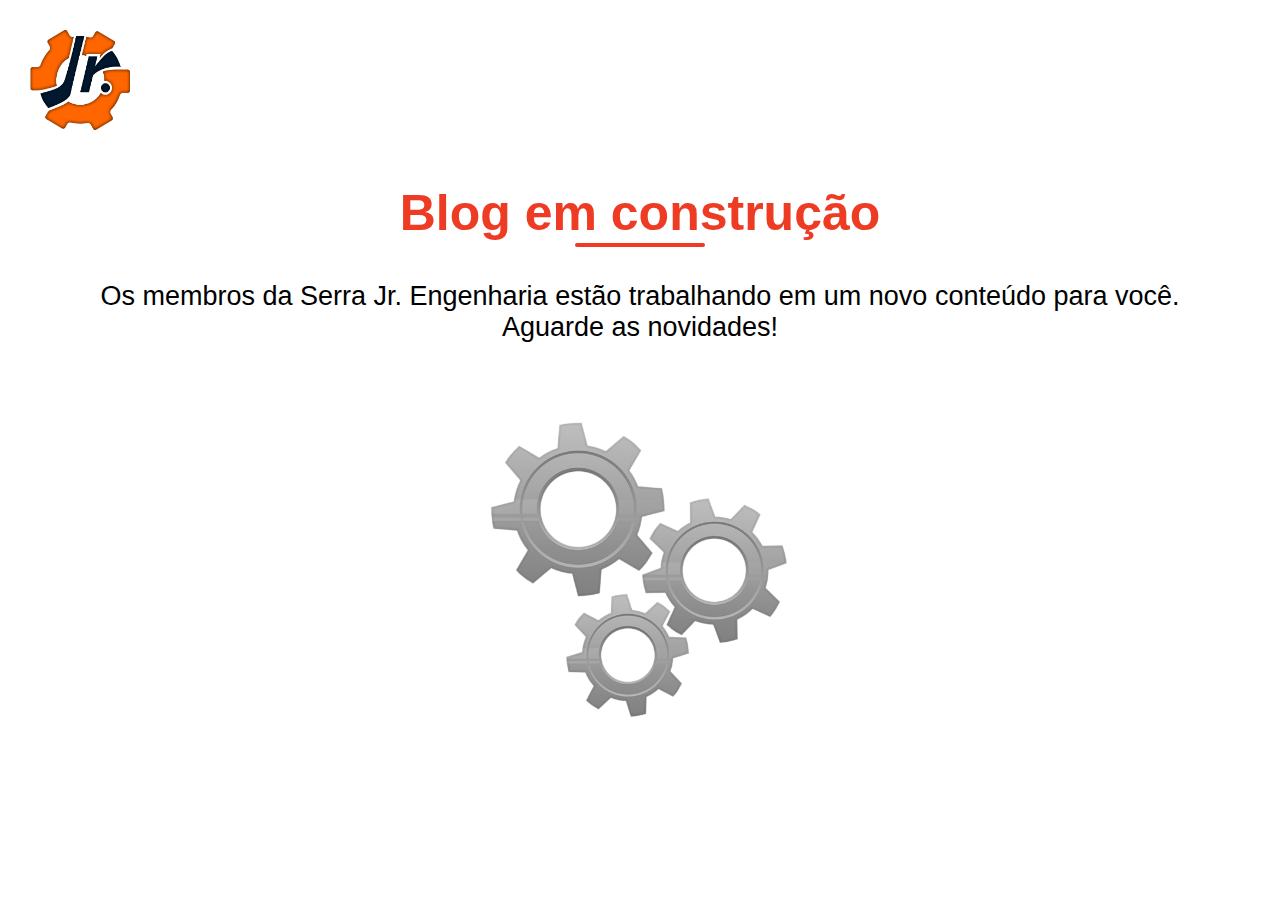
<file: blog/construcao.html>
<!DOCTYPE html>
<html lang="pt-br">
        <head>
                <meta charset="utf-8" />
                <meta http-equiv="X-UA-Compatible" content="IE=edge">
                <meta name="viewport" content="width=device-width, initial-scale=1">
                <!-- HTML5 shim and Respond.js for IE8 support of HTML5 elements and media queries -->
                <!-- WARNING: Respond.js doesn't work if you view the page via file:// -->
                <!--[if lt IE 9]>
                <script src="https://oss.maxcdn.com/html5shiv/3.7.3/html5shiv.min.js"></script>
                <script src="https://oss.maxcdn.com/respond/1.4.2/respond.min.js"></script>
                <![endif]-->
                <link rel="stylesheet" href="construcao.css">
                

                <title> Blog Serra Jr </title>

        </head>
        <body>
                <img class="logo" src="Logo2.png">
                <div class="container container-fluid" style="margin-top:50px; text-align: center;">
                        <div class="row">
                            <div class="col-md-6 container-titulos">
                                <h1 class="titulo_secoes">
                                    Blog <b>em construção</b>
                                </h1>
                                <p>Os membros da Serra Jr. Engenharia estão trabalhando em um novo conteúdo para você.<br> Aguarde as novidades!</p>
                                <img class="img_cons" src="eng.gif">
                            </div>
                        </div>
                </div>


        </body>
</html>
</file>
<file: css/estiloPrincipal.css>
/*----------------------------------   Layout   -----------------------------------------------*/
/*---------------------------------------------------------------------------------------------*/

/* Geral */
html,body{
    width: 100%;
    height: 100%;
}

body{
    margin: 0 auto;
    margin-top: 48px !important;
    overflow-x: hidden;
    font-family: "Lato","Helvetica Neue",Helvetica,Arial,sans-serif;
}

a:hover {
    text-decoration: none;
}

section{
    width: 100%;
}

.carousel-vertical-center{
    top: 50%;
    -webkit-transform: translateY(-50%);
        -ms-transform: translateY(-50%);
            transform: translateY(-50%);
    bottom: initial;
}

.cinza{
    background-color: #ececec;
    border-top: 1px solid rgb(199, 199, 199) ;
    border-bottom: 1px solid rgb(199, 199, 199) ;
    width: 100%;
}


/* Barra de Navegação */
.navbar{
    -webkit-box-shadow: 0px 3px 6px rgba(128, 128, 128, 0.277);
            box-shadow: 0px 3px 6px rgba(128, 128, 128, 0.277);
    background-color: white;
}

.img-logo{
    margin-left: 15%;
    height: 45px;
}

.nav-link{
    color:#3a3a3a;
    margin-left: 7px;
    margin-right: 7px;
    font-weight: 700;
    font-size: 15px;
    line-height: 40px;
    white-space: nowrap;
    -webkit-transition: color 0.15s ease 0s;
    -o-transition: color 0.15s ease 0s;
    transition: color 0.15s ease 0s;
    text-align: center;
}

.nav-link:hover, .link_ativo {
    color:#EE3B24 !important;
}

.link_ativo:hover{
    color:red !important;
}
  
.custom-toggler.navbar-toggler {
    border-color: #00172f;
    border-radius: 7px;
}

/* Seção Capa */
#secaoCapa{
    height: 750px;
}

.img-carousel{
    height:750px;
    -o-object-fit: cover;
       object-fit: cover;
    opacity: 0.75;
}

/* Seção sobre */
.nav-tabs .nav-item .nav-link{
    padding-top: 7px;
    padding-bottom: 7px;
    padding-left: 20px;
    padding-right: 20px;
    font-size: 20px;
}

.nav-tabs {
    border-bottom: 1px solid #EE3B24;
    margin-top: 30px;
}

/* .nav-tabs .nav-item .nav-link:hover{
    margin-top: 1px;
    margin-left: 8px;
    margin-right: 8px;
    border: none;
} */

.nav-tabs .nav-item.show .nav-link, .nav-tabs .nav-link.active {
    border-left-color: #EE3B24;
    border-right-color: #EE3B24;
    border-top-color: #EE3B24;
}

.tab-pane .img-responsive{
    -webkit-box-sizing: border-box;
            box-sizing: border-box;
    border-radius: 10px;
    margin-top: 20px;
    margin-left: 15%;
    width: 70%;
}

.sobre_pilares{
    padding: 15px;
}

.sobre_pilares img{
    margin: 20px;
    margin-left: 45%;
    height: 40px;
}

/* Serviços */
.containerServicos{
    padding: 35px;
}

.containerServicos img{
    height: 50px;
    margin: 20px;
}

.botaoEstilizado{
    position: relative;
    -webkit-box-sizing: border-box;
            box-sizing: border-box;
    padding: 7px 15px;
    border: 1px solid transparent;
    background-color: #ee3b24;
    color: white;
    font-weight: 600;
    text-decoration: none;
    border-radius: 5px;
    -webkit-transition: background-color 0.15s linear 0s;
    -o-transition: background-color 0.15s linear 0s;
    transition: background-color 0.15s linear 0s;
}

.botaoEstilizado:hover{
    background-color: rgb(202, 28, 5);
    color: white;
    text-decoration: none;
}

/* Portifólio */

#container_portifolio{
    height:70%;
}

#container_portifolio .nav-tabs{
    border: none;
    width: 30;
    /* margin-left: 40%; */
    margin-bottom: 20px;
}

#container_portifolio .itemPortifolio .nav-link{
    background-color: rgba(238, 59, 36, 0.5);
    border-radius: 0px;
}

#container_portifolio .itemPortifolio .nav-link.active {
    background-color: #EE3B24;
    border-radius: 0px;
}

.imgPortifolio{
    vertical-align: middle;
    width: 400px;
    height: 300px;
}

.nav{
    display:-webkit-inline-box;
    display:-ms-inline-flexbox;
    display:inline-flex;
}


/* Blog */

#tituloBlog{
    padding-top: 20px;
    padding-bottom: 20px;
}

.container_noticiasRecentes{
    padding: 10px;
}

.container_noticiasRecentes img{
    height: 200px;
    width: 95%;
    margin-left: 2.5%;
    border-radius: 10px;
}

.acessarBlog{
    padding-top: 30px;
    padding-bottom: 30px;
}

/* Contato */


#container_contato{
    padding-top: 20px;
}

#container_FormularioContato{
    padding-left: 20px;
}

.contato_input{
    padding: 7px;
    border: 0.7px solid rgba(238, 59, 36, 0.432);
    width: 100%;
    border-radius: 3px;
    -webkit-transition: outline 0.07s linear 0s;
    -o-transition: outline 0.07s linear 0s;
    transition: outline 0.07s linear 0s;
}

.contato_input:focus{
    outline: #EE3B24 2px solid;
    border-radius: 0px;
}

/*Botão Rolagem*/
#rolarInicio{
    position: fixed;
    bottom: 15px;
    right: -100%;
    width: 50px;
    height: 50px;
    padding: 7px;
    border-radius: 50%;
    border:1px solid rgba(238, 59, 36, 0.562);
    background-color: #EE3B24;
    opacity: 0.7;
    -webkit-transition: opacity 0.15s linear 0s;
    -o-transition: opacity 0.15s linear 0s;
    transition: opacity 0.15s linear 0s;
}

#rolarInicio:hover{
    border:1px solid rgba(238, 59, 36, 0.562);
    opacity: 1;
}
.imagem_portifolio{
    object-fit: cover ;
    width: 100% ;
    height: 324px;
    transition: .5s ease;
    backface-visibility: hidden;
    opacity: 1;
    display: block;
}
#rolarInicio img{
    width: 80%;
}

/*----------------------------------   Tipografia   -------------------------------------------*/
/*---------------------------------------------------------------------------------------------*/

.titulosCapa{
    font-weight: 900;
    font-size: 65px;
    text-shadow: 2px 2px 3px #3a3a3a;
    letter-spacing: 2px;
    color:#EE3B24;
}

.subtituloCapa{
    font-weight: 700;
    /* color:#00172f; */
    text-shadow: 2px 2px 3px #3a3a3a;

}

.tituloSecoes{
    position:relative;
    text-align: center;
    color:#EE3B24;
    margin-top: 20px;
    font-weight: 700;
}

/* .tituloSecoes:before{
    position:absolute;
    left: 45%;
    width: 95px;
    height: 5px;
    content: "";
    display: inline-block;
    top: 55px;
    background-color: #EE3B24;
} */

.linha{
    display: block;
    margin: auto;
    content: "";
    width: 80px;
    height: 5px;
    background: #EE3B24;
}

.subtituloSecoes{
    position: relative;
    top:-5px;
    font-size: 17px;
    text-align: center;
}

#tituloSecoes_Servicos:before{
    top: 80px;
}

.nav-tabs .nav-item .active{
    color: #EE3B24;
}

.tab-pane p{
    text-align: justify;
}

.tab-pane h5{
    font-weight: 800;
}

.sobre_pilares h2{
    text-align: center;
    position:relative;
    color:#EE3B24;
    margin-top: 20px;    
    font-size: 40px;
}

.sobre_pilares p{
    text-align: center;
    font-size: 20px;
    line-height: 25px;
    color: #6a6a6a;
}

.link_externo, .link_externo:visited, .link_externo:hover{
    font-size: 15px;
    font-weight: 600;
    color:#EE3B24;
    text-decoration: underline;
}

.linksServicos{
    color:black;
    display: block;
    text-align: center;
}

.linksServicos:hover{
    color:black;
}

.linksServicos h5{
    font-weight: 600;
}

.contato_label{
    color: #00172f;
    font-weight: 600;
}

.portifolioProjeto h2{
    color:#00172f;
    font-weight: 700;
    text-align: center;
    margin: 20px;
}


.container_noticiasRecentes h2 {
    margin: 10px;
    text-align-last: center;
    color:#032850;
    font-weight: 700;
}

.container_noticiasRecentes p {
    padding-top: 10px;
    text-align: justify;
}
</file>
<file: css/Responsividade.css>
/*----------------------------------   Sobre Nós    -------------------------------------------*/
/*---------------------------------------------------------------------------------------------*/

/* Adaptações para os links das abas */
@media (max-width:284px){
    .nav-tabs .nav-item .nav-link {
        padding-left: 3px;
        padding-right: 3px;
        font-size: 10px;
    }
}

@media (min-width:285px) and (max-width:346px){
    .nav-tabs .nav-item .nav-link {
        padding-left: 7px;
        padding-right: 7px;
        font-size: 13px;
    }
}

@media (min-width:347px) and (max-width:406px){
    .nav-tabs .nav-item .nav-link {
        padding-left: 10px;
        padding-right: 10px;
        font-size: 17px;
    }
}

@media (min-width:407px) and (max-width:440px){
    .nav-tabs .nav-item .nav-link {
        font-size: 17px;
    }
}

/* Adaptações para as imagens das abas */
@media (max-width:768px){
    .tab-pane .img-responsive{
        margin-left: 0%;
        width: 100%;
    }
}

@media (min-width:769px) and (max-width:992px){
    .tab-pane .img-responsive{
        margin-left: 7.5%;
        width: 85%;
    }
}

/*----------------------------------   Serviços   ---------------------------------------------*/
/*---------------------------------------------------------------------------------------------*/

@media (max-width:768px){
    .subtituloSecoes{
        display: none;
    }
}

@media (min-width:0px) and (max-width:338px){
    .linksServicos{
        height: auto;
    }
}

@media (min-width:339px) and (max-width:361px){
    .linksServicos{
        height: auto;
    }
}

@media (min-width:768px) and (max-width:991px){
    .linksServicos{
        height: auto;
    }
}

@media (min-width:992px) and (max-width:1999px){
    .linksServicos{
        height: 260px;
    }
}
</file>
<file: css/blog.css>
a{
    text-decoration: none !important;
}

/* ====== Centraliza verticalmente qualquer elemento ====== */
.vertical-center{
    position: relative;
    top: 50%;
    transform: perspective(1px) translateY(-50%);
}
/* ========================= */

/* ====================== Header ====================== */
#headerBlog{
    width: 100%;
    background-image: url("../img/Blog/hero.png");
    background-position-x: center;
    background-size: cover;
    background-repeat: no-repeat;
    background-color: #202020;
}

#container_header{
    height: 300px;
}

#grupo-titulo{
    color: white;
    text-shadow: 2px 2px black;
}

.titulo{
    color: #EE3B24;
}
/* ====================================================== */

/* ======================== Menu do Blog ========================= */
.menuBlog{
    border-top: 5px solid #EE3B24;
    box-shadow: 0 5px 30px grey;
}

/* ========================================================== */

/* =================== Conteúdo Principal =================== */
.titpag{
    color:#EE3B24;
    text-align: center;
    margin: 0px;
    font-weight: 600 ;
    font-size : 40px ;
}

.titpag2{
    color:#EE3B24;
    text-align: center;
    margin: 0px;
    font-weight: 600 ;
    font-size : 25px ;
}

.textos{
    text-align: justify;
    margin: 2px;
    font-size: 15px ;
    white-space: pre-line;
    display: flex ;
}

.textos1{
    text-align: justify;
    margin: 2px;
    font-size: 13px ;
    white-space: pre-line;
    display: flex ;
}

#caixa_saiba_mais{
    text-align: center ;
    margin-top: 20px ;
    margin-bottom: 10px ;
}

#caixa_imagemPost{
    margin-top: 10px ;
    margin-left: 15% ;
    margin-right: 15% ;
    text-align: center
}

.colunaesquerda{ 
    float: left;
    width: 72%;
    padding: 20px;
    margin-top: 10px ;
    margin-left: 20px;
    margin-bottom: 10px; 
}
.colunadireita{
    float: left;
    width: 25%;
    padding: 20px;
    margin-top: 10px ;
    margin-right: 10px;
    margin-bottom: 10px; 
}

.imagem{
    width:100%;
    height:auto;
    border-radius: 40px ;
    border:solid 3px gray ;
    margin-left: 2px ;
    margin-top: 20px;
    transition: border 0.20s linear 0s;

}

.imagem:hover{
    border:solid 3px #EE3B24 ;
    
}

.imagemPost{
    width:100%;
    border-radius: 10px ;
}

#imagem_sobre{
    margin-bottom: 20px 
}

.card{
    background-color: white;
    padding: 20px;
    margin-top: 20px;
    box-shadow: 0 4px 8px 0 rgba(0, 0, 0, 0.24);
    transition: 0.3s;
    width:100%;
}
  /* Deixar espaço entre as colunas */
.row:after{
    content: "";
    display: table;
    clear: both;
}
.footer{
    margin-top: 20px;
    width: 100%;
    height: 100px;
    background-color: #6a6a6a;
}
.estilodata{
    color:gray;
    font-size:12;
    font-weight: 600;
    text-align: center ;
}

.link_texto{
    color: black ;
}

.link_texto:hover{
    color:#EE3B24;
}
  
  /* Responsive layout - when the screen is less than 800px wide, make the two columns stack on top of each other instead of next to each other */

/* ========================================================== */

/* ====== Media Queries para responsividade ====== */

/* @media (max-width:768px){
    .headerBlog{
        background-image: none;
    }
} */

@media (min-width:1920px){
    .headerBlog{
        background-size: auto;
    }
}
@media screen and (max-width: 700px) {
    .colunadireita {
      width: 100%;
      height: auto;
      position: relative;
    }
    .colunadireita {float: left;}
    div.content {margin-left: 0;}
    .colunaesquerda{
        width: 100%;
    }
 }
@media screen and (max-width: 400px) {
    .colunadireita {
      text-align: center;
      float: none;
    }
  }
@media (min-width:1920px){
    .imagem{
        background-size: auto;
    }
}
/* ============================================== */
</file>
<file: css/blogpagina.css>
.titpag{
    color:#EE3B24;
    text-align: justify;
    margin: 0px;
}
.textos{
    text-align: justify;
    margin: 0px;
}
.colunaesquerda{ 
    float: left;
    width: 75%;
    padding: 20px;
}
.colunadireita{
    float: left;
    width: 25%;
    padding-left: 20px;
    padding-right: 10px;
}
.imagem{
    background-color: #aaa;
    width:100%;
    padding: 20px;
}
.card{
    background-color: white;
    padding: 20px;
    margin-top: 20px;
}
button{
    border: 2px solid black;
    background-color: white;
    color: black;
    padding: 14px 28px;
    font-size: 16px;
    cursor: pointer;
}
.saibamais{
    border-color: #e7e7e7;
    color: black;
}

.saibamais:hover{
    background:rgba(221, 216, 216, 0.685);
}
  /* Deixar espaço entre as colunas */
.row:after{
    content: "";
    display: table;
    clear: both;
}
.footer{
    margin-top: 20px;
    width: 100%;
    height: 100px;
    background-color: #6a6a6a;
}
  
  /* Responsive layout - when the screen is less than 800px wide, make the two columns stack on top of each other instead of next to each other */
@media screen and (max-width: 800px) {
    .leftcolumn, .rightcolumn { 
      width: 100%;
      padding: 0;
    }
}
</file>
<file: css/rodape.css>
/*----------------------------------   Layout   -----------------------------------------------*/
/*---------------------------------------------------------------------------------------------*/

#forma_rodape{
    background-color: #333 ;
    widows: 100%;
    height: auto;
}

#forma_copyright{
  background-color: #222 ;
  border-top: 1px solid #555;
  width: 100% ;
  height: auto;

}

.rodape_link{
    color: #9E9E9E;
}

.rodape_link:hover{
    color: #EE3B24;
    text-decoration: none ;
    transition: 0.15s linear ;
}

.rodape_listas{
    list-style-type: none ;
    padding: 0 ;
}

.rodape_elementos{
    color: #9E9E9E;
    margin-top: 5px;
    cursor: pointer;
}

#rodape_logo{   
    padding: 10% 0 10% ;                                    /*<---------- div que contem a logo */
    background-color:rgba(51, 51, 51, 0) ; 
    width: 100%;
    height: 100% ;
}

.margem_listas{
    margin-top: 15px ;
}

#margem_conteudo{
    background-color: #333 ;
    padding: 25px 0px 35px;
    margin-top: 25px;
}

.contato_texto{
    color: #9E9E9E;
    text-decoration: none ;
}

.contato_texto:hover{
    color: #EE3B24;
    transition: 0.15s linear ;
    text-decoration: none ;
}

.contato_texto_1{
    color: #9E9E9E;
    text-decoration: none ;
}

.contato_texto_1:hover{
    color: #EE3B24;
    transition: 0.15s linear ;
    text-decoration: none ;
}

.tags{
    margin-top: 10px ;
    margin-left: 5px ;
    float: left;
    padding: 3px 10px;
    color: #9E9E9E ;
    background-color: #2C2C2C ;
    border-radius: 10px ;
    cursor: default;
}

.tags:hover{
    color: #333  ;
    background-color: #EE3B24;
    transition: 0.15s linear ;
}

.linha_rodape{
    display: block;
    margin: auto;
    content: "";
    width: 95%;
    height: 3px;
    margin-left: 0px ;
    background: #EE3B24;
    border-radius: 5px ;
}

.copyright_caixa{
    margin-top: 0 ;
}

#social_lista{
    padding: 0 ;
    margin-top: 8px ;
}

#social_lista>li{
    display: inline-block; 
    margin-top: 15px;
    margin-right: 0;
    padding-left: 3px;
    padding-right: 3px;
} 

#social_margem{
    float: right;
    display: flex;
    
}

.social_link{
    text-align: center;
    padding: 5px 0px 5px;
    background-color: rgb(58, 58, 58)  ;
    color:  #9E9E9E ;
    font-weight: 400 ;
    border-radius: 25px ;
    display: block ;
}

#social_link_facebook:hover{
    text-decoration: none ;
    background-color:  #133783;
    color: rgb(0, 0, 0) ;
    transition: 0.15s linear ;
}

#social_link_instagram:hover{
    text-decoration: none ;
    background-color:  #e95950;
    color: rgb(0, 0, 0) ;
    transition: 0.15s linear ;
}

#social_link_youtube:hover{
    text-decoration: none ;
    background-color:  #cc181e;
    color: rgb(0, 0, 0) ;
    transition: 0.15s linear ;
}
/*----------------------------------   Tipografia   -------------------------------------------*/
/*---------------------------------------------------------------------------------------------*/

.tags{
    font-size: 13px ;   
    white-space: nowrap;
}

.rodape_titulos{
    color:  #C5C5C2!important ;
    font-size: 30px ;
    font-weight: 500;
}

.contato_texto{
    font-size: 15px ;
}

.social_link{
    font-size: 12px ;
}

.Copyright_texto{
    font-size: 18px;
    color: #C4C4C4;
    margin: 25px 0px;
    font-weight: 500;
}

.Copyright_sublinha_rodapedo{
color: #EE3B24 ;
}

/*----------------------------------   imagens   -------------------------------------------*/
/*---------------------------------------------------------------------------------------------*/

.social_icone{
    width: 24% ;
    height: 24% ;
}

.social_icone_youtube{
    width: 26% ;
    height: 26% ;
}

.icones_contato{
   width: 12.5px ;
}

.rodape_logo{
    margin-top: 5% ;
    margin-bottom: 5% ;
    width: 100% ;
    height: auto;
    max-width: 300px ;
}
</file>
<file: css/Servicos.css>
/*----------------------------------   Layout   -----------------------------------------------*/
/*---------------------------------------------------------------------------------------------*/

/* Servicos */

.separador {
    width: 100%;
    border-top: 4px solid #e7e7e7;
}

.img-responsive_right {
    margin-left: 10% ;
    margin-top: 1% ;
    width: 80% ;
}

.img-responsive_left {
    /* margin-left: 10% ; */
    margin-top: 5%  ;
    width: 80% ;
}

.saiba_mais{
    position: static ;
    box-sizing: border-box;
    margin-bottom: 30px;
    margin-top: 20px ;
    padding: 10px;
    border: 1px solid transparent;
    background-color: #ee3b24;
    color: white;
    font-weight: 600;
    text-align: center;
    text-decoration: none;
    border-radius: 5px;
    transition: background-color 0.15s linear 0s;
    top: 25px ; 
}

.saiba_mais:hover{
    background-color: rgb(202, 28, 5);
    color: white;
    text-decoration: none;
}

.linha{
    display: block;
    margin: auto;
    content: "";
    width: 80px;
    height: 5px;
    background: #EE3B24;
}

#secao_branca{
    margin-top: 25px ;
    background-color: #ffffff;
    width: 100%; 
}

#secao_cinza{
    background-color: #ececec;
    border-top: 1px solid rgb(199, 199, 199) ;
    border-bottom: 1px solid rgb(199, 199, 199) ;
    width: 100%;
}

#rodape_servicos{
    background-color: #333 ;
    widows: 100%;
    height: 300px; /* lembrar de tirar quando adicionar os dados  */
}

.modal-header{
    background-color: rgb(223, 68, 48);
}

.modal_sair{
    position: relative ;
    box-sizing: border-box;
    padding: 6px;
    border: 1px solid transparent;
    background-color: #ee3b24;
    color: white;
    font-weight: 600;
    text-align: center;
    text-decoration: none;
    border-radius: 5px;
    transition: background-color 0.15s linear 0s;
}

.modal_sair:hover{
    background-color: rgb(202, 28, 5);
    color: white;
    text-decoration: none;
}

/*----------------------------------   Tipografia   -------------------------------------------*/
/*---------------------------------------------------------------------------------------------*/

.modal_titulos{
    color:#012e5e;
    font-weight: 700;
    font-size: 35px ;
    font-family: Verdana, Geneva, Tahoma, sans-serif ;
}

.modal_titulo_contato{
    color:#012e5e;
    font-weight: 600;
    font-family: Verdana, Geneva, Tahoma, sans-serif ;
}

.modal_texto{
    font-size: 15px;
    color: rgb(26, 26, 26);
    text-align: justify;
}

.modal_sublinhado_1{
    color:  #000000;
    font-weight: 600;
}

.modal_sublinhado_2{
    font-weight: 600;
    font-size: 18px;
    text-align: center ;
}

.modal_imagem{
    width: 100% ;
    height: auto;
    margin-bottom: 15px ;
 }

.tituloServicos{
    position:relative;
    color:#EE3B24;
    margin-top: 20px;
    font-weight: 700;
}

.subtitulo_servicos {
    color: #012e5e;
    font-weight: 600;
    margin-top: 40px ;
    font-family: Verdana, Geneva, Tahoma, sans-serif ;
    font-size: 40px ;

}
.texto {
    font-size: 14pt;
    color: rgb(26, 26, 26);
    text-align: justify;
}
</file>
<file: blog/construcao.css>
.titulo_secoes{
    text-align: center;
    font-weight: 700;
    font-size: 50px;
    color:#EE3B24;
}

.titulo_secoes::after{
    margin: 1px auto;
    height: 4px;
    width: 130px;
    content: " ";
    display: block;
    background-color: #EE3B24;
    border-radius: 6px;
}
body {
    margin: 0 auto;
    margin-top: 30px !important;
    overflow-x: hidden;
    font-family: "Lato","Helvetica Neue",Helvetica,Arial,sans-serif;
}

p{
    text-align: center;
    font-weight: 350;
    font-size: 27px;
}

.img_cons{
    height: 400px;
    width: 400px;
    position: relative;
    margin-top: 0px;
}
.logo{
    height: 100px;
    width: 100px;
    margin-left: 30px;

}
</file>
